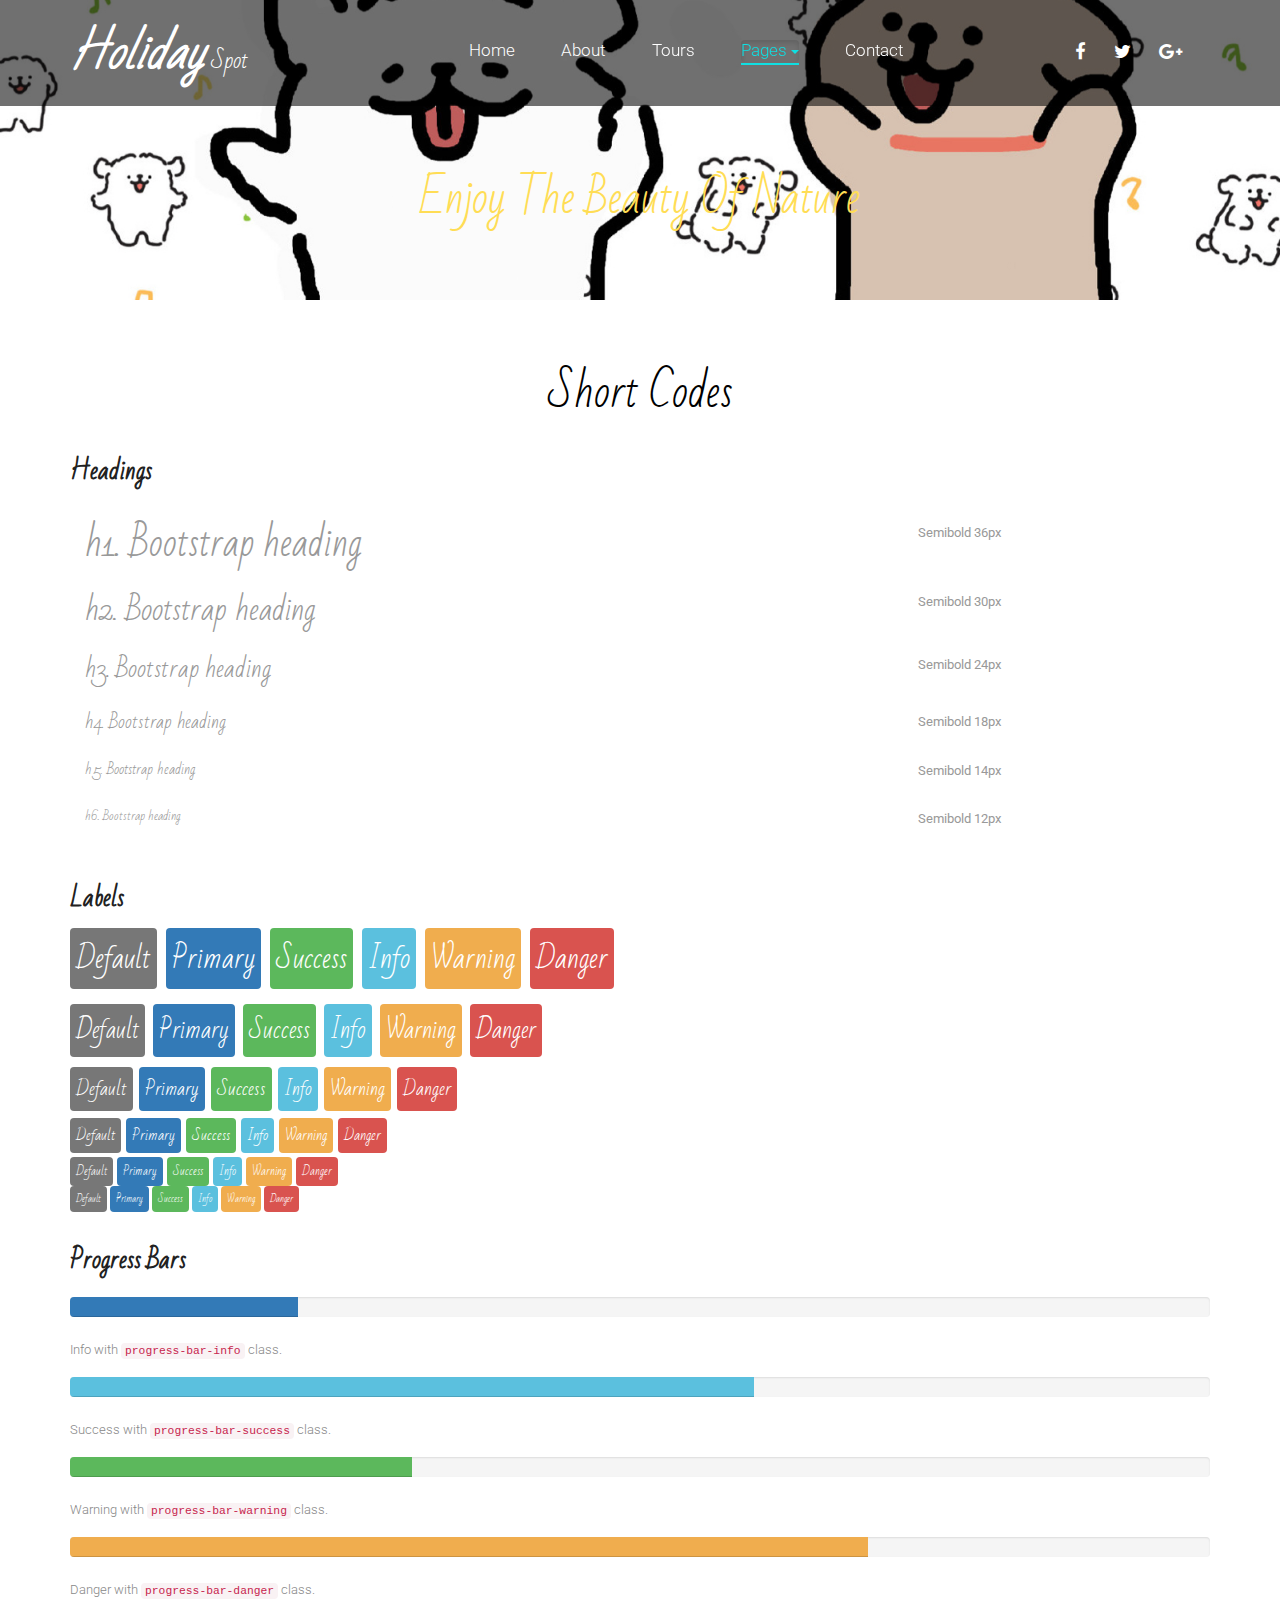
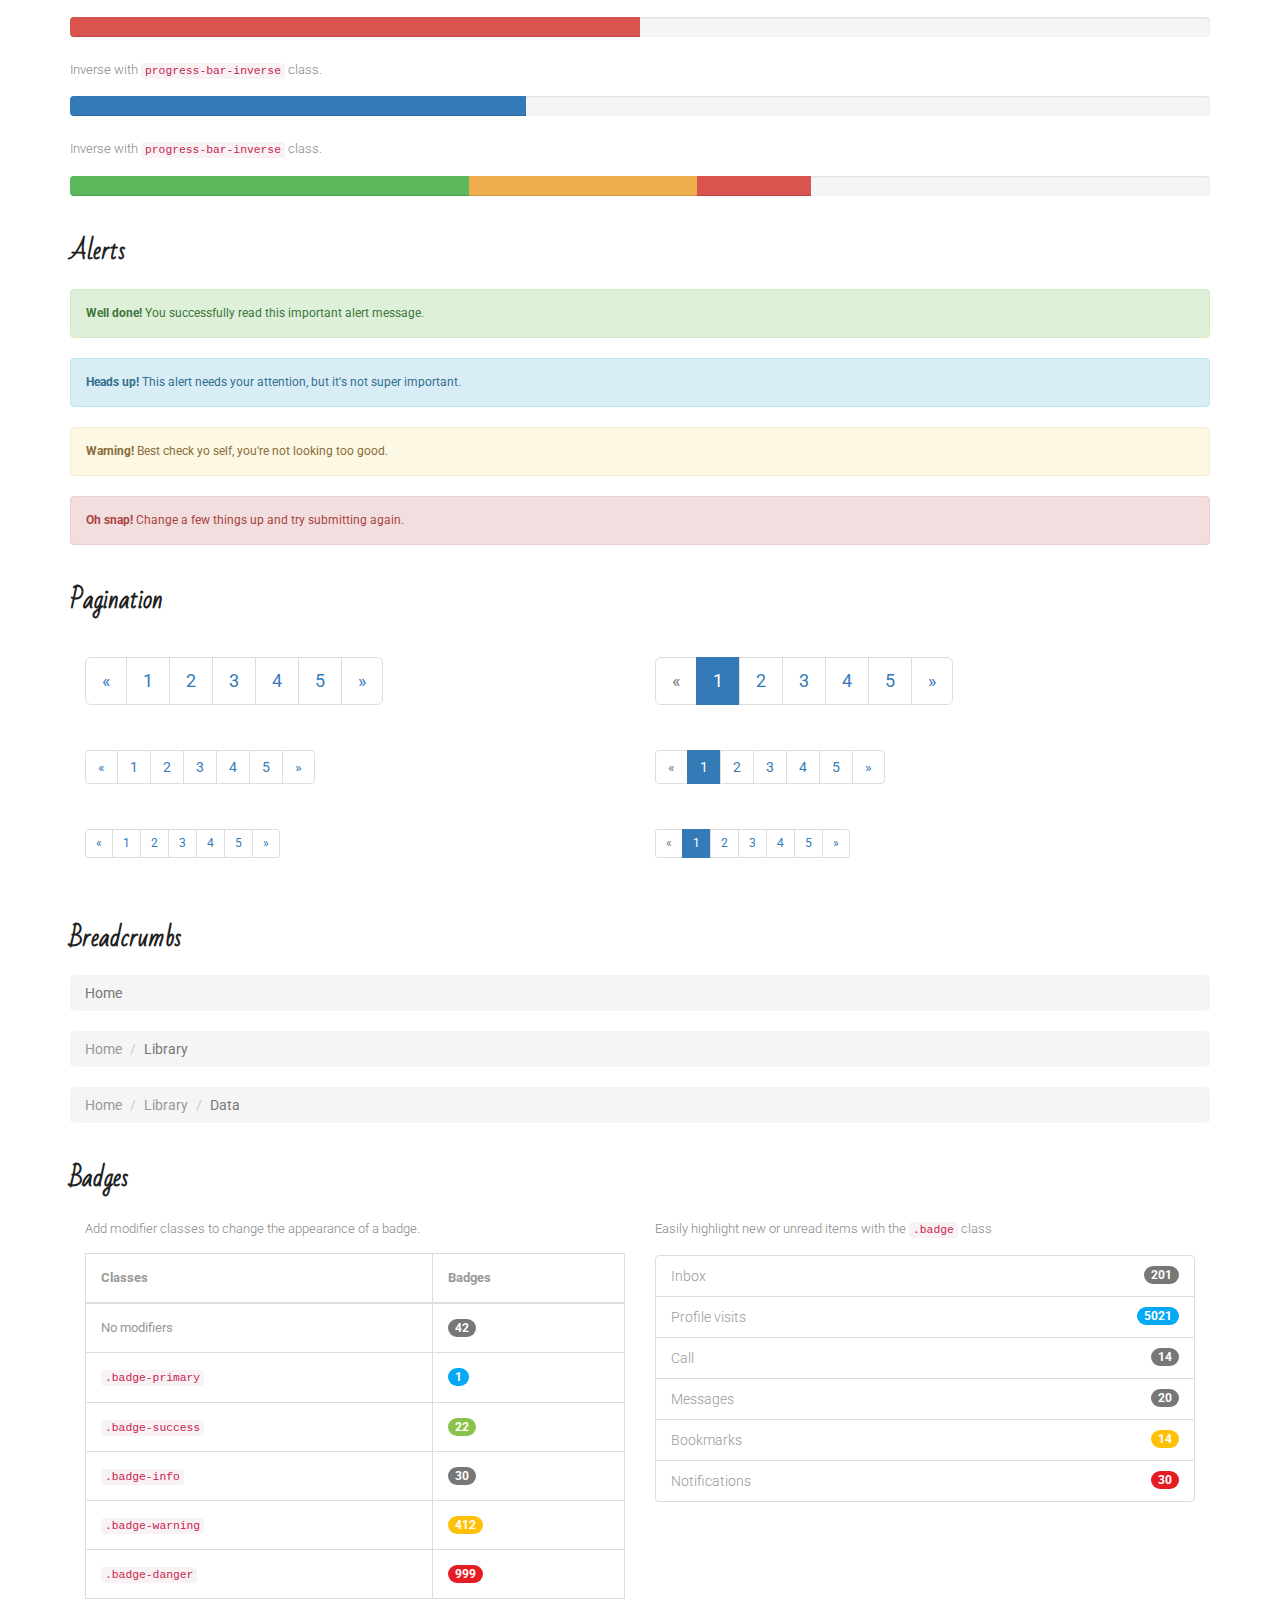
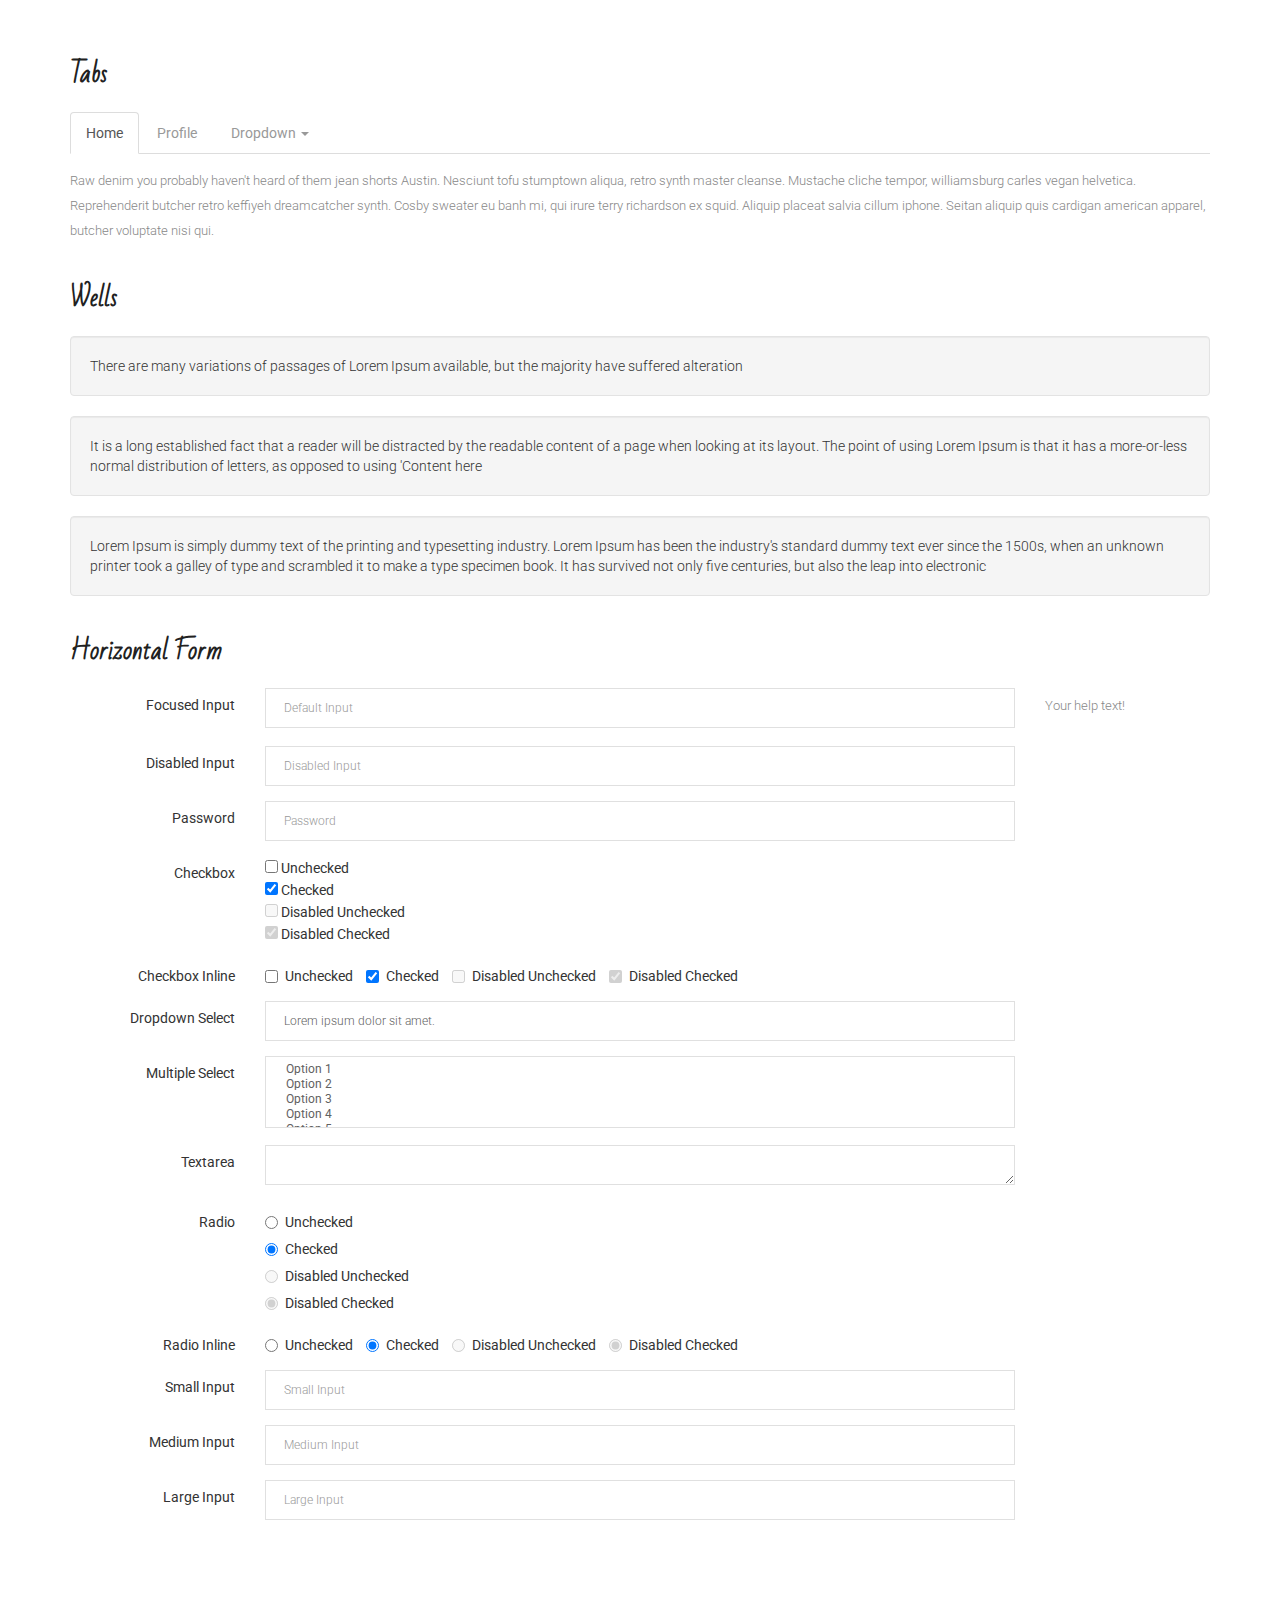
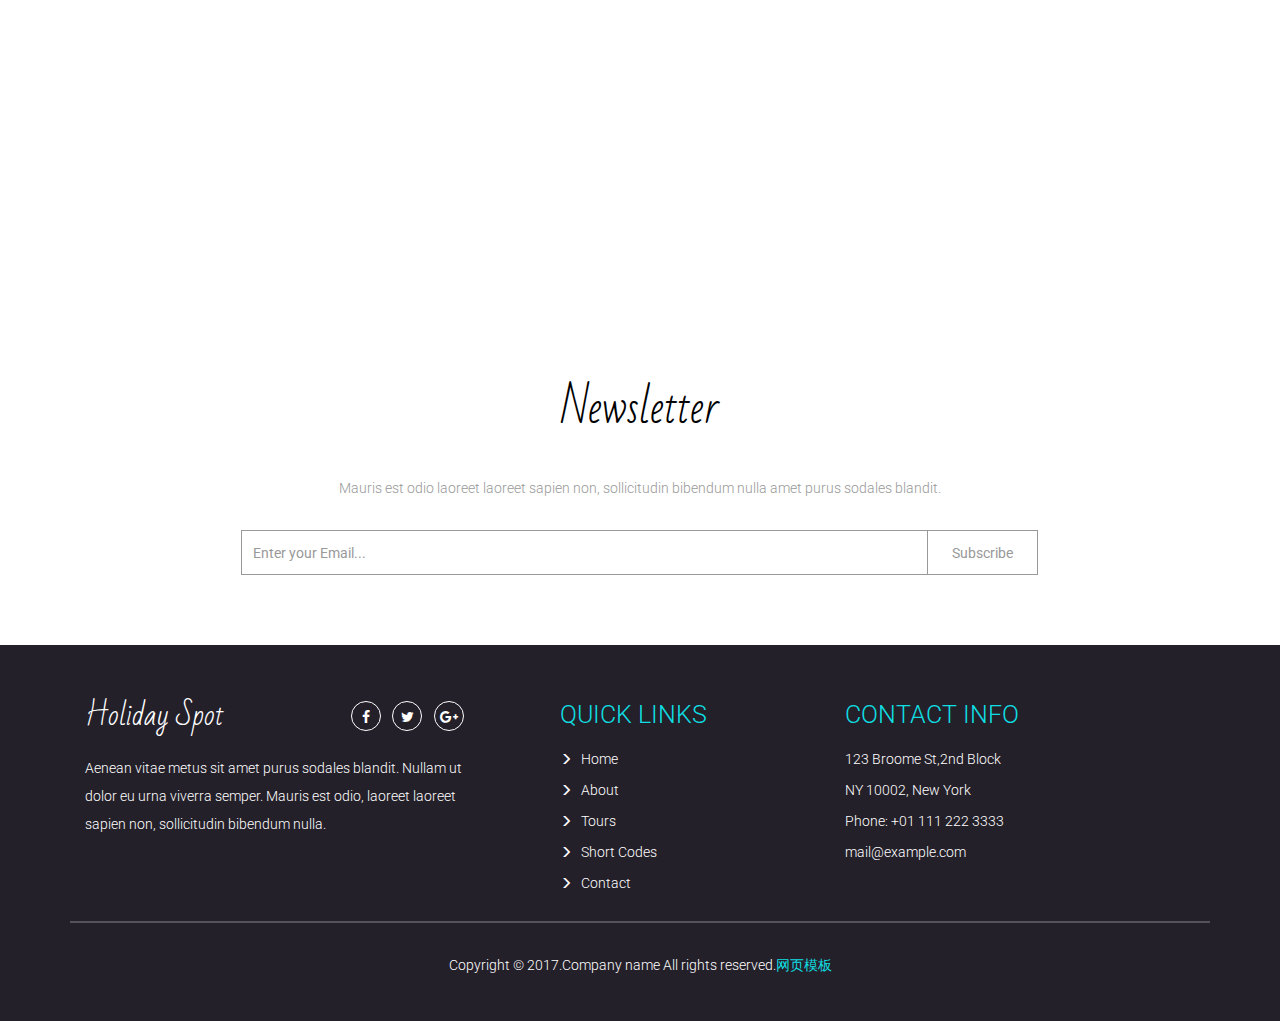
<file: codes.html>
<!DOCTYPE html>
<html lang="en">
<head>
<title>Short Codes</title>
<meta name="viewport" content="width=device-width, initial-scale=1">
<meta http-equiv="Content-Type" content="text/html; charset=utf-8" />
<meta name="keywords" content="" />
<script type="application/x-javascript"> addEventListener("load", function() { setTimeout(hideURLbar, 0); }, false); function hideURLbar(){ window.scrollTo(0,1); } </script>
<!-- Custom Theme files -->
<link href="css/bootstrap.css" type="text/css" rel="stylesheet" media="all">
<link href="css/style.css" type="text/css" rel="stylesheet" media="all">      
<!-- //Custom Theme files -->
<!-- font-awesome icons -->
<link href="css/font-awesome.css" rel="stylesheet"> 
<!-- //font-awesome icons -->
<!-- js -->
<script src="js/jquery-2.2.3.min.js"></script> 
<!-- //js -->
<!-- web-fonts --> 
<link href='http://fonts.googleapis.com/css?family=Roboto:400,100,100italic,300,300italic,400italic,500,500italic,700,700italic,900,900italic' rel='stylesheet' type='text/css'>
<link href="http://fonts.googleapis.com/css?family=Bad+Script" rel="stylesheet">
<!-- //web-fonts --> 
</head>
<body>
	<!-- banner -->
	<div class="banner about-banner">  
		<div class="header agileinfo-header"><!-- header -->
			<nav class="navbar navbar-default">
				<div class="container">
					<!-- Brand and toggle get grouped for better mobile display -->
					<div class="navbar-header">
						<button type="button" class="navbar-toggle collapsed" data-toggle="collapse" data-target="#bs-example-navbar-collapse-1" aria-expanded="false">
							<span class="sr-only">Toggle navigation</span>
							<span class="icon-bar"></span>
							<span class="icon-bar"></span>
							<span class="icon-bar"></span>
						</button>
						<h1><a href="index.html">Holiday<span> Spot</span></a></h1>
					</div> 
					<!-- Collect the nav links, forms, and other content for toggling -->
					<div class="collapse navbar-collapse" id="bs-example-navbar-collapse-1">
						<ul class="nav navbar-nav navbar-left"> 
							<li><a href="index.html" class="w3ls-hover">Home</a></li>
							<li><a href="about.html" class="btn w3ls-hover">About</a></li>   
							<li><a href="tours.html" class="btn w3ls-hover">Tours</a></li>
							<li><a href="#" class="dropdown-toggle btn w3ls-hover active" data-toggle="dropdown" role="button" aria-haspopup="true" aria-expanded="false">Pages <span class="caret"></span></a>
								<ul class="dropdown-menu">
									<li><a href="icons.html">Web Icons</a></li>
									<li><a href="codes.html">Short Codes</a></li>     
								</ul>
							</li>  
							<li><a href="contact.html" class="btn w3ls-hover">Contact</a></li>
						</ul>	   
						<div class="social-icon">
							<a href="#" class="social-button facebook"><i class="fa fa-facebook"></i></a> 
							<a href="#" class="social-button twitter"><i class="fa fa-twitter"></i></a> 
							<a href="#" class="social-button google"><i class="fa fa-google-plus"></i></a>  
						</div> 
						<div class="clearfix"> </div>
					</div><!-- //navbar-collapse --> 
				</div><!-- //container-fluid -->
			</nav>
		</div><!-- //header -->	
		<!-- banner-text -->
		<div class="banner-text"> 
			<div class="container"> 
				<div class="banner-w3lstext">
					<h2>Enjoy The Beauty Of Nature</h2>
				</div> 	 
			</div>
		</div>
		<!-- //banner-text -->    
	</div>
	<!-- //banner --> 
	<!-- short codes -->
	<div class="codes">
		<div class="container">  
			<h3 class="agileits-title">Short Codes</h3> 
			<div class="grid_3 grid_4">
				<h3 class="w3ls-hdg">Headings</h3>
				<div class="bs-example w3layouts">
					<table class="table">
						<tbody>
							<tr>
								<td><h1 id="h1.-bootstrap-heading">h1. Bootstrap heading<a class="anchorjs-link" href="#h1.-bootstrap-heading"><span class="anchorjs-icon"></span></a></h1></td>
								<td class="type-info w3l">Semibold 36px</td>
							</tr>
							<tr>
								<td><h2 id="h2.-bootstrap-heading">h2. Bootstrap heading<a class="anchorjs-link" href="#h2.-bootstrap-heading"><span class="anchorjs-icon"></span></a></h2></td>
								<td class="type-info w3l">Semibold 30px</td>
							</tr>
							<tr>
								<td><h3 id="h3.-bootstrap-heading">h3. Bootstrap heading<a class="anchorjs-link" href="#h3.-bootstrap-heading"><span class="anchorjs-icon"></span></a></h3></td>
								<td class="type-info w3l">Semibold 24px</td>
							</tr>
							<tr>
								<td><h4 id="h4.-bootstrap-heading">h4. Bootstrap heading<a class="anchorjs-link" href="#h4.-bootstrap-heading"><span class="anchorjs-icon"></span></a></h4></td>
								<td class="type-info w3l">Semibold 18px</td>
							</tr>
							<tr>
								<td><h5 id="h5.-bootstrap-heading">h5. Bootstrap heading<a class="anchorjs-link" href="#h5.-bootstrap-heading"><span class="anchorjs-icon"></span></a></h5></td>
								<td class="type-info w3l">Semibold 14px</td>
							</tr>
							<tr>
								<td><h6>h6. Bootstrap heading</h6></td>
								<td class="type-info w3l">Semibold 12px</td>
							</tr>
						</tbody>
					</table>
				</div>	
			</div>
			<div class="grid_3 grid_5">
				<h3 class="w3ls-hdg">Labels</h3>
				<div class="but_list w3layouts">
					<h1>
						<span class="label label-default">Default</span>
						<span class="label label-primary">Primary</span>
						<span class="label label-success">Success</span>
						<span class="label label-info">Info</span>
						<span class="label label-warning">Warning</span>
						<span class="label label-danger">Danger</span>
					</h1>
					<h2>
						<span class="label label-default">Default</span>
						<span class="label label-primary">Primary</span>
						<span class="label label-success">Success</span>
						<span class="label label-info">Info</span>
						<span class="label label-warning">Warning</span>
						<span class="label label-danger">Danger</span>
					</h2>
					<h3>
						<span class="label label-default">Default</span>
						<span class="label label-primary">Primary</span>
						<span class="label label-success">Success</span>
						<span class="label label-info">Info</span>
						<span class="label label-warning">Warning</span>
						<span class="label label-danger">Danger</span>
					</h3>
					<h4>
						<span class="label label-default">Default</span>
						<span class="label label-primary">Primary</span>
						<span class="label label-success">Success</span>
						<span class="label label-info">Info</span>
						<span class="label label-warning">Warning</span>
						<span class="label label-danger">Danger</span>
					</h4>
					<h5>
						<span class="label label-default">Default</span>
						<span class="label label-primary">Primary</span>
						<span class="label label-success">Success</span>
						<span class="label label-info">Info</span>
						<span class="label label-warning">Warning</span>
						<span class="label label-danger">Danger</span>
					</h5>
					<h6>
						<span class="label label-default">Default</span>
						<span class="label label-primary">Primary</span>
						<span class="label label-success">Success</span>
						<span class="label label-info">Info</span>
						<span class="label label-warning">Warning</span>
						<span class="label label-danger">Danger</span>
					</h6>
				</div>
			</div>
			<div class="grid_3 grid_5 w3-agileits w3layouts">
				<h3 class="w3ls-hdg">Progress Bars</h3>
				<div class="tab-content">
					<div class="tab-pane active" id="domprogress">
						<div class="progress w3-agileits">    
							<div class="progress-bar progress-bar-primary" style="width: 20%"></div>
						</div>
						<p>Info with <code>progress-bar-info</code> class.</p>
						<div class="progress w3-agileits">    
							<div class="progress-bar progress-bar-info" style="width: 60%"></div>
						</div>
						<p>Success with <code>progress-bar-success</code> class.</p>
						<div class="progress w3-agileits">
							<div class="progress-bar progress-bar-success" style="width: 30%"></div>
						</div>
						<p>Warning with <code>progress-bar-warning</code> class.</p>
						<div class="progress w3-agileits">
							<div class="progress-bar progress-bar-warning" style="width: 70%"></div>
						</div>
						<p>Danger with <code>progress-bar-danger</code> class.</p>
						<div class="progress w3-agileits">
							<div class="progress-bar progress-bar-danger" style="width: 50%"></div>
						</div>
						<p>Inverse with <code>progress-bar-inverse</code> class.</p>
						<div class="progress w3-agileits">
							<div class="progress-bar progress-bar-inverse" style="width: 40%"></div>
						</div>
						<p>Inverse with <code>progress-bar-inverse</code> class.</p>
						<div class="progress w3-agileits">
							<div class="progress-bar progress-bar-success" style="width: 35%"><span class="sr-only">35% Complete (success)</span></div>
							<div class="progress-bar progress-bar-warning" style="width: 20%"><span class="sr-only">20% Complete (warning)</span></div>
							<div class="progress-bar progress-bar-danger" style="width: 10%"><span class="sr-only">10% Complete (danger)</span></div>
						</div>
					</div>
				</div>
			</div>
			<div class="grid_3 grid_5 w3-agileits">
				<h3 class="w3ls-hdg">Alerts</h3>
				<div class="alert alert-success agileits" role="alert">
					<strong>Well done!</strong> You successfully read this important alert message.
				</div>
				<div class="alert alert-info" role="alert">
					<strong>Heads up!</strong> This alert needs your attention, but it's not super important.
				</div>
				<div class="alert alert-warning" role="alert">
					<strong>Warning!</strong> Best check yo self, you're not looking too good.
				</div>
				<div class="alert alert-danger" role="alert">
					<strong>Oh snap!</strong> Change a few things up and try submitting again.
				</div>
			</div>
			<div class="grid_3 grid_5">
				<h3 class="w3ls-hdg">Pagination</h3>
				<div class="col-md-6 page_1 agileits-w3layouts">
					<nav>
						<ul class="pagination pagination-lg">
							<li><a href="#" aria-label="Previous"><span aria-hidden="true">«</span></a></li>
							<li><a href="#">1</a></li>
							<li><a href="#">2</a></li>
							<li><a href="#">3</a></li>
							<li><a href="#">4</a></li>
							<li><a href="#">5</a></li>
							<li><a href="#" aria-label="Next"><span aria-hidden="true">»</span></a></li>
						</ul>
					</nav>
					<nav>
						<ul class="pagination">
							<li><a href="#" aria-label="Previous"><span aria-hidden="true">«</span></a></li>
							<li><a href="#">1</a></li>
							<li><a href="#">2</a></li>
							<li><a href="#">3</a></li>
							<li><a href="#">4</a></li>
							<li><a href="#">5</a></li>
							<li><a href="#" aria-label="Next"><span aria-hidden="true">»</span></a></li>
						</ul>
					</nav>
					<nav>
						<ul class="pagination pagination-sm">
							<li><a href="#" aria-label="Previous"><span aria-hidden="true">«</span></a></li>
							<li><a href="#">1</a></li>
							<li><a href="#">2</a></li>
							<li><a href="#">3</a></li>
							<li><a href="#">4</a></li>
							<li><a href="#">5</a></li>
							<li><a href="#" aria-label="Next"><span aria-hidden="true">»</span></a></li>
						</ul>
					</nav>
				</div>
				<div class="col-md-6 page_1 agileits-w3layouts">
					<ul class="pagination pagination-lg">
						<li class="disabled"><a href="#"><span aria-hidden="true">«</span></a></li>
						<li class="active"><a href="#">1</a></li>
						<li><a href="#">2</a></li>
						<li><a href="#">3</a></li>
						<li><a href="#">4</a></li>
						<li><a href="#">5</a></li>
						<li><a href="#"><span aria-hidden="true">»</span></a></li>
					</ul>
					<nav>
						<ul class="pagination">
							<li class="disabled"><a href="#" aria-label="Previous"><span aria-hidden="true">«</span></a></li>
							<li class="active"><a href="#">1 <span class="sr-only">(current)</span></a></li>
							<li><a href="#">2</a></li>
							<li><a href="#">3</a></li>
							<li><a href="#">4</a></li>
							<li><a href="#">5</a></li>
							<li><a href="#" aria-label="Next"><span aria-hidden="true">»</span></a></li>
						</ul>
					</nav>
					<ul class="pagination pagination-sm agile">
						<li class="disabled"><a href="#"><span aria-hidden="true">«</span></a></li>
						<li class="active"><a href="#">1</a></li>
						<li><a href="#">2</a></li>
						<li><a href="#">3</a></li>
						<li><a href="#">4</a></li>
						<li><a href="#">5</a></li>
						<li><a href="#"><span aria-hidden="true">»</span></a></li>
					</ul>
				</div>
				<div class="clearfix"> </div>
			</div> 
			<div class="grid_3 grid_5 ">
				<h3 class="w3ls-hdg w3layouts ">Breadcrumbs</h3>
				<ol class="breadcrumb">
					<li class="active">Home</li>
				</ol>
				<ol class="breadcrumb">
					<li><a href="#">Home</a></li>
					<li class="active">Library</li>
				</ol>
				<ol class="breadcrumb">
					<li><a href="#">Home</a></li>
					<li><a href="#">Library</a></li>
					<li class="active">Data</li>
				</ol>
			</div>
			<div class="grid_3 grid_5 ">
				<h3 class="w3ls-hdg">Badges</h3>
				<div class="col-md-6">
					<p>Add modifier classes to change the appearance of a badge.</p>
					<table class="table table-bordered">
						<thead>
							<tr>
								<th>Classes</th>
								<th>Badges</th>
							</tr>
						</thead>
						<tbody>
							<tr>
								<td>No modifiers</td>
								<td><span class="badge">42</span></td>
							</tr>
							<tr>
								<td><code>.badge-primary</code></td>
								<td><span class="badge badge-primary">1</span></td>
							</tr>
							<tr>
								<td><code>.badge-success</code></td>
								<td><span class="badge badge-success">22</span></td>
							</tr>
							<tr>
								<td><code>.badge-info</code></td>
								<td><span class="badge badge-info">30</span></td>
							</tr>
							<tr>
								<td><code>.badge-warning</code></td>
								<td><span class="badge badge-warning">412</span></td>
							</tr>
							<tr>
								<td><code>.badge-danger</code></td>
								<td><span class="badge badge-danger">999</span></td>
							</tr>
						</tbody>
					</table>                    
				</div>
				<div class="col-md-6">
					<p>Easily highlight new or unread items with the <code>.badge</code> class</p>
					<div class="list-group list-group-alternate"> 
						<a href="#" class="list-group-item"><span class="badge">201</span> <i class="ti ti-email"></i> Inbox </a> 
						<a href="#" class="list-group-item"><span class="badge badge-primary">5021</span> <i class="ti ti-eye"></i> Profile visits </a> 
						<a href="#" class="list-group-item"><span class="badge">14</span> <i class="ti ti-headphone-alt"></i> Call </a> 
						<a href="#" class="list-group-item"><span class="badge">20</span> <i class="ti ti-comments"></i> Messages </a> 
						<a href="#" class="list-group-item"><span class="badge badge-warning">14</span> <i class="ti ti-bookmark"></i> Bookmarks </a> 
						<a href="#" class="list-group-item"><span class="badge badge-danger">30</span> <i class="ti ti-bell"></i> Notifications </a> 
					</div>
				</div>
				<div class="clearfix"> </div>
			</div>
			<div class="grid_3 grid_5 ">
				<h3 class="w3ls-hdg">Tabs</h3>
				<div class="bs-example bs-example-tabs w3" role="tabpanel" data-example-id="togglable-tabs">
					<ul id="myTab" class="nav nav-tabs" role="tablist">
						<li role="presentation" class="active"><a href="#home" id="home-tab" role="tab" data-toggle="tab" aria-controls="home" aria-expanded="true">Home</a></li>
						<li role="presentation"><a href="#profile" role="tab" id="profile-tab" data-toggle="tab" aria-controls="profile">Profile</a></li>
						<li role="presentation" class="dropdown">
							<a href="#" id="myTabDrop1" class="dropdown-toggle" data-toggle="dropdown" aria-controls="myTabDrop1-contents">Dropdown <span class="caret"></span></a>
							<ul class="dropdown-menu" role="menu" aria-labelledby="myTabDrop1" id="myTabDrop1-contents">
								<li><a href="#dropdown1" tabindex="-1" role="tab" id="dropdown1-tab" data-toggle="tab" aria-controls="dropdown1">@fat</a></li>
								<li><a href="#dropdown2" tabindex="-1" role="tab" id="dropdown2-tab" data-toggle="tab" aria-controls="dropdown2">@mdo</a></li>
							</ul>
						</li>
					</ul>
					<div id="myTabContent" class="tab-content">
						<div role="tabpanel" class="tab-pane fade in active" id="home" aria-labelledby="home-tab">
							<p>Raw denim you probably haven't heard of them jean shorts Austin. Nesciunt tofu stumptown aliqua, retro synth master cleanse. Mustache cliche tempor, williamsburg carles vegan helvetica. Reprehenderit butcher retro keffiyeh dreamcatcher synth. Cosby sweater eu banh mi, qui irure terry richardson ex squid. Aliquip placeat salvia cillum iphone. Seitan aliquip quis cardigan american apparel, butcher voluptate nisi qui.</p>
						</div>
						<div role="tabpanel" class="tab-pane fade w3" id="profile" aria-labelledby="profile-tab">
							<p>Food truck fixie locavore, accusamus mcsweeney's marfa nulla single-origin coffee squid. Exercitation +1 labore velit, blog sartorial PBR leggings next level wes anderson artisan four loko farm-to-table craft beer twee. Qui photo booth letterpress, commodo enim craft beer mlkshk aliquip jean shorts ullamco ad vinyl cillum PBR. Homo nostrud organic, assumenda labore aesthetic magna delectus mollit. Keytar helvetica VHS salvia yr, vero magna velit sapiente labore stumptown. Vegan fanny pack odio cillum wes anderson 8-bit, sustainable jean shorts beard ut DIY ethical culpa terry richardson biodiesel. Art party scenester stumptown, tumblr butcher vero sint qui sapiente accusamus tattooed echo park.</p>
						</div>
						<div role="tabpanel" class="tab-pane fade" id="dropdown1" aria-labelledby="dropdown1-tab">
							<p>Etsy mixtape wayfarers, ethical wes anderson tofu before they sold out mcsweeney's organic lomo retro fanny pack lo-fi farm-to-table readymade. Messenger bag gentrify pitchfork tattooed craft beer, iphone skateboard locavore carles etsy salvia banksy hoodie helvetica. DIY synth PBR banksy irony. Leggings gentrify squid 8-bit cred pitchfork. Williamsburg banh mi whatever gluten-free, carles pitchfork biodiesel fixie etsy retro mlkshk vice blog. Scenester cred you probably haven't heard of them, vinyl craft beer blog stumptown. Pitchfork sustainable tofu synth chambray yr.</p>
						</div>
						<div role="tabpanel" class="tab-pane fade" id="dropdown2" aria-labelledby="dropdown2-tab">
							<p>Trust fund seitan letterpress, keytar raw denim keffiyeh etsy art party before they sold out master cleanse gluten-free squid scenester freegan cosby sweater. Fanny pack portland seitan DIY, art party locavore wolf cliche high life echo park Austin. Cred vinyl keffiyeh DIY salvia PBR, banh mi before they sold out farm-to-table VHS viral locavore cosby sweater. Lomo wolf viral, mustache readymade thundercats keffiyeh craft beer marfa ethical. Wolf salvia freegan, sartorial keffiyeh echo park vegan.</p>
						</div>
					</div>
				</div>
			</div>
			<div class="grid_3 grid_5 w3">
				<h3 class="w3ls-hdg">Wells</h3>
				<div class="well w3l">
					There are many variations of passages of Lorem Ipsum available, but the majority have suffered alteration
				</div>
				<div class="well w3l">
					It is a long established fact that a reader will be distracted by the readable content of a page when looking at its layout. The point of using Lorem Ipsum is that it has a more-or-less normal distribution of letters, as opposed to using 'Content here
				</div>
				<div class="well w3l">
					Lorem Ipsum is simply dummy text of the printing and typesetting industry. Lorem Ipsum has been the industry's standard dummy text ever since the 1500s, when an unknown printer took a galley of type and scrambled it to make a type specimen book. It has survived not only five centuries, but also the leap into electronic
				</div>
			</div> 
			<div class="grid_3 grid_4">
				<h3 class="w3ls-hdg">Horizontal Form</h3>
				<div class="tab-content">
					<div class="tab-pane active" id="horizontal-form">
						<form class="form-horizontal">
							<div class="form-group">
								<label for="focusedinput" class="col-sm-2 control-label">Focused Input</label>
								<div class="col-sm-8">
									<input type="text" class="form-control1" id="focusedinput" placeholder="Default Input">
								</div>
								<div class="col-sm-2 jlkdfj1">
									<p class="help-block">Your help text!</p>
								</div>
							</div>
							<div class="form-group">
								<label for="disabledinput" class="col-sm-2 control-label">Disabled Input</label>
								<div class="col-sm-8">
									<input disabled="" type="text" class="form-control1" id="disabledinput" placeholder="Disabled Input">
								</div>
							</div>
							<div class="form-group">
								<label for="inputPassword" class="col-sm-2 control-label">Password</label>
								<div class="col-sm-8">
									<input type="password" class="form-control1" id="inputPassword" placeholder="Password">
								</div>
							</div>
							<div class="form-group">
								<label for="checkbox" class="col-sm-2 control-label">Checkbox</label>
								<div class="col-sm-8">
									<div class="checkbox-inline1"><label><input type="checkbox"> Unchecked</label></div>
									<div class="checkbox-inline1"><label><input type="checkbox" checked=""> Checked</label></div>
									<div class="checkbox-inline1"><label><input type="checkbox" disabled=""> Disabled Unchecked</label></div>
									<div class="checkbox-inline1"><label><input type="checkbox" disabled="" checked=""> Disabled Checked</label></div>
								</div>
							</div> 
							<div class="form-group">
								<label for="checkbox" class="col-sm-2 control-label">Checkbox Inline</label>
								<div class="col-sm-8">
									<div class="checkbox-inline"><label><input type="checkbox"> Unchecked</label></div>
									<div class="checkbox-inline"><label><input type="checkbox" checked=""> Checked</label></div>
									<div class="checkbox-inline"><label><input type="checkbox" disabled=""> Disabled Unchecked</label></div>
									<div class="checkbox-inline"><label><input type="checkbox" disabled="" checked=""> Disabled Checked</label></div>
								</div>
							</div>
							<div class="form-group">
								<label for="selector1" class="col-sm-2 control-label">Dropdown Select</label>
								<div class="col-sm-8"><select name="selector1" id="selector1" class="form-control1">
									<option>Lorem ipsum dolor sit amet.</option>
									<option>Dolore, ab unde modi est!</option>
									<option>Illum, fuga minus sit eaque.</option>
									<option>Consequatur ducimus maiores voluptatum minima.</option>
								</select></div>
							</div>
							<div class="form-group">
								<label class="col-sm-2 control-label">Multiple Select</label>
								<div class="col-sm-8">
									<select multiple="" class="form-control1">
										<option>Option 1</option>
										<option>Option 2</option>
										<option>Option 3</option>
										<option>Option 4</option>
										<option>Option 5</option>
									</select>
								</div>
							</div>
							<div class="form-group">
								<label for="txtarea1" class="col-sm-2 control-label">Textarea</label>
								<div class="col-sm-8"><textarea name="txtarea1" id="txtarea1" cols="50" rows="4" class="form-control1"></textarea></div>
							</div>
							<div class="form-group">
								<label for="radio" class="col-sm-2 control-label">Radio</label>
								<div class="col-sm-8">
									<div class="radio block"><label><input type="radio"> Unchecked</label></div>
									<div class="radio block"><label><input type="radio" checked=""> Checked</label></div>
									<div class="radio block"><label><input type="radio" disabled=""> Disabled Unchecked</label></div>
									<div class="radio block"><label><input type="radio" disabled="" checked=""> Disabled Checked</label></div>
								</div>
							</div>
							<div class="form-group">
								<label for="radio" class="col-sm-2 control-label">Radio Inline</label>
								<div class="col-sm-8">
									<div class="radio-inline"><label><input type="radio"> Unchecked</label></div>
									<div class="radio-inline"><label><input type="radio" checked=""> Checked</label></div>
									<div class="radio-inline"><label><input type="radio" disabled=""> Disabled Unchecked</label></div>
									<div class="radio-inline"><label><input type="radio" disabled="" checked=""> Disabled Checked</label></div>
								</div>
							</div>
							<div class="form-group">
								<label for="smallinput" class="col-sm-2 control-label label-input-sm">Small Input</label>
								<div class="col-sm-8">
									<input type="text" class="form-control1 input-sm" id="smallinput" placeholder="Small Input">
								</div>
							</div>
							<div class="form-group">
								<label for="mediuminput" class="col-sm-2 control-label">Medium Input</label>
								<div class="col-sm-8">
									<input type="text" class="form-control1" id="mediuminput" placeholder="Medium Input">
								</div>
							</div>
							<div class="form-group mb-n">
								<label for="largeinput" class="col-sm-2 control-label label-input-lg">Large Input</label>
								<div class="col-sm-8">
									<input type="text" class="form-control1 input-lg" id="largeinput" placeholder="Large Input">
								</div>
							</div>
						</form>
					</div>
				</div>
			</div>  
		</div> 
	</div>  
	<!-- //short-codes -->  
	<!-- slid -->
	<div class="slid">
		<div class="container">
			<h4>Today Special</h4> 
			<p>In malesuada accumsan felis, a imperdiet arcu blandit sed. Ut id faucibus eros. Fusce sed vulputate dui, non consectetur felis. Etiam id enim sem. Suspendisse commodo tempor magna </p>
		</div> 
	</div>
	<!-- //slid -->
	<!-- newsletter -->
	<div class="newsletter">
		<div class="container">
			<h3 class="agileits-title">Newsletter</h3>
			<p>Mauris est odio laoreet laoreet sapien non, sollicitudin bibendum nulla amet purus sodales blandit.</p>
			<form action="#" method="post"> 
				<input type="text" name="email" placeholder="Enter your Email..." required="">
				<input type="submit" value="Subscribe">
				<div class="clearfix"> </div> 
			</form> 
		</div> 
	</div>
	<!-- //newsletter -->
	<!-- footer start here --> 
	<div class="footer-agile">
		<div class="container">
			<div class="footer-agileinfo"> 
				<div class="col-md-5 col-sm-5 footer-wthree-grid"> 
					<div class="agileits-w3layouts-tweets">  
						<h5><a href="index.html">Holiday Spot</a></h5> 
						<div class="social-icon footerw3ls">
							<a href="#" class="social-button facebook"><i class="fa fa-facebook"></i></a> 
							<a href="#" class="social-button twitter"><i class="fa fa-twitter"></i></a> 
							<a href="#" class="social-button google"><i class="fa fa-google-plus"></i></a>  
						</div>
					</div>
					<p>Aenean vitae metus sit amet purus sodales blandit. Nullam ut dolor eu urna viverra semper. Mauris est odio, laoreet laoreet sapien non, sollicitudin bibendum nulla.</p>
				</div> 
				<div class="col-md-3 col-sm-3 footer-wthree-grid">
					<h3>Quick Links</h3>
					<ul>
						<li><a href="index.html"><span class="glyphicon glyphicon-menu-right"></span> Home</a></li>
						<li><a href="about.html"><span class="glyphicon glyphicon-menu-right"></span> About</a></li> 
						<li><a href="tours.html"><span class="glyphicon glyphicon-menu-right"></span> Tours</a></li>
						<li><a href="codes.html"><span class="glyphicon glyphicon-menu-right"></span> Short Codes</a></li>
						<li><a href="contact.html"><span class="glyphicon glyphicon-menu-right"></span> Contact</a></li>
					</ul>
				</div> 	 
				<div class="col-md-4 col-sm-4 footer-wthree-grid">
					<h3>Contact Info</h3>
					<ul>
						<li>123 Broome St,2nd Block</li> 
						<li>NY 10002, New York</li>
						<li>Phone: +01 111 222 3333</li>
						<li><a href="mailto:info@example.com"> mail@example.com</a></li>
					</ul>
				</div>
				<div class="clearfix"> </div>		
			</div>
			<div class="copy-right"> 
				<p>Copyright &copy; 2017.Company name All rights reserved.<a target="_blank" href="http://sc.chinaz.com/moban/">&#x7F51;&#x9875;&#x6A21;&#x677F;</a></p>
			</div>
		</div>
	</div> 
	<!-- //footer end here --> 
	 
	<!-- start-smooth-scrolling -->
	<script type="text/javascript" src="js/move-top.js"></script>
	<script type="text/javascript" src="js/easing.js"></script>	
	<script type="text/javascript">
			jQuery(document).ready(function($) {
				$(".scroll").click(function(event){		
					event.preventDefault();
			
			$('html,body').animate({scrollTop:$(this.hash).offset().top},1000);
				});
			});
	</script>
	<!-- //end-smooth-scrolling -->	
	<!-- smooth-scrolling-of-move-up -->
	<script type="text/javascript">
		$(document).ready(function() {
			/*
			var defaults = {
				containerID: 'toTop', // fading element id
				containerHoverID: 'toTopHover', // fading element hover id
				scrollSpeed: 1200,
				easingType: 'linear' 
			};
			*/
			
			$().UItoTop({ easingType: 'easeOutQuart' });
			
		});
	</script>
	<!-- //smooth-scrolling-of-move-up -->   
	<!-- Bootstrap core JavaScript
    ================================================== -->
    <!-- Placed at the end of the document so the pages load faster -->
    <script src="js/bootstrap.js"></script>
</body>
</html>
</file>
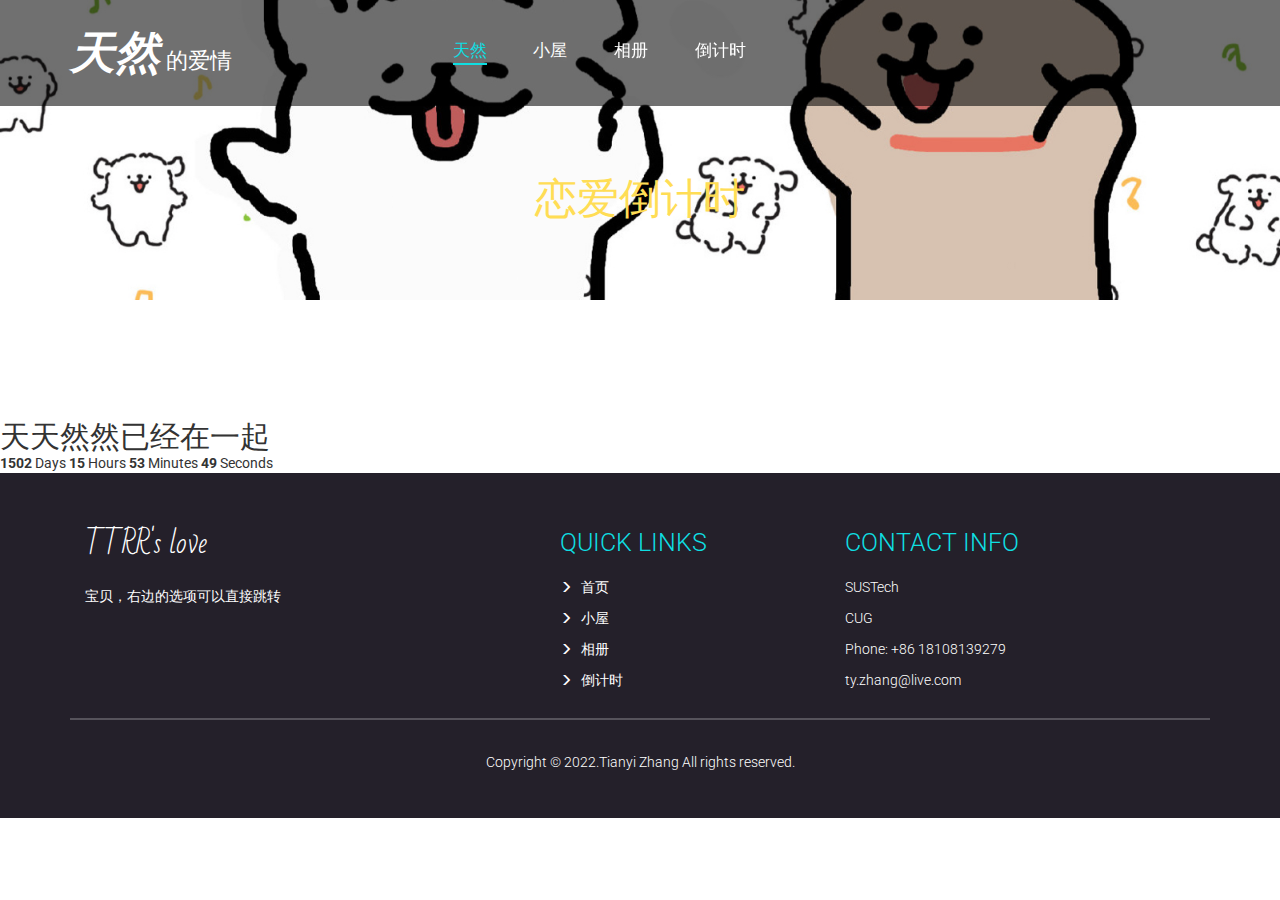
<file: contact.html>
<!DOCTYPE html>
<html lang="en">
<head>
<title>Contact</title>
<meta charset="utf-8">
<meta name="viewport" content="width=device-width">
<meta http-equiv="X-UA-Compatible" content="IE=edge,chrome=1" />
<meta name="renderer" content="webkit">
<meta name="viewport" content="width=device-width, initial-scale=1, maximum-scale=1, user-scalable=no" />
<meta name="viewport" content="width=device-width, initial-scale=1">
<meta http-equiv="Content-Type" content="text/html; charset=utf-8" />
<meta name="keywords" content="" />
<script type="application/x-javascript"> addEventListener("load", function() { setTimeout(hideURLbar, 0); }, false); function hideURLbar(){ window.scrollTo(0,1); } </script>
<!-- Custom Theme files -->
<link href="css/bootstrap.css" type="text/css" rel="stylesheet" media="all">
<link href="css/style.css" type="text/css" rel="stylesheet" media="all">      
<!-- //Custom Theme files -->
<!-- font-awesome icons -->
<link href="css/font-awesome.css" rel="stylesheet"> 
<!-- //font-awesome icons -->
<!-- js -->
<script src="js/jquery-2.2.3.min.js"></script> 
<!-- //js -->
<!-- web-fonts --> 
<link href='http://fonts.googleapis.com/css?family=Roboto:400,100,100italic,300,300italic,400italic,500,500italic,700,700italic,900,900italic' rel='stylesheet' type='text/css'>
<link href="http://fonts.googleapis.com/css?family=Bad+Script" rel="stylesheet">
<!-- //web-fonts --> 
</head>
<body>
	<!-- banner -->
	<div class="banner about-banner">  
		<div class="header agileinfo-header"><!-- header -->
			<nav class="navbar navbar-default">
				<div class="container">
					<!-- Brand and toggle get grouped for better mobile display -->
					<div class="navbar-header">
						<button type="button" class="navbar-toggle collapsed" data-toggle="collapse" data-target="#bs-example-navbar-collapse-1" aria-expanded="false">
							<span class="sr-only">Toggle navigation</span>
							<span class="icon-bar"></span>
							<span class="icon-bar"></span>
							<span class="icon-bar"></span>
						</button>
						<h1><a href="index.html">天然<span> 的爱情</span></a></h1>
					</div> 
					<!-- Collect the nav links, forms, and other content for toggling -->
					<div class="collapse navbar-collapse" id="bs-example-navbar-collapse-1">
						<ul class="nav navbar-nav navbar-left"> 
							<li><a href="index.html" class="w3ls-hover active">天然</a></li>
							<li><a href="about.html" class="btn w3ls-hover">小屋</a></li>   
							<li><a href="tours.html" class="btn w3ls-hover">相册</a></li>
							<li><a href="contact.html" class="btn w3ls-hover">倒计时</a></li>
						</ul>	   
						<div class="social-icon">
							 
						</div> 
						<div class="clearfix"> </div>
					</div><!-- //navbar-collapse --> 
				</div><!-- //container-fluid -->
			</nav>
		</div><!-- //header -->	
		<!-- banner-text -->
		<div class="banner-text"> 
			<div class="container"> 
				<div class="banner-w3lstext">
					<h2>恋爱倒计时</h2>
				</div> 	 
			</div>
		</div>
		<!-- //banner-text -->    
	</div>
	<!-- //banner --> 
	<div class="content">
        <br /><br /><br /><br /><br /><br />
        <h2>天天然然已经在一起</h2>
        <div class="timer">
            <b id="d"></b> Days <b id="h"></b> Hours <b id="m"></b> Minutes <b id="s"></b> Seconds
        </div>
    </div>

    <script>
        function timer() {
            var start = new Date(2022, 5, 15); 
            var t = new Date() - start;
            t = t + 8589000
            var h = ~~(t / 1000 / 60 / 60 % 24);
            if (h < 10) {
                h = "0" + h;
            }
            var m = ~~(t / 1000 / 60 % 60);
            if (m < 10) {
                m = "0" + m;
            }

            var s = ~~(t / 1000 % 60);
            if (s < 10) {
                s = "0" + s;
            }
            document.getElementById('d').innerHTML = ~~(t / 1000 / 60 / 60 / 24);
            document.getElementById('h').innerHTML = h;
            document.getElementById('m').innerHTML = m;
            document.getElementById('s').innerHTML = s;
        }
        timer();
        setInterval(timer, 1000);
    </script>
	<!-- footer start here --> 
	<div class="footer-agile">
		<div class="container">
			<div class="footer-agileinfo"> 
				<div class="col-md-5 col-sm-5 footer-wthree-grid"> 
					<div class="agileits-w3layouts-tweets">  
						<h5><a href="index.html">TTRR's love</a></h5> 
						<div class="social-icon footerw3ls">
							  
						</div>
					</div>
					<p>宝贝，右边的选项可以直接跳转</p>
				</div> 
				<div class="col-md-3 col-sm-3 footer-wthree-grid">
					<h3>Quick Links</h3>
					<ul>
						<li><a href="index.html"><span class="glyphicon glyphicon-menu-right"></span> 首页</a></li>
						<li><a href="about.html"><span class="glyphicon glyphicon-menu-right"></span> 小屋</a></li> 
						<li><a href="tours.html"><span class="glyphicon glyphicon-menu-right"></span> 相册</a></li>
						<li><a href="contact.html"><span class="glyphicon glyphicon-menu-right"></span> 倒计时</a></li>
					</ul>
				</div> 	 
				<div class="col-md-4 col-sm-4 footer-wthree-grid">
					<h3>Contact Info</h3>
					<ul>
						<li>SUSTech</li> 
						<li>CUG</li>
						<li>Phone: +86 18108139279</li>
						<li><a href="mailto:info@example.com"> ty.zhang@live.com</a></li>
					</ul>
				</div>
				<div class="clearfix"> </div>		
			</div>
			<div class="copy-right"> 
				<p>Copyright &copy; 2022.Tianyi Zhang All rights reserved.</p>
			</div>
		</div>
	</div> 
	<!-- //footer end here --> 
	 
	<!-- start-smooth-scrolling -->
	<script type="text/javascript" src="js/move-top.js"></script>
	<script type="text/javascript" src="js/easing.js"></script>	
	<script type="text/javascript">
			jQuery(document).ready(function($) {
				$(".scroll").click(function(event){		
					event.preventDefault();
			
			$('html,body').animate({scrollTop:$(this.hash).offset().top},1000);
				});
			});
	</script>
	<!-- //end-smooth-scrolling -->	
	<!-- smooth-scrolling-of-move-up -->
	<script type="text/javascript">
		$(document).ready(function() {
			/*
			var defaults = {
				containerID: 'toTop', // fading element id
				containerHoverID: 'toTopHover', // fading element hover id
				scrollSpeed: 1200,
				easingType: 'linear' 
			};
			*/
			
			$().UItoTop({ easingType: 'easeOutQuart' });
			
		});
	</script>
	<!-- //smooth-scrolling-of-move-up -->   
	<!-- Bootstrap core JavaScript
    ================================================== -->
    <!-- Placed at the end of the document so the pages load faster -->
    <script src="js/bootstrap.js"></script>
</body>
</html>
</file>
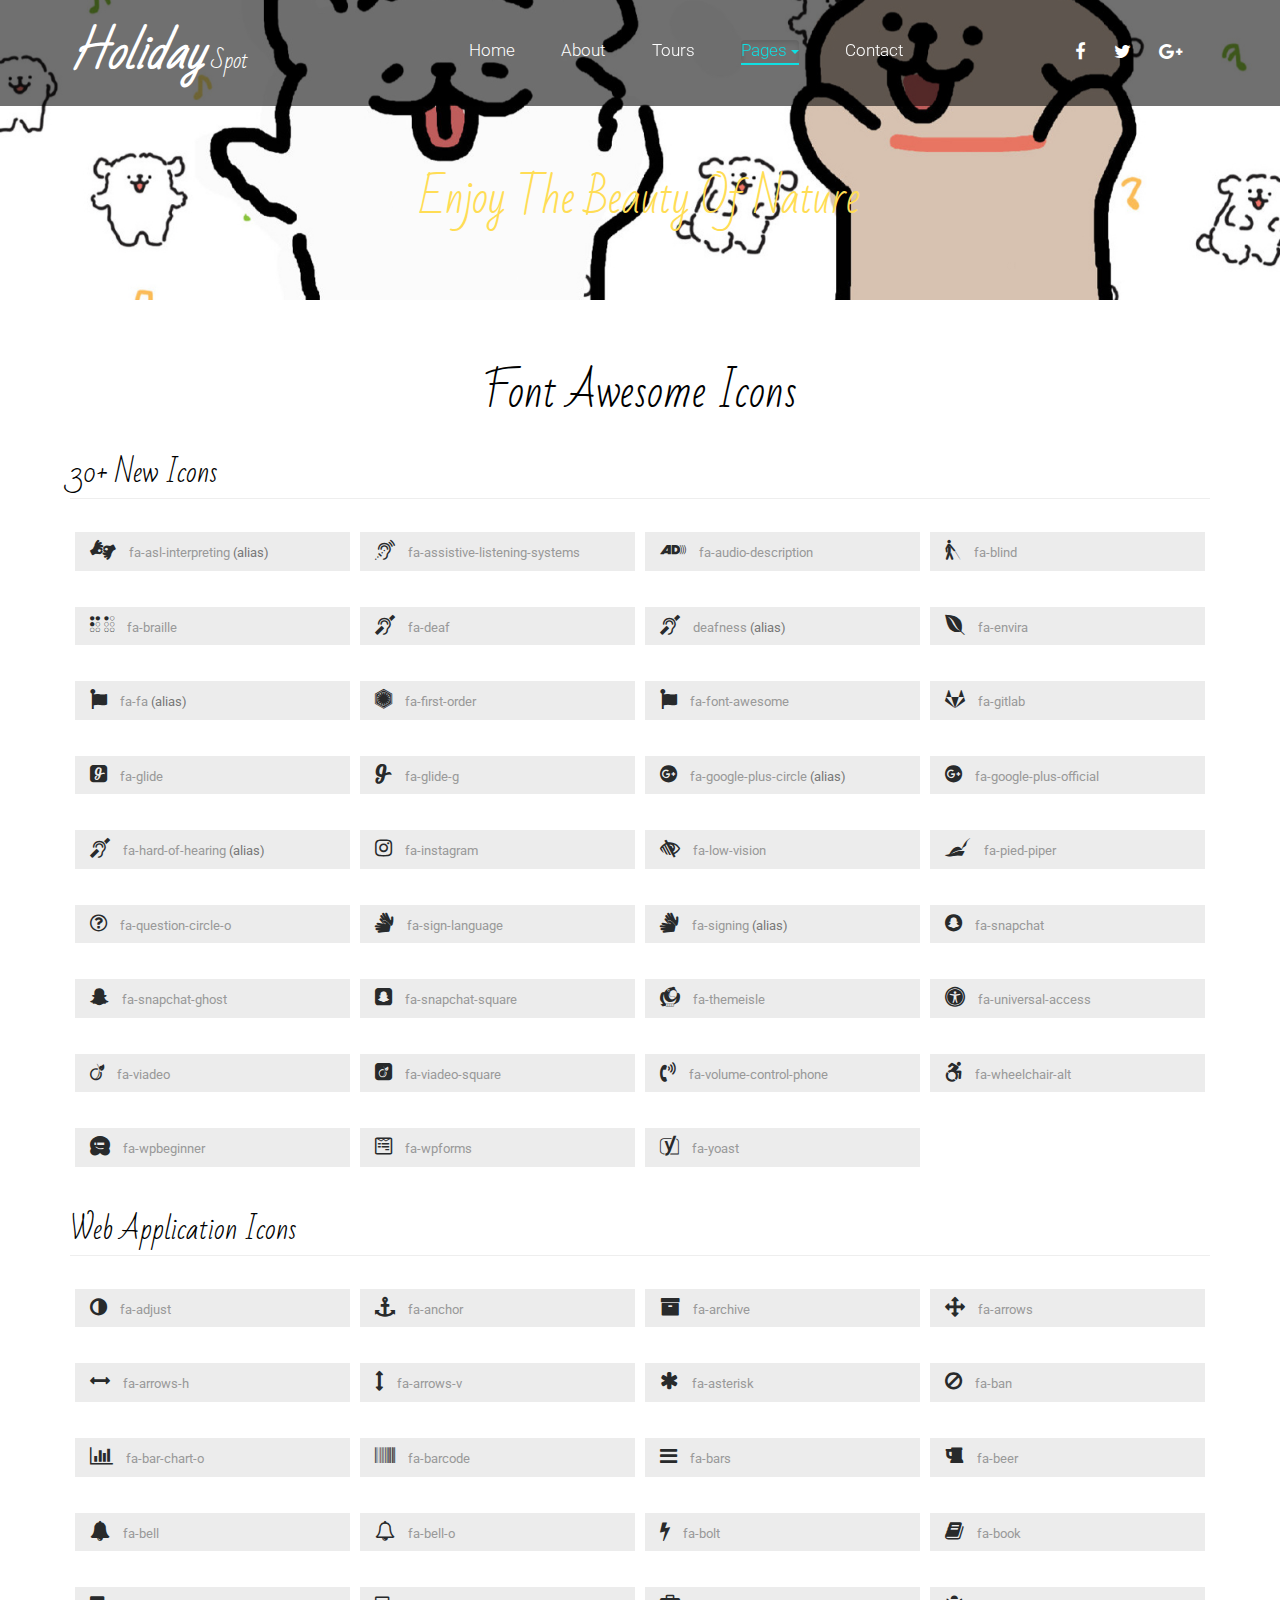
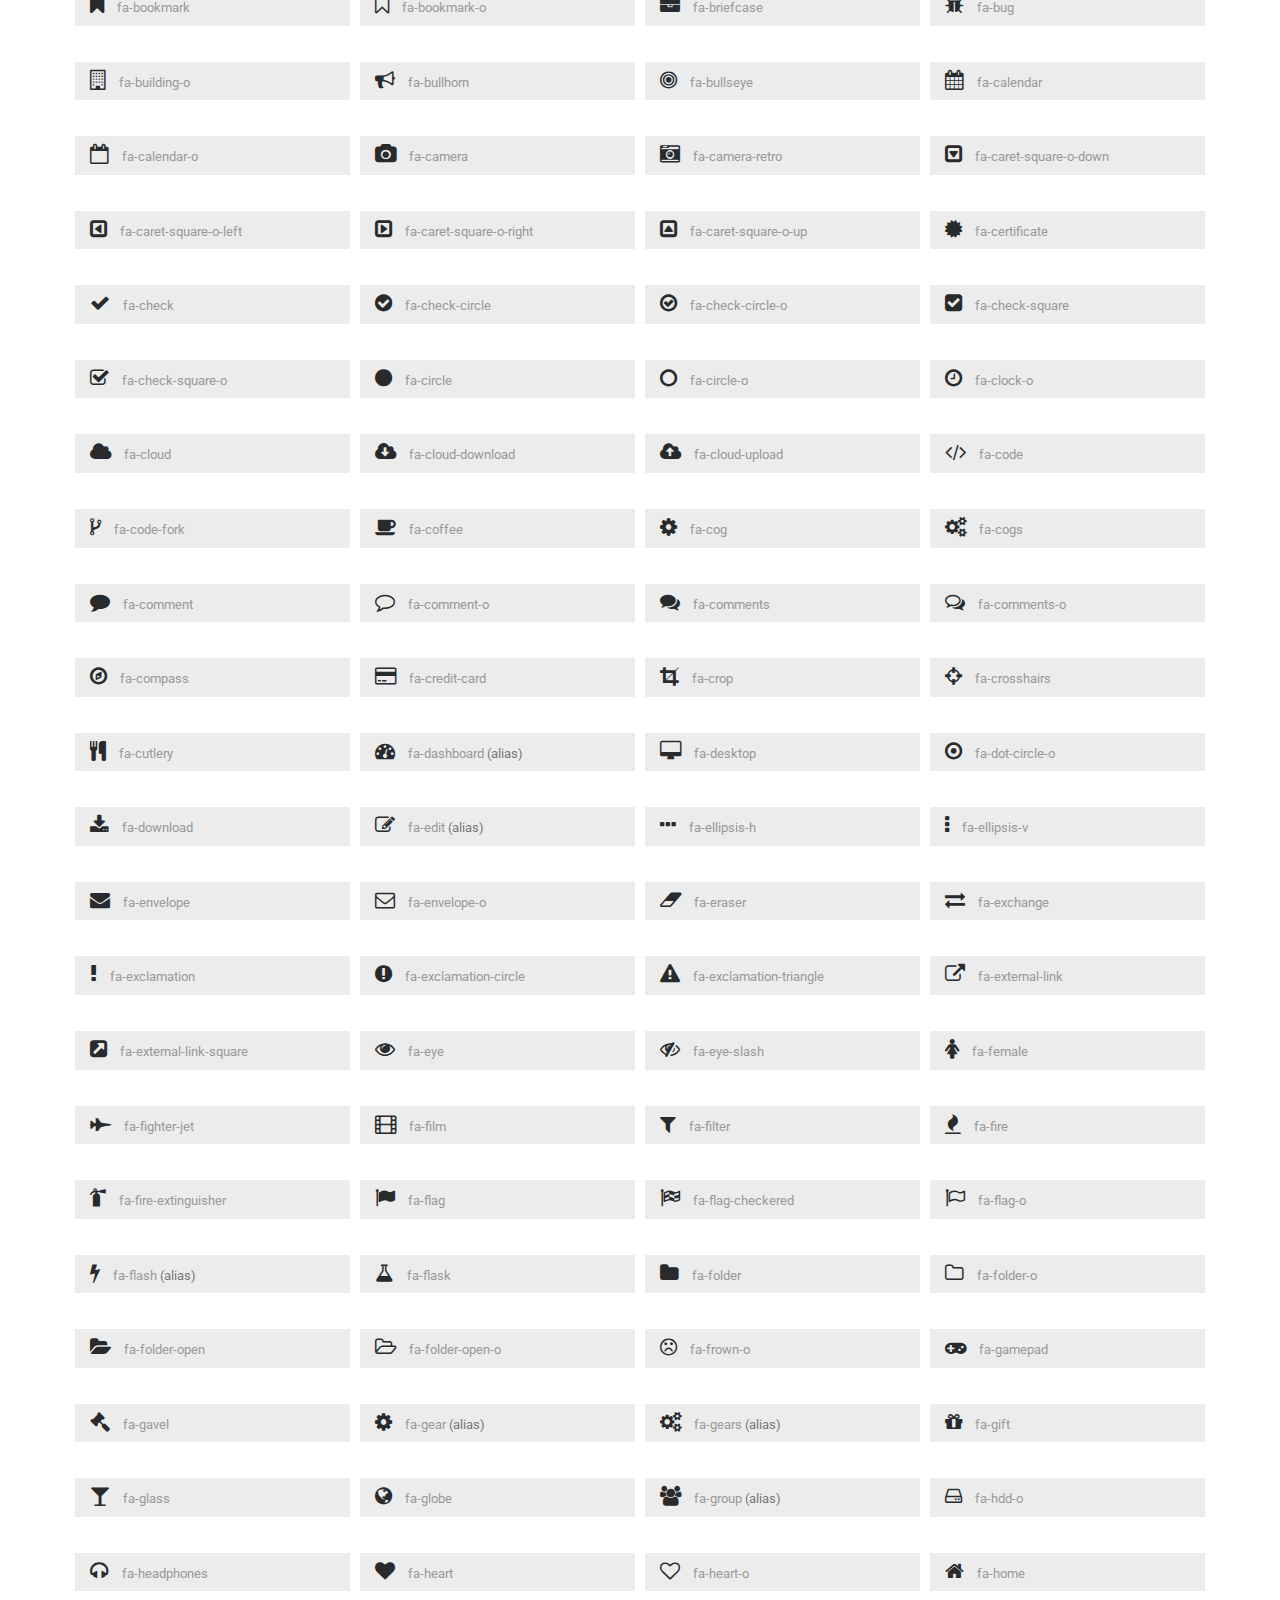
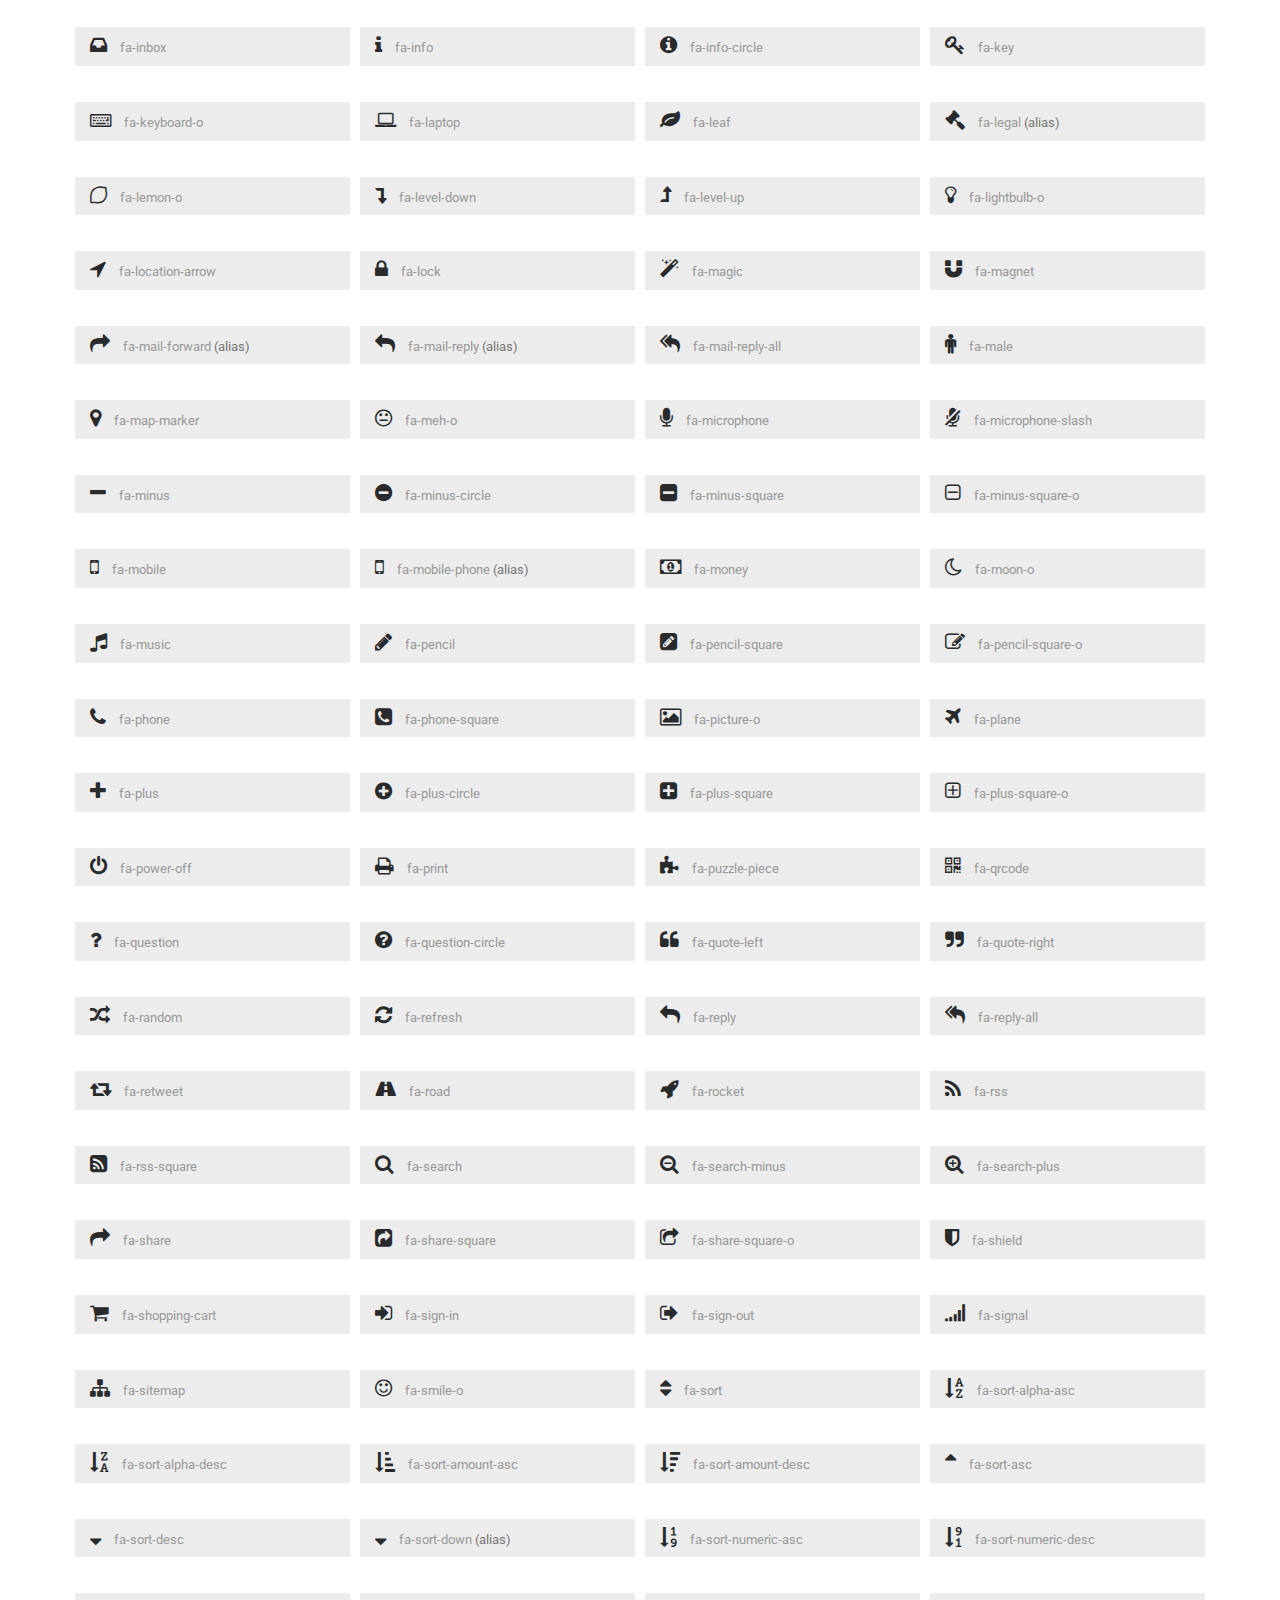
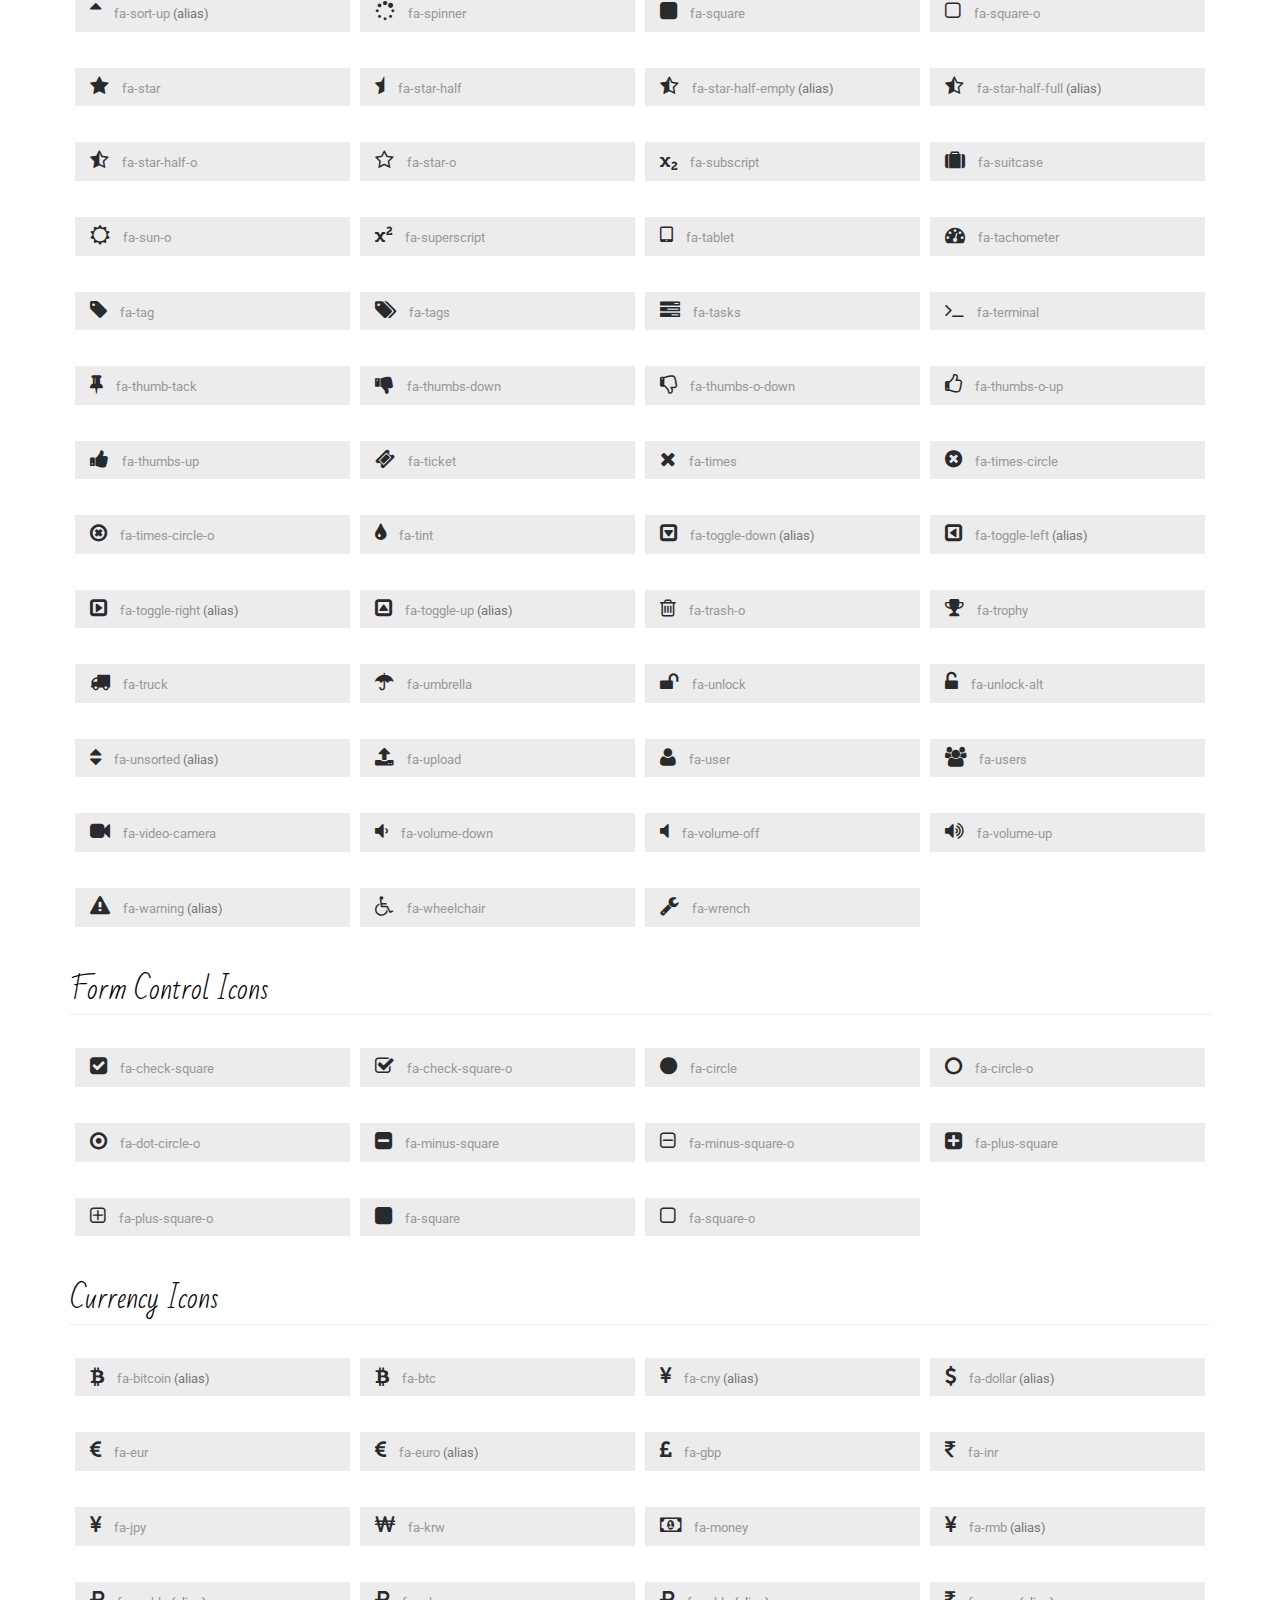
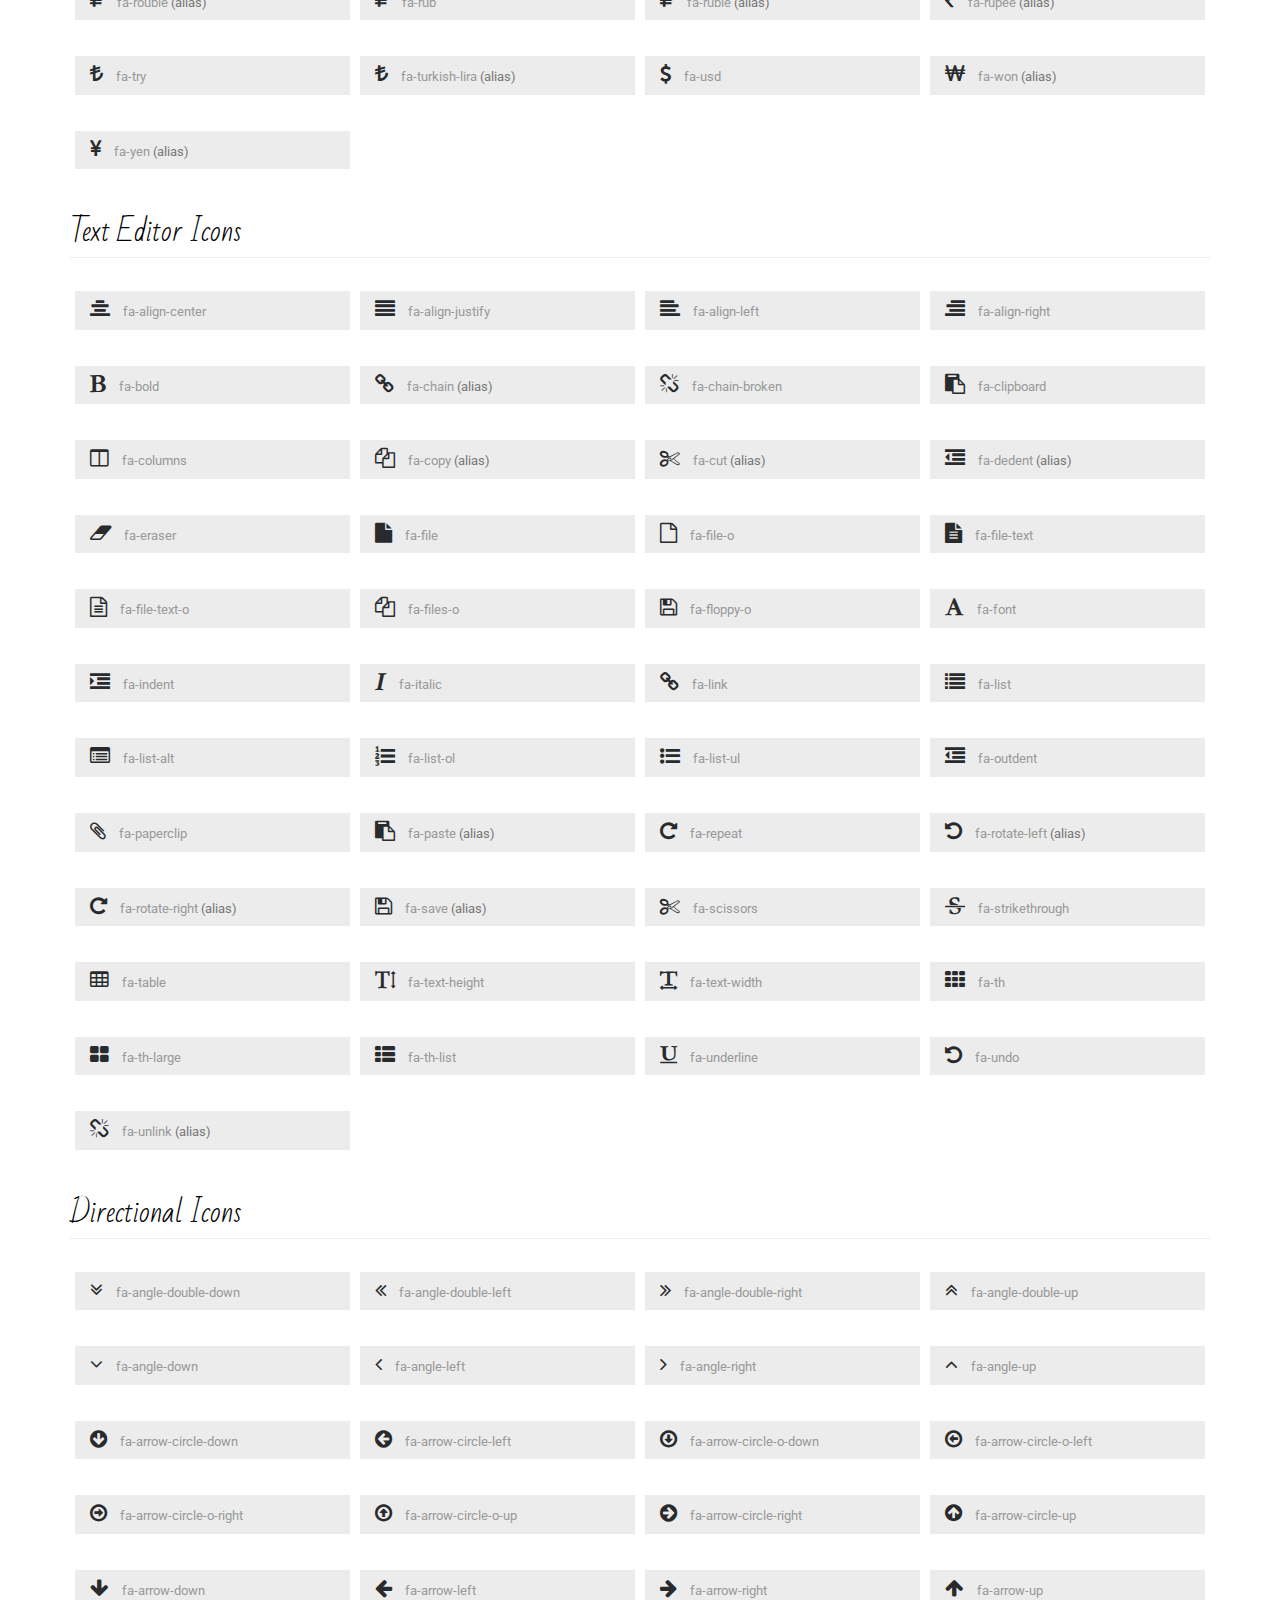
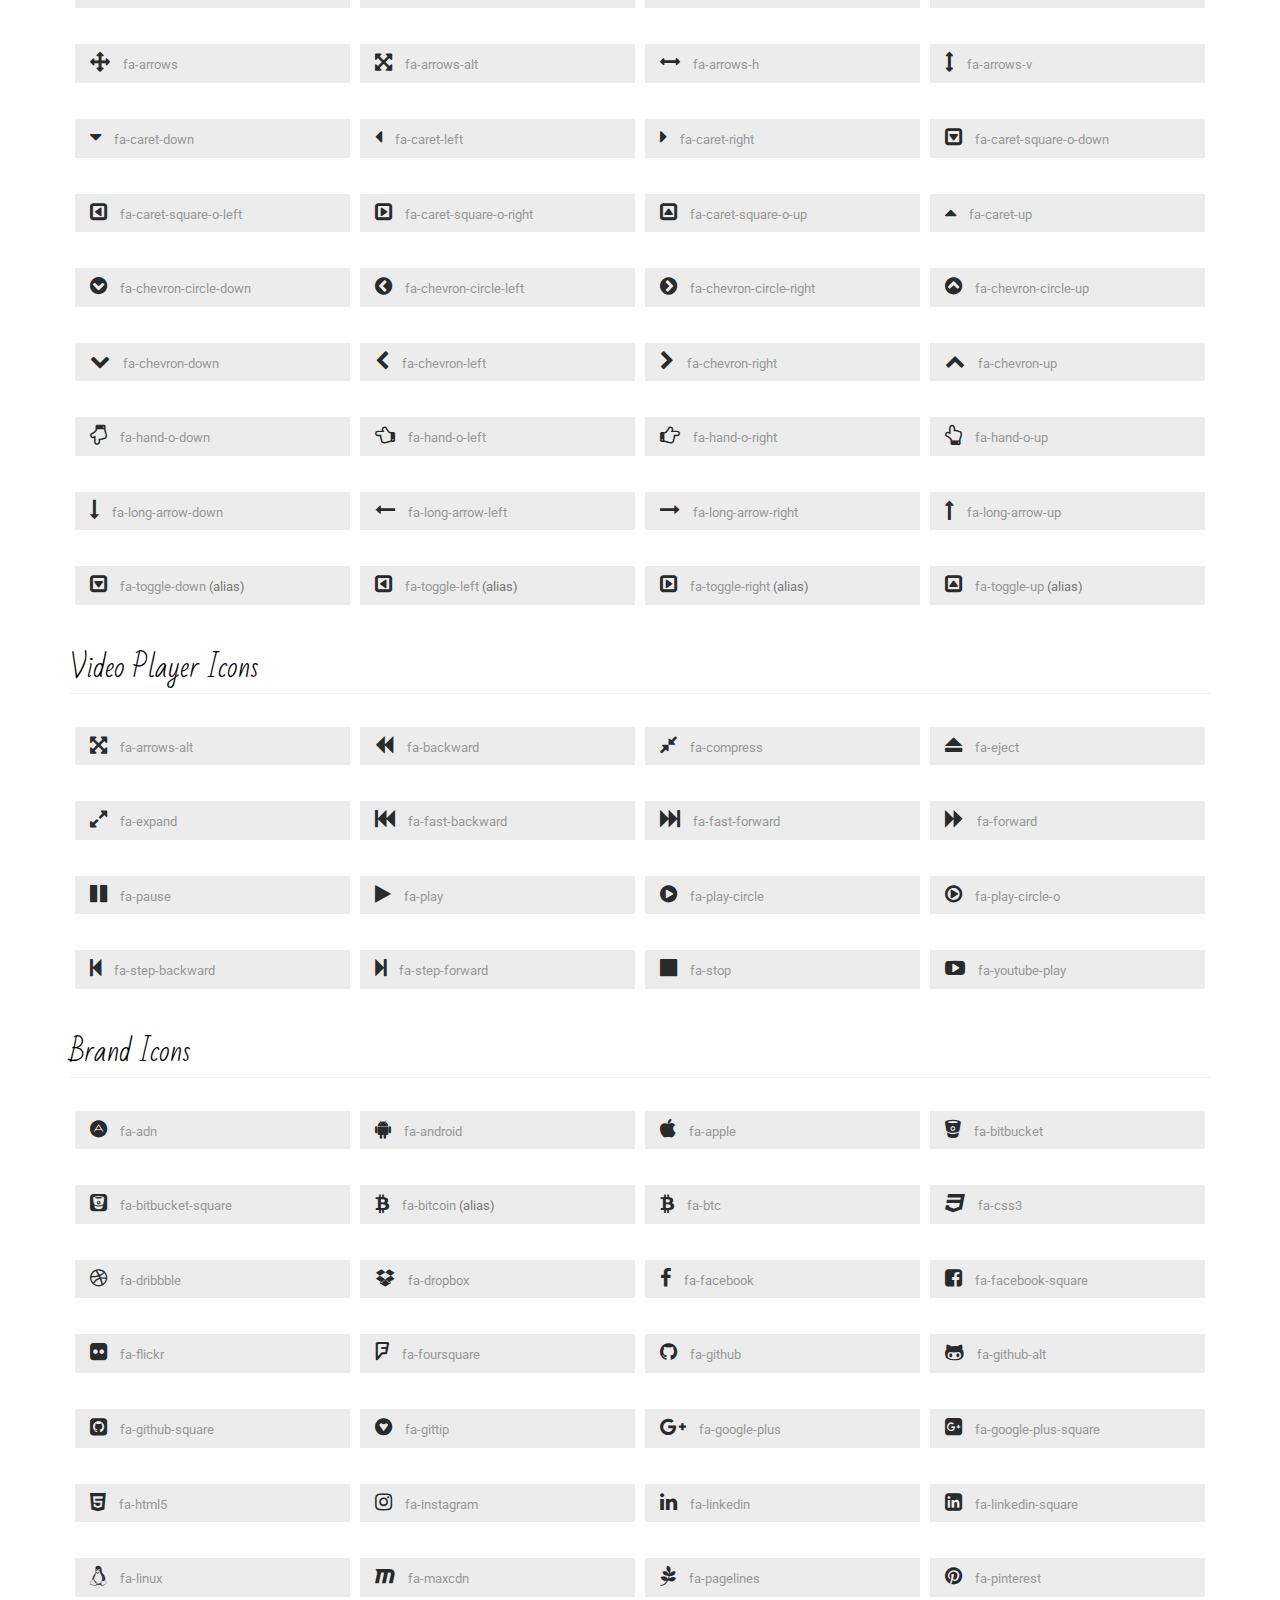
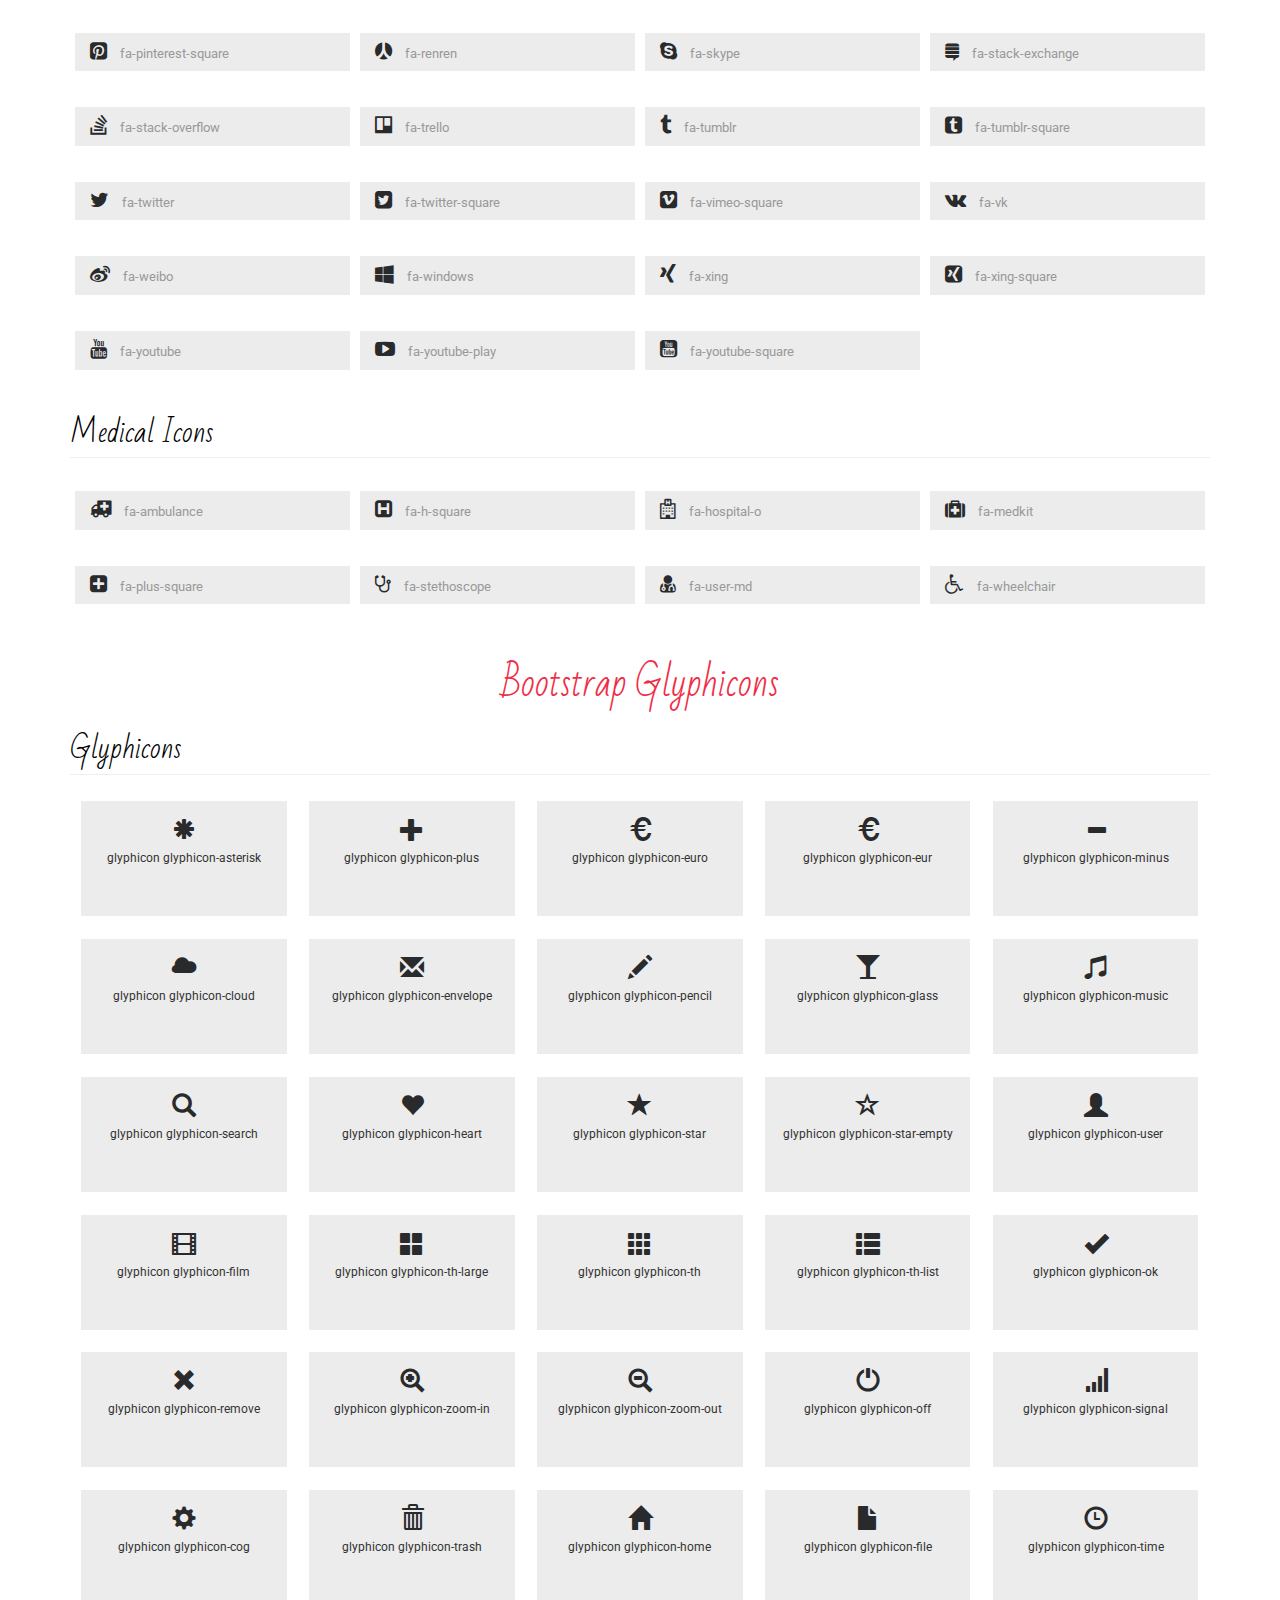
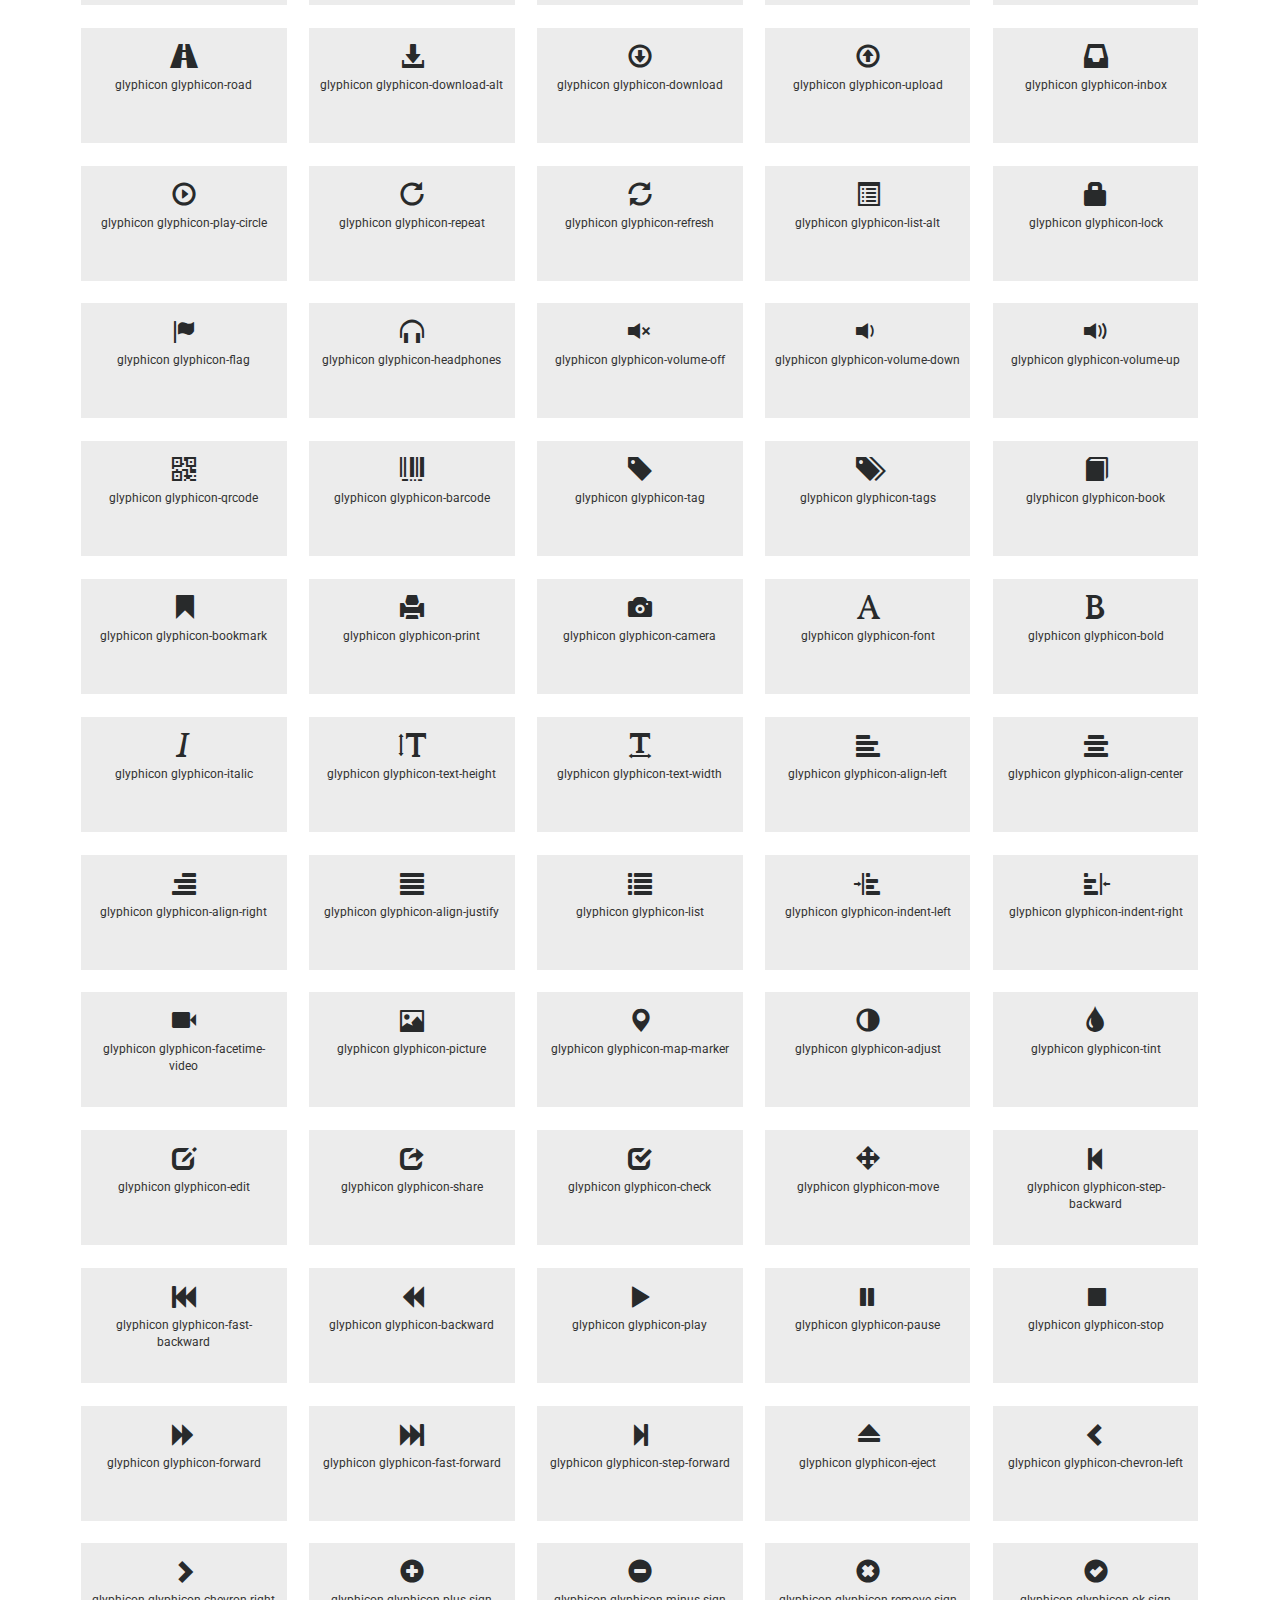
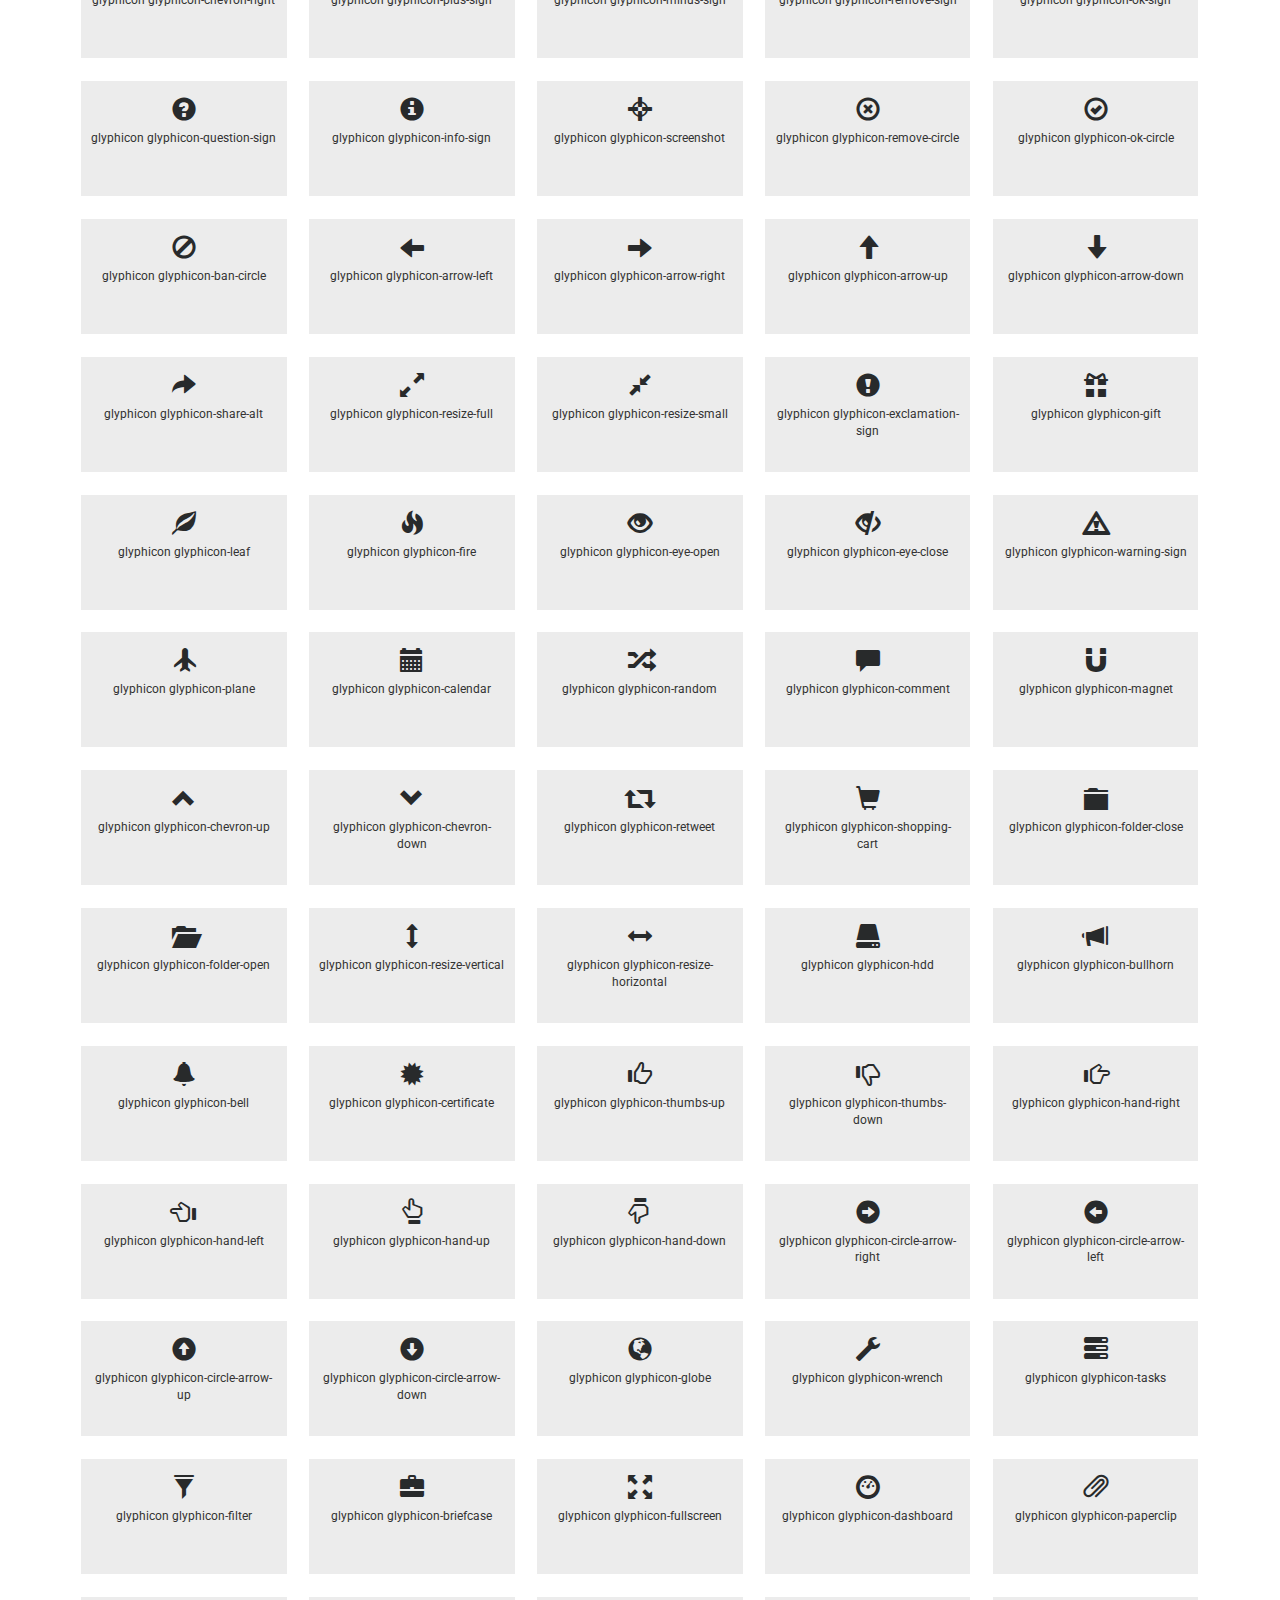
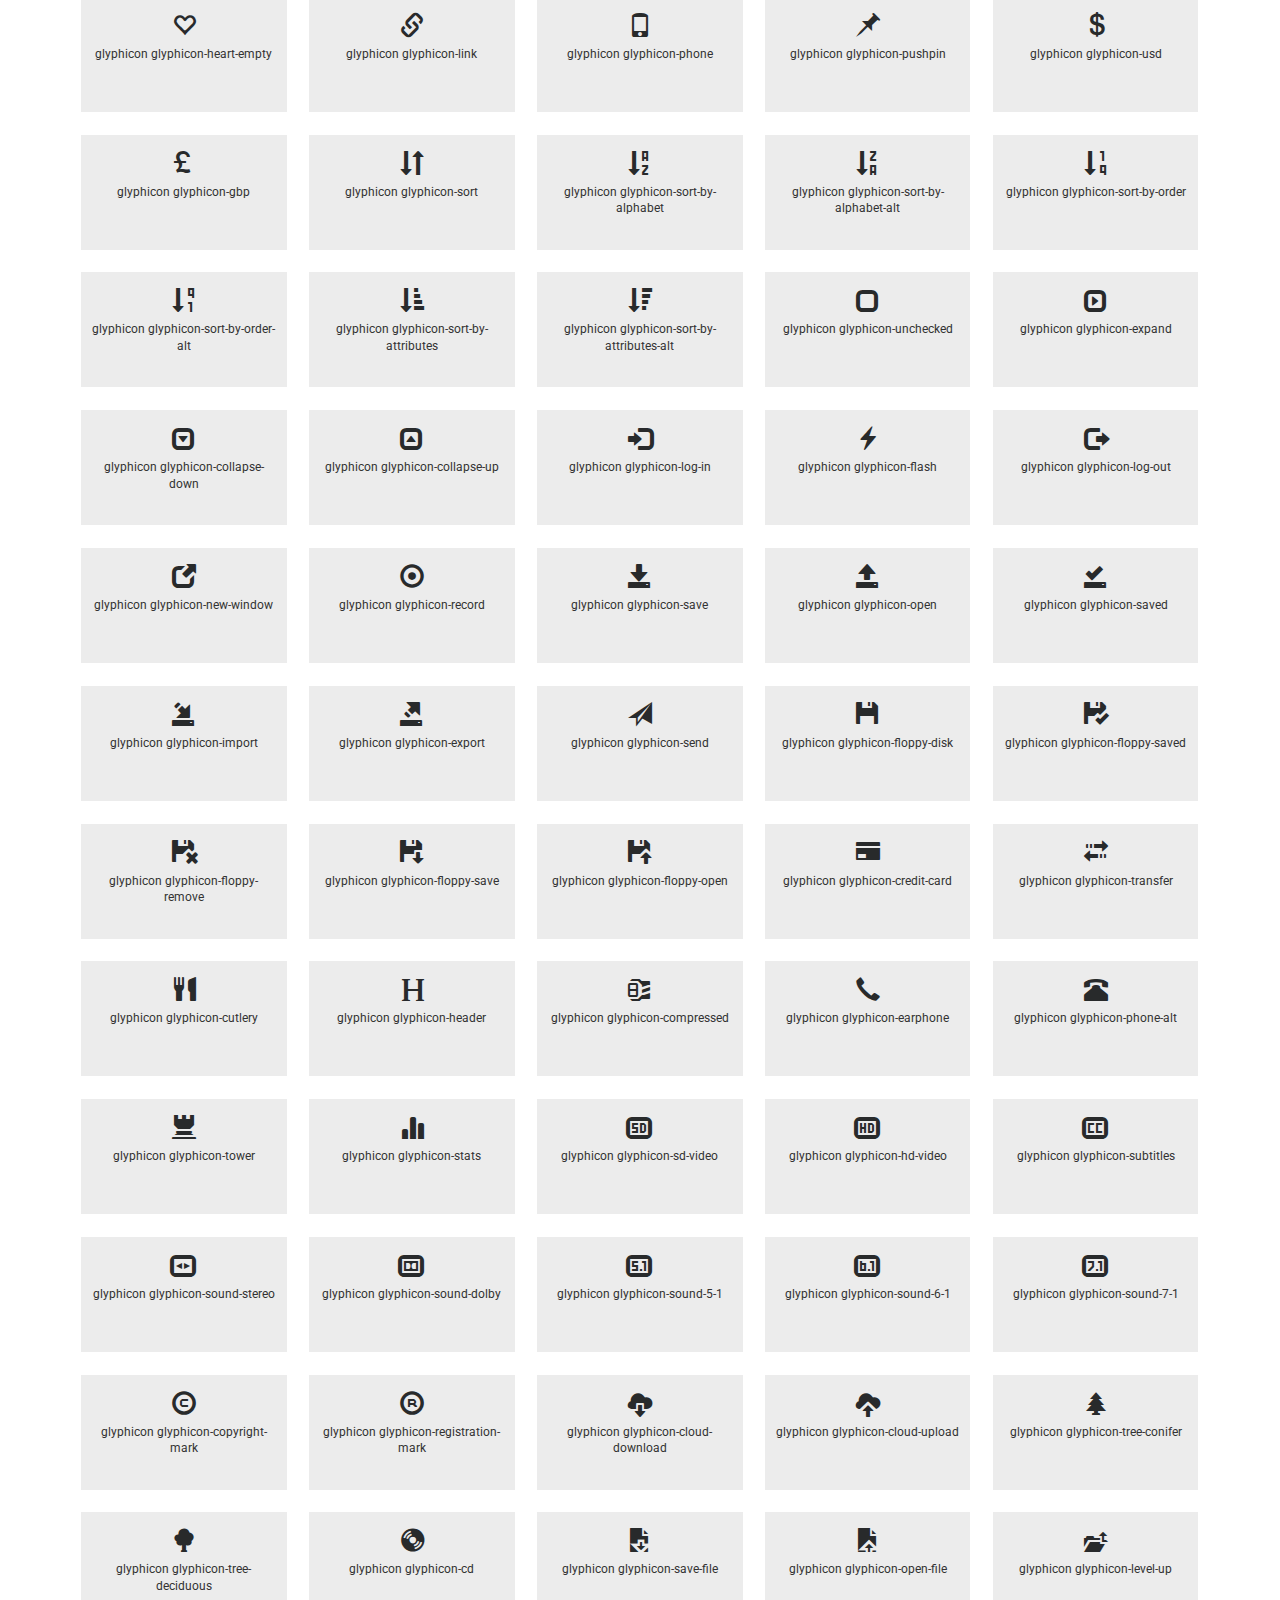
<file: icons.html>
<!DOCTYPE html>
<html lang="en">
<head>
<title>Icons</title>
<meta name="viewport" content="width=device-width, initial-scale=1">
<meta http-equiv="Content-Type" content="text/html; charset=utf-8" />
<meta name="keywords" content="" />
<script type="application/x-javascript"> addEventListener("load", function() { setTimeout(hideURLbar, 0); }, false); function hideURLbar(){ window.scrollTo(0,1); } </script>
<!-- Custom Theme files -->
<link href="css/bootstrap.css" type="text/css" rel="stylesheet" media="all">
<link href="css/style.css" type="text/css" rel="stylesheet" media="all">      
<!-- //Custom Theme files -->
<!-- font-awesome icons -->
<link href="css/font-awesome.css" rel="stylesheet"> 
<!-- //font-awesome icons -->
<!-- js -->
<script src="js/jquery-2.2.3.min.js"></script> 
<!-- //js -->
<!-- web-fonts --> 
<link href='http://fonts.googleapis.com/css?family=Roboto:400,100,100italic,300,300italic,400italic,500,500italic,700,700italic,900,900italic' rel='stylesheet' type='text/css'>
<link href="http://fonts.googleapis.com/css?family=Bad+Script" rel="stylesheet">
<!-- //web-fonts --> 
</head>
<body>
	<!-- banner -->
	<div class="banner about-banner">  
		<div class="header agileinfo-header"><!-- header -->
			<nav class="navbar navbar-default">
				<div class="container">
					<!-- Brand and toggle get grouped for better mobile display -->
					<div class="navbar-header">
						<button type="button" class="navbar-toggle collapsed" data-toggle="collapse" data-target="#bs-example-navbar-collapse-1" aria-expanded="false">
							<span class="sr-only">Toggle navigation</span>
							<span class="icon-bar"></span>
							<span class="icon-bar"></span>
							<span class="icon-bar"></span>
						</button>
						<h1><a href="index.html">Holiday<span> Spot</span></a></h1>
					</div> 
					<!-- Collect the nav links, forms, and other content for toggling -->
					<div class="collapse navbar-collapse" id="bs-example-navbar-collapse-1">
						<ul class="nav navbar-nav navbar-left"> 
							<li><a href="index.html" class="w3ls-hover">Home</a></li>
							<li><a href="about.html" class="btn w3ls-hover">About</a></li>   
							<li><a href="tours.html" class="btn w3ls-hover">Tours</a></li>
							<li><a href="#" class="dropdown-toggle btn w3ls-hover active" data-toggle="dropdown" role="button" aria-haspopup="true" aria-expanded="false">Pages <span class="caret"></span></a>
								<ul class="dropdown-menu">
									<li><a href="icons.html">Web Icons</a></li>
									<li><a href="codes.html">Short Codes</a></li>     
								</ul>
							</li>  
							<li><a href="contact.html" class="btn w3ls-hover">Contact</a></li>
						</ul>	   
						<div class="social-icon">
							<a href="#" class="social-button facebook"><i class="fa fa-facebook"></i></a> 
							<a href="#" class="social-button twitter"><i class="fa fa-twitter"></i></a> 
							<a href="#" class="social-button google"><i class="fa fa-google-plus"></i></a>  
						</div> 
						<div class="clearfix"> </div>
					</div><!-- //navbar-collapse --> 
				</div><!-- //container-fluid -->
			</nav>
		</div><!-- //header -->	
		<!-- banner-text -->
		<div class="banner-text"> 
			<div class="container"> 
				<div class="banner-w3lstext">
					<h2>Enjoy The Beauty Of Nature</h2>
				</div> 	 
			</div>
		</div>
		<!-- //banner-text -->    
	</div>
	<!-- //banner -->  
	<!-- web icons -->
	<div class="codes icons main-grid-border">
		<div class="container"> 
			<div class="grid_3 grid_4 w3_agileits_icons_page">
				<div class="icons">
					<h3 class="agileits-title">Font Awesome Icons</h3>
					<section id="new">
						<h3 class="page-header page-header icon-subheading">30+ New Icons </h3>		 
						<div class="row fontawesome-icon-list"> 
							  <div class="icon-box col-md-3 col-sm-4"><a class="agile-icon" href="#"><i class="fa fa-asl-interpreting" aria-hidden="true"></i> fa-asl-interpreting <span class="text-muted">(alias)</span></a></div>
							
							  <div class="icon-box col-md-3 col-sm-4"><a class="agile-icon" href="#"><i class="fa fa-assistive-listening-systems" aria-hidden="true"></i> fa-assistive-listening-systems</a></div>
							
							  <div class="icon-box col-md-3 col-sm-4"><a class="agile-icon" href="#"><i class="fa fa-audio-description" aria-hidden="true"></i> fa-audio-description</a></div>
							
							  <div class="icon-box col-md-3 col-sm-4"><a class="agile-icon" href="#"><i class="fa fa-blind" aria-hidden="true"></i> fa-blind</a></div>
							
							  <div class="icon-box col-md-3 col-sm-4"><a class="agile-icon" href="#"><i class="fa fa-braille" aria-hidden="true"></i> fa-braille</a></div>
							
							  <div class="icon-box col-md-3 col-sm-4"><a class="agile-icon" href="#"><i class="fa fa-deaf" aria-hidden="true"></i> fa-deaf</a></div>
							
							  <div class="icon-box col-md-3 col-sm-4"><a class="agile-icon" href="#"><i class="fa fa-deafness" aria-hidden="true"></i> deafness <span class="text-muted">(alias)</span></a></div>
							
							  <div class="icon-box col-md-3 col-sm-4"><a class="agile-icon" href="#"><i class="fa fa-envira" aria-hidden="true"></i> fa-envira</a></div>
							
							  <div class="icon-box col-md-3 col-sm-4"><a class="agile-icon" href="#"><i class="fa fa-fa" aria-hidden="true"></i> fa-fa <span class="text-muted">(alias)</span></a></div>
							
							  <div class="icon-box col-md-3 col-sm-4"><a class="agile-icon" href="#"><i class="fa fa-first-order" aria-hidden="true"></i> fa-first-order</a></div>
							
							  <div class="icon-box col-md-3 col-sm-4"><a class="agile-icon" href="#"><i class="fa fa-font-awesome" aria-hidden="true"></i> fa-font-awesome</a></div>
							
							  <div class="icon-box col-md-3 col-sm-4"><a class="agile-icon" href="#"><i class="fa fa-gitlab" aria-hidden="true"></i> fa-gitlab</a></div>
							
							  <div class="icon-box col-md-3 col-sm-4"><a class="agile-icon" href="#"><i class="fa fa-glide" aria-hidden="true"></i> fa-glide</a></div>
							
							  <div class="icon-box col-md-3 col-sm-4"><a class="agile-icon" href="#"><i class="fa fa-glide-g" aria-hidden="true"></i> fa-glide-g</a></div>
							
							  <div class="icon-box col-md-3 col-sm-4"><a class="agile-icon" href="#"><i class="fa fa-google-plus-circle" aria-hidden="true"></i> fa-google-plus-circle <span class="text-muted">(alias)</span></a></div>
							
							  <div class="icon-box col-md-3 col-sm-4"><a class="agile-icon" href="#"><i class="fa fa-google-plus-official" aria-hidden="true"></i> fa-google-plus-official</a></div>
							
							  <div class="icon-box col-md-3 col-sm-4"><a class="agile-icon" href="#"><i class="fa fa-hard-of-hearing" aria-hidden="true"></i> fa-hard-of-hearing <span class="text-muted">(alias)</span></a></div>
							
							  <div class="icon-box col-md-3 col-sm-4"><a class="agile-icon" href="#"><i class="fa fa-instagram" aria-hidden="true"></i> fa-instagram</a></div>
							
							  <div class="icon-box col-md-3 col-sm-4"><a class="agile-icon" href="#"><i class="fa fa-low-vision" aria-hidden="true"></i> fa-low-vision</a></div>
							
							  <div class="icon-box col-md-3 col-sm-4"><a class="agile-icon" href="#"><i class="fa fa-pied-piper" aria-hidden="true"></i> fa-pied-piper</a></div>
							
							  <div class="icon-box col-md-3 col-sm-4"><a class="agile-icon" href="#"><i class="fa fa-question-circle-o" aria-hidden="true"></i> fa-question-circle-o</a></div>
							
							  <div class="icon-box col-md-3 col-sm-4"><a class="agile-icon" href="#"><i class="fa fa-sign-language" aria-hidden="true"></i> fa-sign-language</a></div>
							
							  <div class="icon-box col-md-3 col-sm-4"><a class="agile-icon" href="#"><i class="fa fa-signing" aria-hidden="true"></i> fa-signing <span class="text-muted">(alias)</span></a></div>
							
							  <div class="icon-box col-md-3 col-sm-4"><a class="agile-icon" href="#"><i class="fa fa-snapchat" aria-hidden="true"></i> fa-snapchat</a></div>
							
							  <div class="icon-box col-md-3 col-sm-4"><a class="agile-icon" href="#"><i class="fa fa-snapchat-ghost" aria-hidden="true"></i> fa-snapchat-ghost</a></div>
							
							  <div class="icon-box col-md-3 col-sm-4"><a class="agile-icon" href="#"><i class="fa fa-snapchat-square" aria-hidden="true"></i> fa-snapchat-square</a></div>
							
							  <div class="icon-box col-md-3 col-sm-4"><a class="agile-icon" href="#"><i class="fa fa-themeisle" aria-hidden="true"></i> fa-themeisle</a></div>
							
							  <div class="icon-box col-md-3 col-sm-4"><a class="agile-icon" href="#"><i class="fa fa-universal-access" aria-hidden="true"></i> fa-universal-access</a></div>
							
							  <div class="icon-box col-md-3 col-sm-4"><a class="agile-icon" href="#"><i class="fa fa-viadeo" aria-hidden="true"></i> fa-viadeo</a></div>
							
							  <div class="icon-box col-md-3 col-sm-4"><a class="agile-icon" href="#"><i class="fa fa-viadeo-square" aria-hidden="true"></i> fa-viadeo-square</a></div>
							
							  <div class="icon-box col-md-3 col-sm-4"><a class="agile-icon" href="#"><i class="fa fa-volume-control-phone" aria-hidden="true"></i> fa-volume-control-phone</a></div>
							
							  <div class="icon-box col-md-3 col-sm-4"><a class="agile-icon" href="#"><i class="fa fa-wheelchair-alt" aria-hidden="true"></i> fa-wheelchair-alt</a></div>
							
							  <div class="icon-box col-md-3 col-sm-4"><a class="agile-icon" href="#"><i class="fa fa-wpbeginner" aria-hidden="true"></i> fa-wpbeginner</a></div>
							
							  <div class="icon-box col-md-3 col-sm-4"><a class="agile-icon" href="#"><i class="fa fa-wpforms" aria-hidden="true"></i> fa-wpforms</a></div>
							
							  <div class="icon-box col-md-3 col-sm-4"><a class="agile-icon" href="#"><i class="fa fa-yoast" aria-hidden="true"></i> fa-yoast</a></div>
							
						</div> 
					</section>
					<div class="section group">
						<div class="box"> 
							<div class="title ">
								<h3 class="page-header icon-subheading">Web Application Icons</h3>
							</div>
							<div class="box_content"> 
								<div class="fontawesome-icon-list"> 
										<div class="icon-box col-md-3 col-sm-4"><a class="agile-icon" href="#"><i class="fa fa-adjust"></i> fa-adjust</a></div>
								
										<div class="icon-box col-md-3 col-sm-4"><a class="agile-icon" href="#"><i class="fa fa-anchor"></i> fa-anchor</a></div>
								
										<div class="icon-box col-md-3 col-sm-4"><a class="agile-icon" href="#"><i class="fa fa-archive"></i> fa-archive</a></div>
								
										<div class="icon-box col-md-3 col-sm-4"><a class="agile-icon" href="#"><i class="fa fa-arrows"></i> fa-arrows</a></div>
								
										<div class="icon-box col-md-3 col-sm-4"><a class="agile-icon" href="#"><i class="fa fa-arrows-h"></i> fa-arrows-h</a></div>
								
										<div class="icon-box col-md-3 col-sm-4"><a class="agile-icon" href="#"><i class="fa fa-arrows-v"></i> fa-arrows-v</a></div>
								
										<div class="icon-box col-md-3 col-sm-4"><a class="agile-icon" href="#"><i class="fa fa-asterisk"></i> fa-asterisk</a></div>
								
										<div class="icon-box col-md-3 col-sm-4"><a class="agile-icon" href="#"><i class="fa fa-ban"></i> fa-ban</a></div>
								
										<div class="icon-box col-md-3 col-sm-4"><a class="agile-icon" href="#"><i class="fa fa-bar-chart-o"></i> fa-bar-chart-o</a></div>
								
										<div class="icon-box col-md-3 col-sm-4"><a class="agile-icon" href="#"><i class="fa fa-barcode"></i> fa-barcode</a></div>
								
										<div class="icon-box col-md-3 col-sm-4"><a class="agile-icon" href="#"><i class="fa fa-bars"></i> fa-bars</a></div>
								
										<div class="icon-box col-md-3 col-sm-4"><a class="agile-icon" href="#"><i class="fa fa-beer"></i> fa-beer</a></div>
								
										<div class="icon-box col-md-3 col-sm-4"><a class="agile-icon" href="#"><i class="fa fa-bell"></i> fa-bell</a></div>
								
										<div class="icon-box col-md-3 col-sm-4"><a class="agile-icon" href="#"><i class="fa fa-bell-o"></i> fa-bell-o</a></div>
								
										<div class="icon-box col-md-3 col-sm-4"><a class="agile-icon" href="#"><i class="fa fa-bolt"></i> fa-bolt</a></div>
								
										<div class="icon-box col-md-3 col-sm-4"><a class="agile-icon" href="#"><i class="fa fa-book"></i> fa-book</a></div>
								
										<div class="icon-box col-md-3 col-sm-4"><a class="agile-icon" href="#"><i class="fa fa-bookmark"></i> fa-bookmark</a></div>
								
										<div class="icon-box col-md-3 col-sm-4"><a class="agile-icon" href="#"><i class="fa fa-bookmark-o"></i> fa-bookmark-o</a></div>
								
										<div class="icon-box col-md-3 col-sm-4"><a class="agile-icon" href="#"><i class="fa fa-briefcase"></i> fa-briefcase</a></div>
								
										<div class="icon-box col-md-3 col-sm-4"><a class="agile-icon" href="#"><i class="fa fa-bug"></i> fa-bug</a></div>
								
										<div class="icon-box col-md-3 col-sm-4"><a class="agile-icon" href="#"><i class="fa fa-building-o"></i> fa-building-o</a></div>
								
										<div class="icon-box col-md-3 col-sm-4"><a class="agile-icon" href="#"><i class="fa fa-bullhorn"></i> fa-bullhorn</a></div>
								
										<div class="icon-box col-md-3 col-sm-4"><a class="agile-icon" href="#"><i class="fa fa-bullseye"></i> fa-bullseye</a></div>
								
										<div class="icon-box col-md-3 col-sm-4"><a class="agile-icon" href="#"><i class="fa fa-calendar"></i> fa-calendar</a></div>
								
										<div class="icon-box col-md-3 col-sm-4"><a class="agile-icon" href="#"><i class="fa fa-calendar-o"></i> fa-calendar-o</a></div>
								
										<div class="icon-box col-md-3 col-sm-4"><a class="agile-icon" href="#"><i class="fa fa-camera"></i> fa-camera</a></div>
								
										<div class="icon-box col-md-3 col-sm-4"><a class="agile-icon" href="#"><i class="fa fa-camera-retro"></i> fa-camera-retro</a></div>
								
										<div class="icon-box col-md-3 col-sm-4"><a class="agile-icon" href="#"><i class="fa fa-caret-square-o-down"></i> fa-caret-square-o-down</a></div>
								
										<div class="icon-box col-md-3 col-sm-4"><a class="agile-icon" href="#"><i class="fa fa-caret-square-o-left"></i> fa-caret-square-o-left</a></div>
								
										<div class="icon-box col-md-3 col-sm-4"><a class="agile-icon" href="#"><i class="fa fa-caret-square-o-right"></i> fa-caret-square-o-right</a></div>
								
										<div class="icon-box col-md-3 col-sm-4"><a class="agile-icon" href="#"><i class="fa fa-caret-square-o-up"></i> fa-caret-square-o-up</a></div>
								
										<div class="icon-box col-md-3 col-sm-4"><a class="agile-icon" href="#"><i class="fa fa-certificate"></i> fa-certificate</a></div>
								
										<div class="icon-box col-md-3 col-sm-4"><a class="agile-icon" href="#"><i class="fa fa-check"></i> fa-check</a></div>
								
										<div class="icon-box col-md-3 col-sm-4"><a class="agile-icon" href="#"><i class="fa fa-check-circle"></i> fa-check-circle</a></div>
								
										<div class="icon-box col-md-3 col-sm-4"><a class="agile-icon" href="#"><i class="fa fa-check-circle-o"></i> fa-check-circle-o</a></div>
								
										<div class="icon-box col-md-3 col-sm-4"><a class="agile-icon" href="#"><i class="fa fa-check-square"></i> fa-check-square</a></div>
								
										<div class="icon-box col-md-3 col-sm-4"><a class="agile-icon" href="#"><i class="fa fa-check-square-o"></i> fa-check-square-o</a></div>
								
										<div class="icon-box col-md-3 col-sm-4"><a class="agile-icon" href="#"><i class="fa fa-circle"></i> fa-circle</a></div>
								
										<div class="icon-box col-md-3 col-sm-4"><a class="agile-icon" href="#"><i class="fa fa-circle-o"></i> fa-circle-o</a></div>
								
										<div class="icon-box col-md-3 col-sm-4"><a class="agile-icon" href="#"><i class="fa fa-clock-o"></i> fa-clock-o</a></div>
								
										<div class="icon-box col-md-3 col-sm-4"><a class="agile-icon" href="#"><i class="fa fa-cloud"></i> fa-cloud</a></div>
								
										<div class="icon-box col-md-3 col-sm-4"><a class="agile-icon" href="#"><i class="fa fa-cloud-download"></i> fa-cloud-download</a></div>
								
										<div class="icon-box col-md-3 col-sm-4"><a class="agile-icon" href="#"><i class="fa fa-cloud-upload"></i> fa-cloud-upload</a></div>
								
										<div class="icon-box col-md-3 col-sm-4"><a class="agile-icon" href="#"><i class="fa fa-code"></i> fa-code</a></div>
								
										<div class="icon-box col-md-3 col-sm-4"><a class="agile-icon" href="#"><i class="fa fa-code-fork"></i> fa-code-fork</a></div>
								
										<div class="icon-box col-md-3 col-sm-4"><a class="agile-icon" href="#"><i class="fa fa-coffee"></i> fa-coffee</a></div>
								
										<div class="icon-box col-md-3 col-sm-4"><a class="agile-icon" href="#"><i class="fa fa-cog"></i> fa-cog</a></div>
								
										<div class="icon-box col-md-3 col-sm-4"><a class="agile-icon" href="#"><i class="fa fa-cogs"></i> fa-cogs</a></div>
								
										<div class="icon-box col-md-3 col-sm-4"><a class="agile-icon" href="#"><i class="fa fa-comment"></i> fa-comment</a></div>
								
										<div class="icon-box col-md-3 col-sm-4"><a class="agile-icon" href="#"><i class="fa fa-comment-o"></i> fa-comment-o</a></div>
								
										<div class="icon-box col-md-3 col-sm-4"><a class="agile-icon" href="#"><i class="fa fa-comments"></i> fa-comments</a></div>
								
										<div class="icon-box col-md-3 col-sm-4"><a class="agile-icon" href="#"><i class="fa fa-comments-o"></i> fa-comments-o</a></div>
								
										<div class="icon-box col-md-3 col-sm-4"><a class="agile-icon" href="#"><i class="fa fa-compass"></i> fa-compass</a></div>
								
										<div class="icon-box col-md-3 col-sm-4"><a class="agile-icon" href="#"><i class="fa fa-credit-card"></i> fa-credit-card</a></div>
								
										<div class="icon-box col-md-3 col-sm-4"><a class="agile-icon" href="#"><i class="fa fa-crop"></i> fa-crop</a></div>
								
										<div class="icon-box col-md-3 col-sm-4"><a class="agile-icon" href="#"><i class="fa fa-crosshairs"></i> fa-crosshairs</a></div>
								
										<div class="icon-box col-md-3 col-sm-4"><a class="agile-icon" href="#"><i class="fa fa-cutlery"></i> fa-cutlery</a></div>
								
										<div class="icon-box col-md-3 col-sm-4"><a class="agile-icon" href="#"><i class="fa fa-dashboard"></i> fa-dashboard <span class="text-muted">(alias)</span></a></div>
								
										<div class="icon-box col-md-3 col-sm-4"><a class="agile-icon" href="#"><i class="fa fa-desktop"></i> fa-desktop</a></div>
								
										<div class="icon-box col-md-3 col-sm-4"><a class="agile-icon" href="#"><i class="fa fa-dot-circle-o"></i> fa-dot-circle-o</a></div>
								
										<div class="icon-box col-md-3 col-sm-4"><a class="agile-icon" href="#"><i class="fa fa-download"></i> fa-download</a></div>
								
										<div class="icon-box col-md-3 col-sm-4"><a class="agile-icon" href="#"><i class="fa fa-edit"></i> fa-edit <span class="text-muted">(alias)</span></a></div>
								
										<div class="icon-box col-md-3 col-sm-4"><a class="agile-icon" href="#"><i class="fa fa-ellipsis-h"></i> fa-ellipsis-h</a></div>
								
										<div class="icon-box col-md-3 col-sm-4"><a class="agile-icon" href="#"><i class="fa fa-ellipsis-v"></i> fa-ellipsis-v</a></div>
								
										<div class="icon-box col-md-3 col-sm-4"><a class="agile-icon" href="#"><i class="fa fa-envelope"></i> fa-envelope</a></div>
								
										<div class="icon-box col-md-3 col-sm-4"><a class="agile-icon" href="#"><i class="fa fa-envelope-o"></i> fa-envelope-o</a></div>
								
										<div class="icon-box col-md-3 col-sm-4"><a class="agile-icon" href="#"><i class="fa fa-eraser"></i> fa-eraser</a></div>
								
										<div class="icon-box col-md-3 col-sm-4"><a class="agile-icon" href="#"><i class="fa fa-exchange"></i> fa-exchange</a></div>
								
										<div class="icon-box col-md-3 col-sm-4"><a class="agile-icon" href="#"><i class="fa fa-exclamation"></i> fa-exclamation</a></div>
								
										<div class="icon-box col-md-3 col-sm-4"><a class="agile-icon" href="#"><i class="fa fa-exclamation-circle"></i> fa-exclamation-circle</a></div>
								
										<div class="icon-box col-md-3 col-sm-4"><a class="agile-icon" href="#"><i class="fa fa-exclamation-triangle"></i> fa-exclamation-triangle</a></div>
								
										<div class="icon-box col-md-3 col-sm-4"><a class="agile-icon" href="#"><i class="fa fa-external-link"></i> fa-external-link</a></div>
								
										<div class="icon-box col-md-3 col-sm-4"><a class="agile-icon" href="#"><i class="fa fa-external-link-square"></i> fa-external-link-square</a></div>
								
										<div class="icon-box col-md-3 col-sm-4"><a class="agile-icon" href="#"><i class="fa fa-eye"></i> fa-eye</a></div>
								
										<div class="icon-box col-md-3 col-sm-4"><a class="agile-icon" href="#"><i class="fa fa-eye-slash"></i> fa-eye-slash</a></div>
								
										<div class="icon-box col-md-3 col-sm-4"><a class="agile-icon" href="#"><i class="fa fa-female"></i> fa-female</a></div>
								
										<div class="icon-box col-md-3 col-sm-4"><a class="agile-icon" href="#"><i class="fa fa-fighter-jet"></i> fa-fighter-jet</a></div>
								
										<div class="icon-box col-md-3 col-sm-4"><a class="agile-icon" href="#"><i class="fa fa-film"></i> fa-film</a></div>
								
										<div class="icon-box col-md-3 col-sm-4"><a class="agile-icon" href="#"><i class="fa fa-filter"></i> fa-filter</a></div>
								
										<div class="icon-box col-md-3 col-sm-4"><a class="agile-icon" href="#"><i class="fa fa-fire"></i> fa-fire</a></div>
								
										<div class="icon-box col-md-3 col-sm-4"><a class="agile-icon" href="#"><i class="fa fa-fire-extinguisher"></i> fa-fire-extinguisher</a></div>
								
										<div class="icon-box col-md-3 col-sm-4"><a class="agile-icon" href="#"><i class="fa fa-flag"></i> fa-flag</a></div>
								
										<div class="icon-box col-md-3 col-sm-4"><a class="agile-icon" href="#"><i class="fa fa-flag-checkered"></i> fa-flag-checkered</a></div>
								
										<div class="icon-box col-md-3 col-sm-4"><a class="agile-icon" href="#"><i class="fa fa-flag-o"></i> fa-flag-o</a></div>
								
										<div class="icon-box col-md-3 col-sm-4"><a class="agile-icon" href="#"><i class="fa fa-flash"></i> fa-flash <span class="text-muted">(alias)</span></a></div>
								
										<div class="icon-box col-md-3 col-sm-4"><a class="agile-icon" href="#"><i class="fa fa-flask"></i> fa-flask</a></div>
								
										<div class="icon-box col-md-3 col-sm-4"><a class="agile-icon" href="#"><i class="fa fa-folder"></i> fa-folder</a></div>
								
										<div class="icon-box col-md-3 col-sm-4"><a class="agile-icon" href="#"><i class="fa fa-folder-o"></i> fa-folder-o</a></div>
								
										<div class="icon-box col-md-3 col-sm-4"><a class="agile-icon" href="#"><i class="fa fa-folder-open"></i> fa-folder-open</a></div>
								
										<div class="icon-box col-md-3 col-sm-4"><a class="agile-icon" href="#"><i class="fa fa-folder-open-o"></i> fa-folder-open-o</a></div>
								
										<div class="icon-box col-md-3 col-sm-4"><a class="agile-icon" href="#"><i class="fa fa-frown-o"></i> fa-frown-o</a></div>
								
										<div class="icon-box col-md-3 col-sm-4"><a class="agile-icon" href="#"><i class="fa fa-gamepad"></i> fa-gamepad</a></div>
								
										<div class="icon-box col-md-3 col-sm-4"><a class="agile-icon" href="#"><i class="fa fa-gavel"></i> fa-gavel</a></div>
								
										<div class="icon-box col-md-3 col-sm-4"><a class="agile-icon" href="#"><i class="fa fa-gear"></i> fa-gear <span class="text-muted">(alias)</span></a></div>
								
										<div class="icon-box col-md-3 col-sm-4"><a class="agile-icon" href="#"><i class="fa fa-gears"></i> fa-gears <span class="text-muted">(alias)</span></a></div>
								
										<div class="icon-box col-md-3 col-sm-4"><a class="agile-icon" href="#"><i class="fa fa-gift"></i> fa-gift</a></div>
								
										<div class="icon-box col-md-3 col-sm-4"><a class="agile-icon" href="#"><i class="fa fa-glass"></i> fa-glass</a></div>
								
										<div class="icon-box col-md-3 col-sm-4"><a class="agile-icon" href="#"><i class="fa fa-globe"></i> fa-globe</a></div>
								
										<div class="icon-box col-md-3 col-sm-4"><a class="agile-icon" href="#"><i class="fa fa-group"></i> fa-group <span class="text-muted">(alias)</span></a></div>
								
										<div class="icon-box col-md-3 col-sm-4"><a class="agile-icon" href="#"><i class="fa fa-hdd-o"></i> fa-hdd-o</a></div>
								
										<div class="icon-box col-md-3 col-sm-4"><a class="agile-icon" href="#"><i class="fa fa-headphones"></i> fa-headphones</a></div>
								
										<div class="icon-box col-md-3 col-sm-4"><a class="agile-icon" href="#"><i class="fa fa-heart"></i> fa-heart</a></div>
								
										<div class="icon-box col-md-3 col-sm-4"><a class="agile-icon" href="#"><i class="fa fa-heart-o"></i> fa-heart-o</a></div>
								
										<div class="icon-box col-md-3 col-sm-4"><a class="agile-icon" href="#"><i class="fa fa-home"></i> fa-home</a></div>
								
										<div class="icon-box col-md-3 col-sm-4"><a class="agile-icon" href="#"><i class="fa fa-inbox"></i> fa-inbox</a></div>
								
										<div class="icon-box col-md-3 col-sm-4"><a class="agile-icon" href="#"><i class="fa fa-info"></i> fa-info</a></div>
								
										<div class="icon-box col-md-3 col-sm-4"><a class="agile-icon" href="#info-circle"><i class="fa fa-info-circle"></i> fa-info-circle</a></div>
								
										<div class="icon-box col-md-3 col-sm-4"><a class="agile-icon" href="#key"><i class="fa fa-key"></i> fa-key</a></div>
								
										<div class="icon-box col-md-3 col-sm-4"><a class="agile-icon" href="#keyboard-o"><i class="fa fa-keyboard-o"></i> fa-keyboard-o</a></div>
								
										<div class="icon-box col-md-3 col-sm-4"><a class="agile-icon" href="#laptop"><i class="fa fa-laptop"></i> fa-laptop</a></div>
								
										<div class="icon-box col-md-3 col-sm-4"><a class="agile-icon" href="#leaf"><i class="fa fa-leaf"></i> fa-leaf</a></div>
								
										<div class="icon-box col-md-3 col-sm-4"><a class="agile-icon" href="#gavel"><i class="fa fa-legal"></i> fa-legal <span class="text-muted">(alias)</span></a></div>
								
										<div class="icon-box col-md-3 col-sm-4"><a class="agile-icon" href="#lemon-o"><i class="fa fa-lemon-o"></i> fa-lemon-o</a></div>
								
										<div class="icon-box col-md-3 col-sm-4"><a class="agile-icon" href="#level-down"><i class="fa fa-level-down"></i> fa-level-down</a></div>
								
										<div class="icon-box col-md-3 col-sm-4"><a class="agile-icon" href="#level-up"><i class="fa fa-level-up"></i> fa-level-up</a></div>
								
										<div class="icon-box col-md-3 col-sm-4"><a class="agile-icon" href="#lightbulb-o"><i class="fa fa-lightbulb-o"></i> fa-lightbulb-o</a></div>
								
										<div class="icon-box col-md-3 col-sm-4"><a class="agile-icon" href="#location-arrow"><i class="fa fa-location-arrow"></i> fa-location-arrow</a></div>
								
										<div class="icon-box col-md-3 col-sm-4"><a class="agile-icon" href="#lock"><i class="fa fa-lock"></i> fa-lock</a></div>
								
										<div class="icon-box col-md-3 col-sm-4"><a class="agile-icon" href="#magic"><i class="fa fa-magic"></i> fa-magic</a></div>
								
										<div class="icon-box col-md-3 col-sm-4"><a class="agile-icon" href="#magnet"><i class="fa fa-magnet"></i> fa-magnet</a></div>
								
										<div class="icon-box col-md-3 col-sm-4"><a class="agile-icon" href="#share"><i class="fa fa-mail-forward"></i> fa-mail-forward <span class="text-muted">(alias)</span></a></div>
								
										<div class="icon-box col-md-3 col-sm-4"><a class="agile-icon" href="#reply"><i class="fa fa-mail-reply"></i> fa-mail-reply <span class="text-muted">(alias)</span></a></div>
								
										<div class="icon-box col-md-3 col-sm-4"><a class="agile-icon" href="#mail-reply-all"><i class="fa fa-mail-reply-all"></i> fa-mail-reply-all</a></div>
								
										<div class="icon-box col-md-3 col-sm-4"><a class="agile-icon" href="#male"><i class="fa fa-male"></i> fa-male</a></div>
								
										<div class="icon-box col-md-3 col-sm-4"><a class="agile-icon" href="#map-marker"><i class="fa fa-map-marker"></i> fa-map-marker</a></div>
								
										<div class="icon-box col-md-3 col-sm-4"><a class="agile-icon" href="#meh-o"><i class="fa fa-meh-o"></i> fa-meh-o</a></div>
								
										<div class="icon-box col-md-3 col-sm-4"><a class="agile-icon" href="#microphone"><i class="fa fa-microphone"></i> fa-microphone</a></div>
								
										<div class="icon-box col-md-3 col-sm-4"><a class="agile-icon" href="#microphone-slash"><i class="fa fa-microphone-slash"></i> fa-microphone-slash</a></div>
								
										<div class="icon-box col-md-3 col-sm-4"><a class="agile-icon" href="#minus"><i class="fa fa-minus"></i> fa-minus</a></div>
								
										<div class="icon-box col-md-3 col-sm-4"><a class="agile-icon" href="#minus-circle"><i class="fa fa-minus-circle"></i> fa-minus-circle</a></div>
								
										<div class="icon-box col-md-3 col-sm-4"><a class="agile-icon" href="#minus-square"><i class="fa fa-minus-square"></i> fa-minus-square</a></div>
								
										<div class="icon-box col-md-3 col-sm-4"><a class="agile-icon" href="#minus-square-o"><i class="fa fa-minus-square-o"></i> fa-minus-square-o</a></div>
								
										<div class="icon-box col-md-3 col-sm-4"><a class="agile-icon" href="#mobile"><i class="fa fa-mobile"></i> fa-mobile</a></div>
								
										<div class="icon-box col-md-3 col-sm-4"><a class="agile-icon" href="#mobile"><i class="fa fa-mobile-phone"></i> fa-mobile-phone <span class="text-muted">(alias)</span></a></div>
								
										<div class="icon-box col-md-3 col-sm-4"><a class="agile-icon" href="#money"><i class="fa fa-money"></i> fa-money</a></div>
								
										<div class="icon-box col-md-3 col-sm-4"><a class="agile-icon" href="#moon-o"><i class="fa fa-moon-o"></i> fa-moon-o</a></div>
								
										<div class="icon-box col-md-3 col-sm-4"><a class="agile-icon" href="#music"><i class="fa fa-music"></i> fa-music</a></div>
								
										<div class="icon-box col-md-3 col-sm-4"><a class="agile-icon" href="#pencil"><i class="fa fa-pencil"></i> fa-pencil</a></div>
								
										<div class="icon-box col-md-3 col-sm-4"><a class="agile-icon" href="#pencil-square"><i class="fa fa-pencil-square"></i> fa-pencil-square</a></div>
								
										<div class="icon-box col-md-3 col-sm-4"><a class="agile-icon" href="#pencil-square-o"><i class="fa fa-pencil-square-o"></i> fa-pencil-square-o</a></div>
								
										<div class="icon-box col-md-3 col-sm-4"><a class="agile-icon" href="#phone"><i class="fa fa-phone"></i> fa-phone</a></div>
								
										<div class="icon-box col-md-3 col-sm-4"><a class="agile-icon" href="#phone-square"><i class="fa fa-phone-square"></i> fa-phone-square</a></div>
								
										<div class="icon-box col-md-3 col-sm-4"><a class="agile-icon" href="#picture-o"><i class="fa fa-picture-o"></i> fa-picture-o</a></div>
								
										<div class="icon-box col-md-3 col-sm-4"><a class="agile-icon" href="#plane"><i class="fa fa-plane"></i> fa-plane</a></div>
								
										<div class="icon-box col-md-3 col-sm-4"><a class="agile-icon" href="#plus"><i class="fa fa-plus"></i> fa-plus</a></div>
								
										<div class="icon-box col-md-3 col-sm-4"><a class="agile-icon" href="#plus-circle"><i class="fa fa-plus-circle"></i> fa-plus-circle</a></div>
								
										<div class="icon-box col-md-3 col-sm-4"><a class="agile-icon" href="#plus-square"><i class="fa fa-plus-square"></i> fa-plus-square</a></div>
								
										<div class="icon-box col-md-3 col-sm-4"><a class="agile-icon" href="#plus-square-o"><i class="fa fa-plus-square-o"></i> fa-plus-square-o</a></div>
								
										<div class="icon-box col-md-3 col-sm-4"><a class="agile-icon" href="#power-off"><i class="fa fa-power-off"></i> fa-power-off</a></div>
								
										<div class="icon-box col-md-3 col-sm-4"><a class="agile-icon" href="#print"><i class="fa fa-print"></i> fa-print</a></div>
								
										<div class="icon-box col-md-3 col-sm-4"><a class="agile-icon" href="#puzzle-piece"><i class="fa fa-puzzle-piece"></i> fa-puzzle-piece</a></div>
								
										<div class="icon-box col-md-3 col-sm-4"><a class="agile-icon" href="#qrcode"><i class="fa fa-qrcode"></i> fa-qrcode</a></div>
								
										<div class="icon-box col-md-3 col-sm-4"><a class="agile-icon" href="#question"><i class="fa fa-question"></i> fa-question</a></div>
								
										<div class="icon-box col-md-3 col-sm-4"><a class="agile-icon" href="#question-circle"><i class="fa fa-question-circle"></i> fa-question-circle</a></div>
								
										<div class="icon-box col-md-3 col-sm-4"><a class="agile-icon" href="#quote-left"><i class="fa fa-quote-left"></i> fa-quote-left</a></div>
								
										<div class="icon-box col-md-3 col-sm-4"><a class="agile-icon" href="#quote-right"><i class="fa fa-quote-right"></i> fa-quote-right</a></div>
								
										<div class="icon-box col-md-3 col-sm-4"><a class="agile-icon" href="#random"><i class="fa fa-random"></i> fa-random</a></div>
								
										<div class="icon-box col-md-3 col-sm-4"><a class="agile-icon" href="#refresh"><i class="fa fa-refresh"></i> fa-refresh</a></div>
								
										<div class="icon-box col-md-3 col-sm-4"><a class="agile-icon" href="#reply"><i class="fa fa-reply"></i> fa-reply</a></div>
								
										<div class="icon-box col-md-3 col-sm-4"><a class="agile-icon" href="#reply-all"><i class="fa fa-reply-all"></i> fa-reply-all</a></div>
								
										<div class="icon-box col-md-3 col-sm-4"><a class="agile-icon" href="#retweet"><i class="fa fa-retweet"></i> fa-retweet</a></div>
								
										<div class="icon-box col-md-3 col-sm-4"><a class="agile-icon" href="#road"><i class="fa fa-road"></i> fa-road</a></div>
								
										<div class="icon-box col-md-3 col-sm-4"><a class="agile-icon" href="#rocket"><i class="fa fa-rocket"></i> fa-rocket</a></div>
								
										<div class="icon-box col-md-3 col-sm-4"><a class="agile-icon" href="#rss"><i class="fa fa-rss"></i> fa-rss</a></div>
								
										<div class="icon-box col-md-3 col-sm-4"><a class="agile-icon" href="#rss-square"><i class="fa fa-rss-square"></i> fa-rss-square</a></div>
								
										<div class="icon-box col-md-3 col-sm-4"><a class="agile-icon" href="#search"><i class="fa fa-search"></i> fa-search</a></div>
								
										<div class="icon-box col-md-3 col-sm-4"><a class="agile-icon" href="#search-minus"><i class="fa fa-search-minus"></i> fa-search-minus</a></div>
								
										<div class="icon-box col-md-3 col-sm-4"><a class="agile-icon" href="#search-plus"><i class="fa fa-search-plus"></i> fa-search-plus</a></div>
								
										<div class="icon-box col-md-3 col-sm-4"><a class="agile-icon" href="#share"><i class="fa fa-share"></i> fa-share</a></div>
								
										<div class="icon-box col-md-3 col-sm-4"><a class="agile-icon" href="#share-square"><i class="fa fa-share-square"></i> fa-share-square</a></div>
								
										<div class="icon-box col-md-3 col-sm-4"><a class="agile-icon" href="#share-square-o"><i class="fa fa-share-square-o"></i> fa-share-square-o</a></div>
								
										<div class="icon-box col-md-3 col-sm-4"><a class="agile-icon" href="#shield"><i class="fa fa-shield"></i> fa-shield</a></div>
								
										<div class="icon-box col-md-3 col-sm-4"><a class="agile-icon" href="#shopping-cart"><i class="fa fa-shopping-cart"></i> fa-shopping-cart</a></div>
								
										<div class="icon-box col-md-3 col-sm-4"><a class="agile-icon" href="#sign-in"><i class="fa fa-sign-in"></i> fa-sign-in</a></div>
								
										<div class="icon-box col-md-3 col-sm-4"><a class="agile-icon" href="#sign-out"><i class="fa fa-sign-out"></i> fa-sign-out</a></div>
								
										<div class="icon-box col-md-3 col-sm-4"><a class="agile-icon" href="#signal"><i class="fa fa-signal"></i> fa-signal</a></div>
								
										<div class="icon-box col-md-3 col-sm-4"><a class="agile-icon" href="#sitemap"><i class="fa fa-sitemap"></i> fa-sitemap</a></div>
								
										<div class="icon-box col-md-3 col-sm-4"><a class="agile-icon" href="#smile-o"><i class="fa fa-smile-o"></i> fa-smile-o</a></div>
								
										<div class="icon-box col-md-3 col-sm-4"><a class="agile-icon" href="#sort"><i class="fa fa-sort"></i> fa-sort</a></div>
								
										<div class="icon-box col-md-3 col-sm-4"><a class="agile-icon" href="#sort-alpha-asc"><i class="fa fa-sort-alpha-asc"></i> fa-sort-alpha-asc</a></div>
								
										<div class="icon-box col-md-3 col-sm-4"><a class="agile-icon" href="#sort-alpha-desc"><i class="fa fa-sort-alpha-desc"></i> fa-sort-alpha-desc</a></div>
								
										<div class="icon-box col-md-3 col-sm-4"><a class="agile-icon" href="#sort-amount-asc"><i class="fa fa-sort-amount-asc"></i> fa-sort-amount-asc</a></div>
								
										<div class="icon-box col-md-3 col-sm-4"><a class="agile-icon" href="#sort-amount-desc"><i class="fa fa-sort-amount-desc"></i> fa-sort-amount-desc</a></div>
								
										<div class="icon-box col-md-3 col-sm-4"><a class="agile-icon" href="#sort-asc"><i class="fa fa-sort-asc"></i> fa-sort-asc</a></div>
								
										<div class="icon-box col-md-3 col-sm-4"><a class="agile-icon" href="#sort-desc"><i class="fa fa-sort-desc"></i> fa-sort-desc</a></div>
								
										<div class="icon-box col-md-3 col-sm-4"><a class="agile-icon" href="#sort-asc"><i class="fa fa-sort-down"></i> fa-sort-down <span class="text-muted">(alias)</span></a></div>
								
										<div class="icon-box col-md-3 col-sm-4"><a class="agile-icon" href="#sort-numeric-asc"><i class="fa fa-sort-numeric-asc"></i> fa-sort-numeric-asc</a></div>
								
										<div class="icon-box col-md-3 col-sm-4"><a class="agile-icon" href="#sort-numeric-desc"><i class="fa fa-sort-numeric-desc"></i> fa-sort-numeric-desc</a></div>
								
										<div class="icon-box col-md-3 col-sm-4"><a class="agile-icon" href="#sort-desc"><i class="fa fa-sort-up"></i> fa-sort-up <span class="text-muted">(alias)</span></a></div>
								
										<div class="icon-box col-md-3 col-sm-4"><a class="agile-icon" href="#spinner"><i class="fa fa-spinner"></i> fa-spinner</a></div>
								
										<div class="icon-box col-md-3 col-sm-4"><a class="agile-icon" href="#square"><i class="fa fa-square"></i> fa-square</a></div>
								
										<div class="icon-box col-md-3 col-sm-4"><a class="agile-icon" href="#square-o"><i class="fa fa-square-o"></i> fa-square-o</a></div>
								
										<div class="icon-box col-md-3 col-sm-4"><a class="agile-icon" href="#star"><i class="fa fa-star"></i> fa-star</a></div>
								
										<div class="icon-box col-md-3 col-sm-4"><a class="agile-icon" href="#star-half"><i class="fa fa-star-half"></i> fa-star-half</a></div>
								
										<div class="icon-box col-md-3 col-sm-4"><a class="agile-icon" href="#star-half-o"><i class="fa fa-star-half-empty"></i> fa-star-half-empty <span class="text-muted">(alias)</span></a></div>
								
										<div class="icon-box col-md-3 col-sm-4"><a class="agile-icon" href="#star-half-o"><i class="fa fa-star-half-full"></i> fa-star-half-full <span class="text-muted">(alias)</span></a></div>
								
										<div class="icon-box col-md-3 col-sm-4"><a class="agile-icon" href="#star-half-o"><i class="fa fa-star-half-o"></i> fa-star-half-o</a></div>
								
										<div class="icon-box col-md-3 col-sm-4"><a class="agile-icon" href="#star-o"><i class="fa fa-star-o"></i> fa-star-o</a></div>
								
										<div class="icon-box col-md-3 col-sm-4"><a class="agile-icon" href="#subscript"><i class="fa fa-subscript"></i> fa-subscript</a></div>
								
										<div class="icon-box col-md-3 col-sm-4"><a class="agile-icon" href="#suitcase"><i class="fa fa-suitcase"></i> fa-suitcase</a></div>
								
										<div class="icon-box col-md-3 col-sm-4"><a class="agile-icon" href="#sun-o"><i class="fa fa-sun-o"></i> fa-sun-o</a></div>
								
										<div class="icon-box col-md-3 col-sm-4"><a class="agile-icon" href="#superscript"><i class="fa fa-superscript"></i> fa-superscript</a></div>
								
										<div class="icon-box col-md-3 col-sm-4"><a class="agile-icon" href="#tablet"><i class="fa fa-tablet"></i> fa-tablet</a></div>
								
										<div class="icon-box col-md-3 col-sm-4"><a class="agile-icon" href="#tachometer"><i class="fa fa-tachometer"></i> fa-tachometer</a></div>
								
										<div class="icon-box col-md-3 col-sm-4"><a class="agile-icon" href="#tag"><i class="fa fa-tag"></i> fa-tag</a></div>
								
										<div class="icon-box col-md-3 col-sm-4"><a class="agile-icon" href="#tags"><i class="fa fa-tags"></i> fa-tags</a></div>
								
										<div class="icon-box col-md-3 col-sm-4"><a class="agile-icon" href="#tasks"><i class="fa fa-tasks"></i> fa-tasks</a></div>
								
										<div class="icon-box col-md-3 col-sm-4"><a class="agile-icon" href="#terminal"><i class="fa fa-terminal"></i> fa-terminal</a></div>
								
										<div class="icon-box col-md-3 col-sm-4"><a class="agile-icon" href="#thumb-tack"><i class="fa fa-thumb-tack"></i> fa-thumb-tack</a></div>
								
										<div class="icon-box col-md-3 col-sm-4"><a class="agile-icon" href="#thumbs-down"><i class="fa fa-thumbs-down"></i> fa-thumbs-down</a></div>
								
										<div class="icon-box col-md-3 col-sm-4"><a class="agile-icon" href="#thumbs-o-down"><i class="fa fa-thumbs-o-down"></i> fa-thumbs-o-down</a></div>
								
										<div class="icon-box col-md-3 col-sm-4"><a class="agile-icon" href="#thumbs-o-up"><i class="fa fa-thumbs-o-up"></i> fa-thumbs-o-up</a></div>
								
										<div class="icon-box col-md-3 col-sm-4"><a class="agile-icon" href="#thumbs-up"><i class="fa fa-thumbs-up"></i> fa-thumbs-up</a></div>
								
										<div class="icon-box col-md-3 col-sm-4"><a class="agile-icon" href="#ticket"><i class="fa fa-ticket"></i> fa-ticket</a></div>
								
										<div class="icon-box col-md-3 col-sm-4"><a class="agile-icon" href="#times"><i class="fa fa-times"></i> fa-times</a></div>
								
										<div class="icon-box col-md-3 col-sm-4"><a class="agile-icon" href="#times-circle"><i class="fa fa-times-circle"></i> fa-times-circle</a></div>
								
										<div class="icon-box col-md-3 col-sm-4"><a class="agile-icon" href="#times-circle-o"><i class="fa fa-times-circle-o"></i> fa-times-circle-o</a></div>
								
										<div class="icon-box col-md-3 col-sm-4"><a class="agile-icon" href="#tint"><i class="fa fa-tint"></i> fa-tint</a></div>
								
										<div class="icon-box col-md-3 col-sm-4"><a class="agile-icon" href="#caret-square-o-down"><i class="fa fa-toggle-down"></i> fa-toggle-down <span class="text-muted">(alias)</span></a></div>
								
										<div class="icon-box col-md-3 col-sm-4"><a class="agile-icon" href="#caret-square-o-left"><i class="fa fa-toggle-left"></i> fa-toggle-left <span class="text-muted">(alias)</span></a></div>
								
										<div class="icon-box col-md-3 col-sm-4"><a class="agile-icon" href="#caret-square-o-right"><i class="fa fa-toggle-right"></i> fa-toggle-right <span class="text-muted">(alias)</span></a></div>
								
										<div class="icon-box col-md-3 col-sm-4"><a class="agile-icon" href="#caret-square-o-up"><i class="fa fa-toggle-up"></i> fa-toggle-up <span class="text-muted">(alias)</span></a></div>
								
										<div class="icon-box col-md-3 col-sm-4"><a class="agile-icon" href="#trash-o"><i class="fa fa-trash-o"></i> fa-trash-o</a></div>
								
										<div class="icon-box col-md-3 col-sm-4"><a class="agile-icon" href="#trophy"><i class="fa fa-trophy"></i> fa-trophy</a></div>
								
										<div class="icon-box col-md-3 col-sm-4"><a class="agile-icon" href="#truck"><i class="fa fa-truck"></i> fa-truck</a></div>
								
										<div class="icon-box col-md-3 col-sm-4"><a class="agile-icon" href="#umbrella"><i class="fa fa-umbrella"></i> fa-umbrella</a></div>
								
										<div class="icon-box col-md-3 col-sm-4"><a class="agile-icon" href="#unlock"><i class="fa fa-unlock"></i> fa-unlock</a></div>
								
										<div class="icon-box col-md-3 col-sm-4"><a class="agile-icon" href="#unlock-alt"><i class="fa fa-unlock-alt"></i> fa-unlock-alt</a></div>
								
										<div class="icon-box col-md-3 col-sm-4"><a class="agile-icon" href="#sort"><i class="fa fa-unsorted"></i> fa-unsorted <span class="text-muted">(alias)</span></a></div>
								
										<div class="icon-box col-md-3 col-sm-4"><a class="agile-icon" href="#upload"><i class="fa fa-upload"></i> fa-upload</a></div>
								
										<div class="icon-box col-md-3 col-sm-4"><a class="agile-icon" href="#user"><i class="fa fa-user"></i> fa-user</a></div>
								
										<div class="icon-box col-md-3 col-sm-4"><a class="agile-icon" href="#users"><i class="fa fa-users"></i> fa-users</a></div>
								
										<div class="icon-box col-md-3 col-sm-4"><a class="agile-icon" href="#video-camera"><i class="fa fa-video-camera"></i> fa-video-camera</a></div>
								
										<div class="icon-box col-md-3 col-sm-4"><a class="agile-icon" href="#volume-down"><i class="fa fa-volume-down"></i> fa-volume-down</a></div>
								
										<div class="icon-box col-md-3 col-sm-4"><a class="agile-icon" href="#volume-off"><i class="fa fa-volume-off"></i> fa-volume-off</a></div>
								
										<div class="icon-box col-md-3 col-sm-4"><a class="agile-icon" href="#volume-up"><i class="fa fa-volume-up"></i> fa-volume-up</a></div>
								
										<div class="icon-box col-md-3 col-sm-4"><a class="agile-icon" href="#exclamation-triangle"><i class="fa fa-warning"></i> fa-warning <span class="text-muted">(alias)</span></a></div>
								
										<div class="icon-box col-md-3 col-sm-4"><a class="agile-icon" href="#wheelchair"><i class="fa fa-wheelchair"></i> fa-wheelchair</a></div>
								
										<div class="icon-box col-md-3 col-sm-4"><a class="agile-icon" href="#wrench"><i class="fa fa-wrench"></i> fa-wrench</a></div>
										<div class="clearfix"></div>
									</div> 
									<div class="title margin-top">
										<h3 class="page-header icon-subheading">Form Control Icons</h3>
									</div>
									<div class="box_content">
										<div class="fontawesome-icon-list"> 
											<div class="icon-box col-md-3 col-sm-4"><a class="agile-icon" href="#check-square"><i class="fa fa-check-square"></i> fa-check-square</a></div>
							
											<div class="icon-box col-md-3 col-sm-4"><a class="agile-icon" href="#check-square-o"><i class="fa fa-check-square-o"></i> fa-check-square-o</a></div>
							
											<div class="icon-box col-md-3 col-sm-4"><a class="agile-icon" href="#circle"><i class="fa fa-circle"></i> fa-circle</a></div>
							
											<div class="icon-box col-md-3 col-sm-4"><a class="agile-icon" href="#circle-o"><i class="fa fa-circle-o"></i> fa-circle-o</a></div>
							
											<div class="icon-box col-md-3 col-sm-4"><a class="agile-icon" href="#dot-circle-o"><i class="fa fa-dot-circle-o"></i> fa-dot-circle-o</a></div>
							
											<div class="icon-box col-md-3 col-sm-4"><a class="agile-icon" href="#minus-square"><i class="fa fa-minus-square"></i> fa-minus-square</a></div>
							
											<div class="icon-box col-md-3 col-sm-4"><a class="agile-icon" href="#minus-square-o"><i class="fa fa-minus-square-o"></i> fa-minus-square-o</a></div>
							
											<div class="icon-box col-md-3 col-sm-4"><a class="agile-icon" href="#plus-square"><i class="fa fa-plus-square"></i> fa-plus-square</a></div>
							
											<div class="icon-box col-md-3 col-sm-4"><a class="agile-icon" href="#plus-square-o"><i class="fa fa-plus-square-o"></i> fa-plus-square-o</a></div>
							
											<div class="icon-box col-md-3 col-sm-4"><a class="agile-icon" href="#square"><i class="fa fa-square"></i> fa-square</a></div>
							
											<div class="icon-box col-md-3 col-sm-4"><a class="agile-icon" href="#square-o"><i class="fa fa-square-o"></i> fa-square-o</a></div>
											<div class="clearfix"></div>
										</div>
									</div> 
									<div class="title  margin-top">
										<h3 class="page-header icon-subheading">Currency Icons</h3>
									</div>
									<div class="box_content">
										<div class="fontawesome-icon-list">
											<div class="icon-box col-md-3 col-sm-4"><a class="agile-icon" href="#btc"><i class="fa fa-bitcoin"></i> fa-bitcoin <span class="text-muted">(alias)</span></a></div>
							
											<div class="icon-box col-md-3 col-sm-4"><a class="agile-icon" href="#btc"><i class="fa fa-btc"></i> fa-btc</a></div>
							
											<div class="icon-box col-md-3 col-sm-4"><a class="agile-icon" href="#jpy"><i class="fa fa-cny"></i> fa-cny <span class="text-muted">(alias)</span></a></div>
							
											<div class="icon-box col-md-3 col-sm-4"><a class="agile-icon" href="#usd"><i class="fa fa-dollar"></i> fa-dollar <span class="text-muted">(alias)</span></a></div>
							
											<div class="icon-box col-md-3 col-sm-4"><a class="agile-icon" href="#eur"><i class="fa fa-eur"></i> fa-eur</a></div>
							
											<div class="icon-box col-md-3 col-sm-4"><a class="agile-icon" href="#eur"><i class="fa fa-euro"></i> fa-euro <span class="text-muted">(alias)</span></a></div>
							
											<div class="icon-box col-md-3 col-sm-4"><a class="agile-icon" href="#gbp"><i class="fa fa-gbp"></i> fa-gbp</a></div>
							
											<div class="icon-box col-md-3 col-sm-4"><a class="agile-icon" href="#inr"><i class="fa fa-inr"></i> fa-inr</a></div>
							
											<div class="icon-box col-md-3 col-sm-4"><a class="agile-icon" href="#jpy"><i class="fa fa-jpy"></i> fa-jpy</a></div>
							
											<div class="icon-box col-md-3 col-sm-4"><a class="agile-icon" href="#krw"><i class="fa fa-krw"></i> fa-krw</a></div>
							
											<div class="icon-box col-md-3 col-sm-4"><a class="agile-icon" href="#money"><i class="fa fa-money"></i> fa-money</a></div>
							
											<div class="icon-box col-md-3 col-sm-4"><a class="agile-icon" href="#jpy"><i class="fa fa-rmb"></i> fa-rmb <span class="text-muted">(alias)</span></a></div>
							
											<div class="icon-box col-md-3 col-sm-4"><a class="agile-icon" href="#rub"><i class="fa fa-rouble"></i> fa-rouble <span class="text-muted">(alias)</span></a></div>
							
											<div class="icon-box col-md-3 col-sm-4"><a class="agile-icon" href="#rub"><i class="fa fa-rub"></i> fa-rub</a></div>
							
											<div class="icon-box col-md-3 col-sm-4"><a class="agile-icon" href="#rub"><i class="fa fa-ruble"></i> fa-ruble <span class="text-muted">(alias)</span></a></div>
							
											<div class="icon-box col-md-3 col-sm-4"><a class="agile-icon" href="#inr"><i class="fa fa-rupee"></i> fa-rupee <span class="text-muted">(alias)</span></a></div>
							
											<div class="icon-box col-md-3 col-sm-4"><a class="agile-icon" href="#try"><i class="fa fa-try"></i> fa-try</a></div>
							
											<div class="icon-box col-md-3 col-sm-4"><a class="agile-icon" href="#try"><i class="fa fa-turkish-lira"></i> fa-turkish-lira <span class="text-muted">(alias)</span></a></div>
							
											<div class="icon-box col-md-3 col-sm-4"><a class="agile-icon" href="#usd"><i class="fa fa-usd"></i> fa-usd</a></div>
							
											<div class="icon-box col-md-3 col-sm-4"><a class="agile-icon" href="#krw"><i class="fa fa-won"></i> fa-won <span class="text-muted">(alias)</span></a></div>
							
											<div class="icon-box col-md-3 col-sm-4"><a class="agile-icon" href="#jpy"><i class="fa fa-yen"></i> fa-yen <span class="text-muted">(alias)</span></a></div>
											<div class="clearfix"></div>
										</div>
									</div> 
									<div class="title margin-top">
										 <h3 class="page-header icon-subheading">Text Editor Icons</h3>
									</div>
									<div class="box_content">
										<div class="fontawesome-icon-list">
											<div class="icon-box col-md-3 col-sm-4"><a class="agile-icon" href="#align-center"><i class="fa fa-align-center"></i> fa-align-center</a></div>
							
											<div class="icon-box col-md-3 col-sm-4"><a class="agile-icon" href="#align-justify"><i class="fa fa-align-justify"></i> fa-align-justify</a></div>
							
											<div class="icon-box col-md-3 col-sm-4"><a class="agile-icon" href="#align-left"><i class="fa fa-align-left"></i> fa-align-left</a></div>
							
											<div class="icon-box col-md-3 col-sm-4"><a class="agile-icon" href="#align-right"><i class="fa fa-align-right"></i> fa-align-right</a></div>
							
											<div class="icon-box col-md-3 col-sm-4"><a class="agile-icon" href="#bold"><i class="fa fa-bold"></i> fa-bold</a></div>
							
											<div class="icon-box col-md-3 col-sm-4"><a class="agile-icon" href="#link"><i class="fa fa-chain"></i> fa-chain <span class="text-muted">(alias)</span></a></div>
							
											<div class="icon-box col-md-3 col-sm-4"><a class="agile-icon" href="#chain-broken"><i class="fa fa-chain-broken"></i> fa-chain-broken</a></div>
							
											<div class="icon-box col-md-3 col-sm-4"><a class="agile-icon" href="#clipboard"><i class="fa fa-clipboard"></i> fa-clipboard</a></div>
							
											<div class="icon-box col-md-3 col-sm-4"><a class="agile-icon" href="#columns"><i class="fa fa-columns"></i> fa-columns</a></div>
							
											<div class="icon-box col-md-3 col-sm-4"><a class="agile-icon" href="#files-o"><i class="fa fa-copy"></i> fa-copy <span class="text-muted">(alias)</span></a></div>
							
											<div class="icon-box col-md-3 col-sm-4"><a class="agile-icon" href="#scissors"><i class="fa fa-cut"></i> fa-cut <span class="text-muted">(alias)</span></a></div>
							
											<div class="icon-box col-md-3 col-sm-4"><a class="agile-icon" href="#outdent"><i class="fa fa-dedent"></i> fa-dedent <span class="text-muted">(alias)</span></a></div>
							
											<div class="icon-box col-md-3 col-sm-4"><a class="agile-icon" href="#eraser"><i class="fa fa-eraser"></i> fa-eraser</a></div>
							
											<div class="icon-box col-md-3 col-sm-4"><a class="agile-icon" href="#file"><i class="fa fa-file"></i> fa-file</a></div>
							
											<div class="icon-box col-md-3 col-sm-4"><a class="agile-icon" href="#file-o"><i class="fa fa-file-o"></i> fa-file-o</a></div>
							
											<div class="icon-box col-md-3 col-sm-4"><a class="agile-icon" href="#file-text"><i class="fa fa-file-text"></i> fa-file-text</a></div>
							
											<div class="icon-box col-md-3 col-sm-4"><a class="agile-icon" href="#file-text-o"><i class="fa fa-file-text-o"></i> fa-file-text-o</a></div>
							
											<div class="icon-box col-md-3 col-sm-4"><a class="agile-icon" href="#files-o"><i class="fa fa-files-o"></i> fa-files-o</a></div>
							
											<div class="icon-box col-md-3 col-sm-4"><a class="agile-icon" href="#floppy-o"><i class="fa fa-floppy-o"></i> fa-floppy-o</a></div>
							
											<div class="icon-box col-md-3 col-sm-4"><a class="agile-icon" href="#font"><i class="fa fa-font"></i> fa-font</a></div>
							
											<div class="icon-box col-md-3 col-sm-4"><a class="agile-icon" href="#indent"><i class="fa fa-indent"></i> fa-indent</a></div>
							
											<div class="icon-box col-md-3 col-sm-4"><a class="agile-icon" href="#italic"><i class="fa fa-italic"></i> fa-italic</a></div>
							
											<div class="icon-box col-md-3 col-sm-4"><a class="agile-icon" href="#link"><i class="fa fa-link"></i> fa-link</a></div>
							
											<div class="icon-box col-md-3 col-sm-4"><a class="agile-icon" href="#list"><i class="fa fa-list"></i> fa-list</a></div>
							
											<div class="icon-box col-md-3 col-sm-4"><a class="agile-icon" href="#list-alt"><i class="fa fa-list-alt"></i> fa-list-alt</a></div>
							
											<div class="icon-box col-md-3 col-sm-4"><a class="agile-icon" href="#list-ol"><i class="fa fa-list-ol"></i> fa-list-ol</a></div>
							
											<div class="icon-box col-md-3 col-sm-4"><a class="agile-icon" href="#list-ul"><i class="fa fa-list-ul"></i> fa-list-ul</a></div>
							
											<div class="icon-box col-md-3 col-sm-4"><a class="agile-icon" href="#outdent"><i class="fa fa-outdent"></i> fa-outdent</a></div>
							
											<div class="icon-box col-md-3 col-sm-4"><a class="agile-icon" href="#paperclip"><i class="fa fa-paperclip"></i> fa-paperclip</a></div>
							
											<div class="icon-box col-md-3 col-sm-4"><a class="agile-icon" href="#clipboard"><i class="fa fa-paste"></i> fa-paste <span class="text-muted">(alias)</span></a></div>
							
											<div class="icon-box col-md-3 col-sm-4"><a class="agile-icon" href="#repeat"><i class="fa fa-repeat"></i> fa-repeat</a></div>
							
											<div class="icon-box col-md-3 col-sm-4"><a class="agile-icon" href="#undo"><i class="fa fa-rotate-left"></i> fa-rotate-left <span class="text-muted">(alias)</span></a></div>
							
											<div class="icon-box col-md-3 col-sm-4"><a class="agile-icon" href="#repeat"><i class="fa fa-rotate-right"></i> fa-rotate-right <span class="text-muted">(alias)</span></a></div>
							
											<div class="icon-box col-md-3 col-sm-4"><a class="agile-icon" href="#floppy-o"><i class="fa fa-save"></i> fa-save <span class="text-muted">(alias)</span></a></div>
							
											<div class="icon-box col-md-3 col-sm-4"><a class="agile-icon" href="#scissors"><i class="fa fa-scissors"></i> fa-scissors</a></div>
							
											<div class="icon-box col-md-3 col-sm-4"><a class="agile-icon" href="#strikethrough"><i class="fa fa-strikethrough"></i> fa-strikethrough</a></div>
							
											<div class="icon-box col-md-3 col-sm-4"><a class="agile-icon" href="#table"><i class="fa fa-table"></i> fa-table</a></div>
							
											<div class="icon-box col-md-3 col-sm-4"><a class="agile-icon" href="#text-height"><i class="fa fa-text-height"></i> fa-text-height</a></div>
							
											<div class="icon-box col-md-3 col-sm-4"><a class="agile-icon" href="#text-width"><i class="fa fa-text-width"></i> fa-text-width</a></div>
							
											<div class="icon-box col-md-3 col-sm-4"><a class="agile-icon" href="#th"><i class="fa fa-th"></i> fa-th</a></div>
							
											<div class="icon-box col-md-3 col-sm-4"><a class="agile-icon" href="#th-large"><i class="fa fa-th-large"></i> fa-th-large</a></div>
							
											<div class="icon-box col-md-3 col-sm-4"><a class="agile-icon" href="#th-list"><i class="fa fa-th-list"></i> fa-th-list</a></div>
							
											<div class="icon-box col-md-3 col-sm-4"><a class="agile-icon" href="#underline"><i class="fa fa-underline"></i> fa-underline</a></div>
							
											<div class="icon-box col-md-3 col-sm-4"><a class="agile-icon" href="#undo"><i class="fa fa-undo"></i> fa-undo</a></div>
							
											<div class="icon-box col-md-3 col-sm-4"><a class="agile-icon" href="#chain-broken"><i class="fa fa-unlink"></i> fa-unlink <span class="text-muted">(alias)</span></a></div>
											<div class="clearfix"></div>
										</div>
									</div> 
									<div class="title margin-top">
										<h3 class="page-header icon-subheading">Directional Icons</h3>
									</div>
									<div class="box_content">
										<div class="fontawesome-icon-list">
											<div class="icon-box col-md-3 col-sm-4"><a class="agile-icon" href="#angle-double-down"><i class="fa fa-angle-double-down"></i> fa-angle-double-down</a></div>
							
											<div class="icon-box col-md-3 col-sm-4"><a class="agile-icon" href="#angle-double-left"><i class="fa fa-angle-double-left"></i> fa-angle-double-left</a></div>
							
											<div class="icon-box col-md-3 col-sm-4"><a class="agile-icon" href="#angle-double-right"><i class="fa fa-angle-double-right"></i> fa-angle-double-right</a></div>
							
											<div class="icon-box col-md-3 col-sm-4"><a class="agile-icon" href="#angle-double-up"><i class="fa fa-angle-double-up"></i> fa-angle-double-up</a></div>
							
											<div class="icon-box col-md-3 col-sm-4"><a class="agile-icon" href="#angle-down"><i class="fa fa-angle-down"></i> fa-angle-down</a></div>
							
											<div class="icon-box col-md-3 col-sm-4"><a class="agile-icon" href="#angle-left"><i class="fa fa-angle-left"></i> fa-angle-left</a></div>
							
											<div class="icon-box col-md-3 col-sm-4"><a class="agile-icon" href="#angle-right"><i class="fa fa-angle-right"></i> fa-angle-right</a></div>
							
											<div class="icon-box col-md-3 col-sm-4"><a class="agile-icon" href="#angle-up"><i class="fa fa-angle-up"></i> fa-angle-up</a></div>
							
											<div class="icon-box col-md-3 col-sm-4"><a class="agile-icon" href="#arrow-circle-down"><i class="fa fa-arrow-circle-down"></i> fa-arrow-circle-down</a></div>
							
											<div class="icon-box col-md-3 col-sm-4"><a class="agile-icon" href="#arrow-circle-left"><i class="fa fa-arrow-circle-left"></i> fa-arrow-circle-left</a></div>
							
											<div class="icon-box col-md-3 col-sm-4"><a class="agile-icon" href="#arrow-circle-o-down"><i class="fa fa-arrow-circle-o-down"></i> fa-arrow-circle-o-down</a></div>
							
											<div class="icon-box col-md-3 col-sm-4"><a class="agile-icon" href="#arrow-circle-o-left"><i class="fa fa-arrow-circle-o-left"></i> fa-arrow-circle-o-left</a></div>
							
											<div class="icon-box col-md-3 col-sm-4"><a class="agile-icon" href="#arrow-circle-o-right"><i class="fa fa-arrow-circle-o-right"></i> fa-arrow-circle-o-right</a></div>
							
											<div class="icon-box col-md-3 col-sm-4"><a class="agile-icon" href="#arrow-circle-o-up"><i class="fa fa-arrow-circle-o-up"></i> fa-arrow-circle-o-up</a></div>
							
											<div class="icon-box col-md-3 col-sm-4"><a class="agile-icon" href="#arrow-circle-right"><i class="fa fa-arrow-circle-right"></i> fa-arrow-circle-right</a></div>
							
											<div class="icon-box col-md-3 col-sm-4"><a class="agile-icon" href="#arrow-circle-up"><i class="fa fa-arrow-circle-up"></i> fa-arrow-circle-up</a></div>
							
											<div class="icon-box col-md-3 col-sm-4"><a class="agile-icon" href="#arrow-down"><i class="fa fa-arrow-down"></i> fa-arrow-down</a></div>
							
											<div class="icon-box col-md-3 col-sm-4"><a class="agile-icon" href="#arrow-left"><i class="fa fa-arrow-left"></i> fa-arrow-left</a></div>
							
											<div class="icon-box col-md-3 col-sm-4"><a class="agile-icon" href="#arrow-right"><i class="fa fa-arrow-right"></i> fa-arrow-right</a></div>
							
											<div class="icon-box col-md-3 col-sm-4"><a class="agile-icon" href="#arrow-up"><i class="fa fa-arrow-up"></i> fa-arrow-up</a></div>
							
											<div class="icon-box col-md-3 col-sm-4"><a class="agile-icon" href="#arrows"><i class="fa fa-arrows"></i> fa-arrows</a></div>
							
											<div class="icon-box col-md-3 col-sm-4"><a class="agile-icon" href="#arrows-alt"><i class="fa fa-arrows-alt"></i> fa-arrows-alt</a></div>
							
											<div class="icon-box col-md-3 col-sm-4"><a class="agile-icon" href="#arrows-h"><i class="fa fa-arrows-h"></i> fa-arrows-h</a></div>
							
											<div class="icon-box col-md-3 col-sm-4"><a class="agile-icon" href="#arrows-v"><i class="fa fa-arrows-v"></i> fa-arrows-v</a></div>
							
											<div class="icon-box col-md-3 col-sm-4"><a class="agile-icon" href="#caret-down"><i class="fa fa-caret-down"></i> fa-caret-down</a></div>
							
											<div class="icon-box col-md-3 col-sm-4"><a class="agile-icon" href="#caret-left"><i class="fa fa-caret-left"></i> fa-caret-left</a></div>
							
											<div class="icon-box col-md-3 col-sm-4"><a class="agile-icon" href="#caret-right"><i class="fa fa-caret-right"></i> fa-caret-right</a></div>
							
											<div class="icon-box col-md-3 col-sm-4"><a class="agile-icon" href="#caret-square-o-down"><i class="fa fa-caret-square-o-down"></i> fa-caret-square-o-down</a></div>
							
											<div class="icon-box col-md-3 col-sm-4"><a class="agile-icon" href="#caret-square-o-left"><i class="fa fa-caret-square-o-left"></i> fa-caret-square-o-left</a></div>
							
											<div class="icon-box col-md-3 col-sm-4"><a class="agile-icon" href="#caret-square-o-right"><i class="fa fa-caret-square-o-right"></i> fa-caret-square-o-right</a></div>
							
											<div class="icon-box col-md-3 col-sm-4"><a class="agile-icon" href="#caret-square-o-up"><i class="fa fa-caret-square-o-up"></i> fa-caret-square-o-up</a></div>
							
											<div class="icon-box col-md-3 col-sm-4"><a class="agile-icon" href="#caret-up"><i class="fa fa-caret-up"></i> fa-caret-up</a></div>
							
											<div class="icon-box col-md-3 col-sm-4"><a class="agile-icon" href="#chevron-circle-down"><i class="fa fa-chevron-circle-down"></i> fa-chevron-circle-down</a></div>
							
											<div class="icon-box col-md-3 col-sm-4"><a class="agile-icon" href="#chevron-circle-left"><i class="fa fa-chevron-circle-left"></i> fa-chevron-circle-left</a></div>
							
											<div class="icon-box col-md-3 col-sm-4"><a class="agile-icon" href="#chevron-circle-right"><i class="fa fa-chevron-circle-right"></i> fa-chevron-circle-right</a></div>
							
											<div class="icon-box col-md-3 col-sm-4"><a class="agile-icon" href="#chevron-circle-up"><i class="fa fa-chevron-circle-up"></i> fa-chevron-circle-up</a></div>
							
											<div class="icon-box col-md-3 col-sm-4"><a class="agile-icon" href="#chevron-down"><i class="fa fa-chevron-down"></i> fa-chevron-down</a></div>
							
											<div class="icon-box col-md-3 col-sm-4"><a class="agile-icon" href="#chevron-left"><i class="fa fa-chevron-left"></i> fa-chevron-left</a></div>
							
											<div class="icon-box col-md-3 col-sm-4"><a class="agile-icon" href="#chevron-right"><i class="fa fa-chevron-right"></i> fa-chevron-right</a></div>
							
											<div class="icon-box col-md-3 col-sm-4"><a class="agile-icon" href="#chevron-up"><i class="fa fa-chevron-up"></i> fa-chevron-up</a></div>
							
											<div class="icon-box col-md-3 col-sm-4"><a class="agile-icon" href="#hand-o-down"><i class="fa fa-hand-o-down"></i> fa-hand-o-down</a></div>
							
											<div class="icon-box col-md-3 col-sm-4"><a class="agile-icon" href="#hand-o-left"><i class="fa fa-hand-o-left"></i> fa-hand-o-left</a></div>
							
											<div class="icon-box col-md-3 col-sm-4"><a class="agile-icon" href="#hand-o-right"><i class="fa fa-hand-o-right"></i> fa-hand-o-right</a></div>
							
											<div class="icon-box col-md-3 col-sm-4"><a class="agile-icon" href="#hand-o-up"><i class="fa fa-hand-o-up"></i> fa-hand-o-up</a></div>
							
											<div class="icon-box col-md-3 col-sm-4"><a class="agile-icon" href="#long-arrow-down"><i class="fa fa-long-arrow-down"></i> fa-long-arrow-down</a></div>
							
											<div class="icon-box col-md-3 col-sm-4"><a class="agile-icon" href="#long-arrow-left"><i class="fa fa-long-arrow-left"></i> fa-long-arrow-left</a></div>
							
											<div class="icon-box col-md-3 col-sm-4"><a class="agile-icon" href="#long-arrow-right"><i class="fa fa-long-arrow-right"></i> fa-long-arrow-right</a></div>
							
											<div class="icon-box col-md-3 col-sm-4"><a class="agile-icon" href="#long-arrow-up"><i class="fa fa-long-arrow-up"></i> fa-long-arrow-up</a></div>
							
											<div class="icon-box col-md-3 col-sm-4"><a class="agile-icon" href="#caret-square-o-down"><i class="fa fa-toggle-down"></i> fa-toggle-down <span class="text-muted">(alias)</span></a></div>
							
											<div class="icon-box col-md-3 col-sm-4"><a class="agile-icon" href="#caret-square-o-left"><i class="fa fa-toggle-left"></i> fa-toggle-left <span class="text-muted">(alias)</span></a></div>
							
											<div class="icon-box col-md-3 col-sm-4"><a class="agile-icon" href="#caret-square-o-right"><i class="fa fa-toggle-right"></i> fa-toggle-right <span class="text-muted">(alias)</span></a></div>
							
											<div class="icon-box col-md-3 col-sm-4"><a class="agile-icon" href="#caret-square-o-up"><i class="fa fa-toggle-up"></i> fa-toggle-up <span class="text-muted">(alias)</span></a></div>
											<div class="clearfix"></div>
										</div>
									</div>	
								   
									<div class="title margin-top">
										 <h3 class="page-header icon-subheading">Video Player Icons</h3>
									</div>
								   <div class="box_content">
									<div class="fontawesome-icon-list">
											<div class="icon-box col-md-3 col-sm-4"><a class="agile-icon" href="#arrows-alt"><i class="fa fa-arrows-alt"></i> fa-arrows-alt</a></div>
							
											<div class="icon-box col-md-3 col-sm-4"><a class="agile-icon" href="#backward"><i class="fa fa-backward"></i> fa-backward</a></div>
							
											<div class="icon-box col-md-3 col-sm-4"><a class="agile-icon" href="#compress"><i class="fa fa-compress"></i> fa-compress</a></div>
							
											<div class="icon-box col-md-3 col-sm-4"><a class="agile-icon" href="#eject"><i class="fa fa-eject"></i> fa-eject</a></div>
							
											<div class="icon-box col-md-3 col-sm-4"><a class="agile-icon" href="#expand"><i class="fa fa-expand"></i> fa-expand</a></div>
							
											<div class="icon-box col-md-3 col-sm-4"><a class="agile-icon" href="#fast-backward"><i class="fa fa-fast-backward"></i> fa-fast-backward</a></div>
							
											<div class="icon-box col-md-3 col-sm-4"><a class="agile-icon" href="#fast-forward"><i class="fa fa-fast-forward"></i> fa-fast-forward</a></div>
							
											<div class="icon-box col-md-3 col-sm-4"><a class="agile-icon" href="#forward"><i class="fa fa-forward"></i> fa-forward</a></div>
							
											<div class="icon-box col-md-3 col-sm-4"><a class="agile-icon" href="#pause"><i class="fa fa-pause"></i> fa-pause</a></div>
							
											<div class="icon-box col-md-3 col-sm-4"><a class="agile-icon" href="#play"><i class="fa fa-play"></i> fa-play</a></div>
							
											<div class="icon-box col-md-3 col-sm-4"><a class="agile-icon" href="#play-circle"><i class="fa fa-play-circle"></i> fa-play-circle</a></div>
							
											<div class="icon-box col-md-3 col-sm-4"><a class="agile-icon" href="#play-circle-o"><i class="fa fa-play-circle-o"></i> fa-play-circle-o</a></div>
							
											<div class="icon-box col-md-3 col-sm-4"><a class="agile-icon" href="#step-backward"><i class="fa fa-step-backward"></i> fa-step-backward</a></div>
							
											<div class="icon-box col-md-3 col-sm-4"><a class="agile-icon" href="#step-forward"><i class="fa fa-step-forward"></i> fa-step-forward</a></div>
							
											<div class="icon-box col-md-3 col-sm-4"><a class="agile-icon" href="#stop"><i class="fa fa-stop"></i> fa-stop</a></div>
							
											<div class="icon-box col-md-3 col-sm-4"><a class="agile-icon" href="#youtube-play"><i class="fa fa-youtube-play"></i> fa-youtube-play</a></div>
											<div class="clearfix"></div>
										</div>
									</div> 
									<div class="title margin-top">
										<h3 class="page-header icon-subheading">Brand Icons</h3>
									</div>
									<div class="box_content">
										<div class="fontawesome-icon-list">
											<div class="icon-box col-md-3 col-sm-4"><a class="agile-icon" href="#adn"><i class="fa fa-adn"></i> fa-adn</a></div>
							
											<div class="icon-box col-md-3 col-sm-4"><a class="agile-icon" href="#android"><i class="fa fa-android"></i> fa-android</a></div>
							
											<div class="icon-box col-md-3 col-sm-4"><a class="agile-icon" href="#apple"><i class="fa fa-apple"></i> fa-apple</a></div>
							
											<div class="icon-box col-md-3 col-sm-4"><a class="agile-icon" href="#bitbucket"><i class="fa fa-bitbucket"></i> fa-bitbucket</a></div>
							
											<div class="icon-box col-md-3 col-sm-4"><a class="agile-icon" href="#bitbucket-square"><i class="fa fa-bitbucket-square"></i> fa-bitbucket-square</a></div>
							
											<div class="icon-box col-md-3 col-sm-4"><a class="agile-icon" href="#btc"><i class="fa fa-bitcoin"></i> fa-bitcoin <span class="text-muted">(alias)</span></a></div>
							
											<div class="icon-box col-md-3 col-sm-4"><a class="agile-icon" href="#btc"><i class="fa fa-btc"></i> fa-btc</a></div>
							
											<div class="icon-box col-md-3 col-sm-4"><a class="agile-icon" href="#css3"><i class="fa fa-css3"></i> fa-css3</a></div>
							
											<div class="icon-box col-md-3 col-sm-4"><a class="agile-icon" href="#dribbble"><i class="fa fa-dribbble"></i> fa-dribbble</a></div>
							
											<div class="icon-box col-md-3 col-sm-4"><a class="agile-icon" href="#dropbox"><i class="fa fa-dropbox"></i> fa-dropbox</a></div>
							
											<div class="icon-box col-md-3 col-sm-4"><a class="agile-icon" href="#facebook"><i class="fa fa-facebook"></i> fa-facebook</a></div>
							
											<div class="icon-box col-md-3 col-sm-4"><a class="agile-icon" href="#facebook-square"><i class="fa fa-facebook-square"></i> fa-facebook-square</a></div>
							
											<div class="icon-box col-md-3 col-sm-4"><a class="agile-icon" href="#flickr"><i class="fa fa-flickr"></i> fa-flickr</a></div>
							
											<div class="icon-box col-md-3 col-sm-4"><a class="agile-icon" href="#foursquare"><i class="fa fa-foursquare"></i> fa-foursquare</a></div>
							
											<div class="icon-box col-md-3 col-sm-4"><a class="agile-icon" href="#github"><i class="fa fa-github"></i> fa-github</a></div>
							
											<div class="icon-box col-md-3 col-sm-4"><a class="agile-icon" href="#github-alt"><i class="fa fa-github-alt"></i> fa-github-alt</a></div>
							
											<div class="icon-box col-md-3 col-sm-4"><a class="agile-icon" href="#github-square"><i class="fa fa-github-square"></i> fa-github-square</a></div>
							
											<div class="icon-box col-md-3 col-sm-4"><a class="agile-icon" href="#gittip"><i class="fa fa-gittip"></i> fa-gittip</a></div>
							
											<div class="icon-box col-md-3 col-sm-4"><a class="agile-icon" href="#google-plus"><i class="fa fa-google-plus"></i> fa-google-plus</a></div>
							
											<div class="icon-box col-md-3 col-sm-4"><a class="agile-icon" href="#google-plus-square"><i class="fa fa-google-plus-square"></i> fa-google-plus-square</a></div>
							
											<div class="icon-box col-md-3 col-sm-4"><a class="agile-icon" href="#html5"><i class="fa fa-html5"></i> fa-html5</a></div>
							
											<div class="icon-box col-md-3 col-sm-4"><a class="agile-icon" href="#instagram"><i class="fa fa-instagram"></i> fa-instagram</a></div>
							
											<div class="icon-box col-md-3 col-sm-4"><a class="agile-icon" href="#linkedin"><i class="fa fa-linkedin"></i> fa-linkedin</a></div>
							
											<div class="icon-box col-md-3 col-sm-4"><a class="agile-icon" href="#linkedin-square"><i class="fa fa-linkedin-square"></i> fa-linkedin-square</a></div>
							
											<div class="icon-box col-md-3 col-sm-4"><a class="agile-icon" href="#linux"><i class="fa fa-linux"></i> fa-linux</a></div>
							
											<div class="icon-box col-md-3 col-sm-4"><a class="agile-icon" href="#maxcdn"><i class="fa fa-maxcdn"></i> fa-maxcdn</a></div>
							
											<div class="icon-box col-md-3 col-sm-4"><a class="agile-icon" href="#pagelines"><i class="fa fa-pagelines"></i> fa-pagelines</a></div>
							
											<div class="icon-box col-md-3 col-sm-4"><a class="agile-icon" href="#pinterest"><i class="fa fa-pinterest"></i> fa-pinterest</a></div>
							
											<div class="icon-box col-md-3 col-sm-4"><a class="agile-icon" href="#pinterest-square"><i class="fa fa-pinterest-square"></i> fa-pinterest-square</a></div>
							
											<div class="icon-box col-md-3 col-sm-4"><a class="agile-icon" href="#renren"><i class="fa fa-renren"></i> fa-renren</a></div>
							
											<div class="icon-box col-md-3 col-sm-4"><a class="agile-icon" href="#skype"><i class="fa fa-skype"></i> fa-skype</a></div>
							
											<div class="icon-box col-md-3 col-sm-4"><a class="agile-icon" href="#stack-exchange"><i class="fa fa-stack-exchange"></i> fa-stack-exchange</a></div>
							
											<div class="icon-box col-md-3 col-sm-4"><a class="agile-icon" href="#stack-overflow"><i class="fa fa-stack-overflow"></i> fa-stack-overflow</a></div>
							
											<div class="icon-box col-md-3 col-sm-4"><a class="agile-icon" href="#trello"><i class="fa fa-trello"></i> fa-trello</a></div>
							
											<div class="icon-box col-md-3 col-sm-4"><a class="agile-icon" href="#tumblr"><i class="fa fa-tumblr"></i> fa-tumblr</a></div>
							
											<div class="icon-box col-md-3 col-sm-4"><a class="agile-icon" href="#tumblr-square"><i class="fa fa-tumblr-square"></i> fa-tumblr-square</a></div>
							
											<div class="icon-box col-md-3 col-sm-4"><a class="agile-icon" href="#twitter"><i class="fa fa-twitter"></i> fa-twitter</a></div>
							
											<div class="icon-box col-md-3 col-sm-4"><a class="agile-icon" href="#twitter-square"><i class="fa fa-twitter-square"></i> fa-twitter-square</a></div>
							
											<div class="icon-box col-md-3 col-sm-4"><a class="agile-icon" href="#vimeo-square"><i class="fa fa-vimeo-square"></i> fa-vimeo-square</a></div>
							
											<div class="icon-box col-md-3 col-sm-4"><a class="agile-icon" href="#vk"><i class="fa fa-vk"></i> fa-vk</a></div>
							
											<div class="icon-box col-md-3 col-sm-4"><a class="agile-icon" href="#weibo"><i class="fa fa-weibo"></i> fa-weibo</a></div>
							
											<div class="icon-box col-md-3 col-sm-4"><a class="agile-icon" href="#windows"><i class="fa fa-windows"></i> fa-windows</a></div>
							
											<div class="icon-box col-md-3 col-sm-4"><a class="agile-icon" href="#xing"><i class="fa fa-xing"></i> fa-xing</a></div>
							
											<div class="icon-box col-md-3 col-sm-4"><a class="agile-icon" href="#xing-square"><i class="fa fa-xing-square"></i> fa-xing-square</a></div>
							
											<div class="icon-box col-md-3 col-sm-4"><a class="agile-icon" href="#youtube"><i class="fa fa-youtube"></i> fa-youtube</a></div>
							
											<div class="icon-box col-md-3 col-sm-4"><a class="agile-icon" href="#youtube-play"><i class="fa fa-youtube-play"></i> fa-youtube-play</a></div>
							
											<div class="icon-box col-md-3 col-sm-4"><a class="agile-icon" href="#youtube-square"><i class="fa fa-youtube-square"></i> fa-youtube-square</a></div>
											<div class="clearfix"></div>
										</div>
									</div> 
									<div class="title margin-top">
										<h3 class="page-header icon-subheading">Medical Icons</h3>
									</div>
									<div class="box_content">
										<div class="fontawesome-icon-list">
											<div class="icon-box col-md-3 col-sm-4"><a class="agile-icon" href="#ambulance"><i class="fa fa-ambulance"></i> fa-ambulance</a></div>
							
											<div class="icon-box col-md-3 col-sm-4"><a class="agile-icon" href="#h-square"><i class="fa fa-h-square"></i> fa-h-square</a></div>
							
											<div class="icon-box col-md-3 col-sm-4"><a class="agile-icon" href="#hospital-o"><i class="fa fa-hospital-o"></i> fa-hospital-o</a></div>
							
											<div class="icon-box col-md-3 col-sm-4"><a class="agile-icon" href="#medkit"><i class="fa fa-medkit"></i> fa-medkit</a></div>
							
											<div class="icon-box col-md-3 col-sm-4"><a class="agile-icon" href="#plus-square"><i class="fa fa-plus-square"></i> fa-plus-square</a></div>
							
											<div class="icon-box col-md-3 col-sm-4"><a class="agile-icon" href="#stethoscope"><i class="fa fa-stethoscope"></i> fa-stethoscope</a></div>
							
											<div class="icon-box col-md-3 col-sm-4"><a class="agile-icon" href="#user-md"><i class="fa fa-user-md"></i> fa-user-md</a></div>
							
											<div class="icon-box col-md-3 col-sm-4"><a class="agile-icon" href="#wheelchair"><i class="fa fa-wheelchair"></i> fa-wheelchair</a></div>
											<div class="clearfix"></div>
										</div>
									</div>   
								</div>
						</div>
					</div> 
				</div>
			</div>
			<div class="grid_3 grid_4">
				<h3 class="agileits-icons-title">Bootstrap Glyphicons</h3>
				<h3 class="page-header icon-subheading">Glyphicons</h3>
				<div class="bs-glyphicons"> <ul class="bs-glyphicons-list"> <li> <span class="glyphicon glyphicon-asterisk" aria-hidden="true"></span> <span class="glyphicon-class">glyphicon glyphicon-asterisk</span> </li> <li> <span class="glyphicon glyphicon-plus" aria-hidden="true"></span> <span class="glyphicon-class">glyphicon glyphicon-plus</span> </li> <li> <span class="glyphicon glyphicon-euro" aria-hidden="true"></span> <span class="glyphicon-class">glyphicon glyphicon-euro</span> </li> <li> <span class="glyphicon glyphicon-eur" aria-hidden="true"></span> <span class="glyphicon-class">glyphicon glyphicon-eur</span> </li> <li> <span class="glyphicon glyphicon-minus" aria-hidden="true"></span> <span class="glyphicon-class">glyphicon glyphicon-minus</span> </li> <li> <span class="glyphicon glyphicon-cloud" aria-hidden="true"></span> <span class="glyphicon-class">glyphicon glyphicon-cloud</span> </li> <li> <span class="glyphicon glyphicon-envelope" aria-hidden="true"></span> <span class="glyphicon-class">glyphicon glyphicon-envelope</span> </li> <li> <span class="glyphicon glyphicon-pencil" aria-hidden="true"></span> <span class="glyphicon-class">glyphicon glyphicon-pencil</span> </li> <li> <span class="glyphicon glyphicon-glass" aria-hidden="true"></span> <span class="glyphicon-class">glyphicon glyphicon-glass</span> </li> <li> <span class="glyphicon glyphicon-music" aria-hidden="true"></span> <span class="glyphicon-class">glyphicon glyphicon-music</span> </li> <li> <span class="glyphicon glyphicon-search" aria-hidden="true"></span> <span class="glyphicon-class">glyphicon glyphicon-search</span> </li> <li> <span class="glyphicon glyphicon-heart" aria-hidden="true"></span> <span class="glyphicon-class">glyphicon glyphicon-heart</span> </li> <li> <span class="glyphicon glyphicon-star" aria-hidden="true"></span> <span class="glyphicon-class">glyphicon glyphicon-star</span> </li> <li> <span class="glyphicon glyphicon-star-empty" aria-hidden="true"></span> <span class="glyphicon-class">glyphicon glyphicon-star-empty</span> </li> <li> <span class="glyphicon glyphicon-user" aria-hidden="true"></span> <span class="glyphicon-class">glyphicon glyphicon-user</span> </li> <li> <span class="glyphicon glyphicon-film" aria-hidden="true"></span> <span class="glyphicon-class">glyphicon glyphicon-film</span> </li> <li> <span class="glyphicon glyphicon-th-large" aria-hidden="true"></span> <span class="glyphicon-class">glyphicon glyphicon-th-large</span> </li> <li> <span class="glyphicon glyphicon-th" aria-hidden="true"></span> <span class="glyphicon-class">glyphicon glyphicon-th</span> </li> <li> <span class="glyphicon glyphicon-th-list" aria-hidden="true"></span> <span class="glyphicon-class">glyphicon glyphicon-th-list</span> </li> <li> <span class="glyphicon glyphicon-ok" aria-hidden="true"></span> <span class="glyphicon-class">glyphicon glyphicon-ok</span> </li> <li> <span class="glyphicon glyphicon-remove" aria-hidden="true"></span> <span class="glyphicon-class">glyphicon glyphicon-remove</span> </li> <li> <span class="glyphicon glyphicon-zoom-in" aria-hidden="true"></span> <span class="glyphicon-class">glyphicon glyphicon-zoom-in</span> </li> <li> <span class="glyphicon glyphicon-zoom-out" aria-hidden="true"></span> <span class="glyphicon-class">glyphicon glyphicon-zoom-out</span> </li> <li> <span class="glyphicon glyphicon-off" aria-hidden="true"></span> <span class="glyphicon-class">glyphicon glyphicon-off</span> </li> <li> <span class="glyphicon glyphicon-signal" aria-hidden="true"></span> <span class="glyphicon-class">glyphicon glyphicon-signal</span> </li> <li> <span class="glyphicon glyphicon-cog" aria-hidden="true"></span> <span class="glyphicon-class">glyphicon glyphicon-cog</span> </li> <li> <span class="glyphicon glyphicon-trash" aria-hidden="true"></span> <span class="glyphicon-class">glyphicon glyphicon-trash</span> </li> <li> <span class="glyphicon glyphicon-home" aria-hidden="true"></span> <span class="glyphicon-class">glyphicon glyphicon-home</span> </li> <li> <span class="glyphicon glyphicon-file" aria-hidden="true"></span> <span class="glyphicon-class">glyphicon glyphicon-file</span> </li> <li> <span class="glyphicon glyphicon-time" aria-hidden="true"></span> <span class="glyphicon-class">glyphicon glyphicon-time</span> </li> <li> <span class="glyphicon glyphicon-road" aria-hidden="true"></span> <span class="glyphicon-class">glyphicon glyphicon-road</span> </li> <li> <span class="glyphicon glyphicon-download-alt" aria-hidden="true"></span> <span class="glyphicon-class">glyphicon glyphicon-download-alt</span> </li> <li> <span class="glyphicon glyphicon-download" aria-hidden="true"></span> <span class="glyphicon-class">glyphicon glyphicon-download</span> </li> <li> <span class="glyphicon glyphicon-upload" aria-hidden="true"></span> <span class="glyphicon-class">glyphicon glyphicon-upload</span> </li> <li> <span class="glyphicon glyphicon-inbox" aria-hidden="true"></span> <span class="glyphicon-class">glyphicon glyphicon-inbox</span> </li> <li> <span class="glyphicon glyphicon-play-circle" aria-hidden="true"></span> <span class="glyphicon-class">glyphicon glyphicon-play-circle</span> </li> <li> <span class="glyphicon glyphicon-repeat" aria-hidden="true"></span> <span class="glyphicon-class">glyphicon glyphicon-repeat</span> </li> <li> <span class="glyphicon glyphicon-refresh" aria-hidden="true"></span> <span class="glyphicon-class">glyphicon glyphicon-refresh</span> </li> <li> <span class="glyphicon glyphicon-list-alt" aria-hidden="true"></span> <span class="glyphicon-class">glyphicon glyphicon-list-alt</span> </li> <li> <span class="glyphicon glyphicon-lock" aria-hidden="true"></span> <span class="glyphicon-class">glyphicon glyphicon-lock</span> </li> <li> <span class="glyphicon glyphicon-flag" aria-hidden="true"></span> <span class="glyphicon-class">glyphicon glyphicon-flag</span> </li> <li> <span class="glyphicon glyphicon-headphones" aria-hidden="true"></span> <span class="glyphicon-class">glyphicon glyphicon-headphones</span> </li> <li> <span class="glyphicon glyphicon-volume-off" aria-hidden="true"></span> <span class="glyphicon-class">glyphicon glyphicon-volume-off</span> </li> <li> <span class="glyphicon glyphicon-volume-down" aria-hidden="true"></span> <span class="glyphicon-class">glyphicon glyphicon-volume-down</span> </li> <li> <span class="glyphicon glyphicon-volume-up" aria-hidden="true"></span> <span class="glyphicon-class">glyphicon glyphicon-volume-up</span> </li> <li> <span class="glyphicon glyphicon-qrcode" aria-hidden="true"></span> <span class="glyphicon-class">glyphicon glyphicon-qrcode</span> </li> <li> <span class="glyphicon glyphicon-barcode" aria-hidden="true"></span> <span class="glyphicon-class">glyphicon glyphicon-barcode</span> </li> <li> <span class="glyphicon glyphicon-tag" aria-hidden="true"></span> <span class="glyphicon-class">glyphicon glyphicon-tag</span> </li> <li> <span class="glyphicon glyphicon-tags" aria-hidden="true"></span> <span class="glyphicon-class">glyphicon glyphicon-tags</span> </li> <li> <span class="glyphicon glyphicon-book" aria-hidden="true"></span> <span class="glyphicon-class">glyphicon glyphicon-book</span> </li> <li> <span class="glyphicon glyphicon-bookmark" aria-hidden="true"></span> <span class="glyphicon-class">glyphicon glyphicon-bookmark</span> </li> <li> <span class="glyphicon glyphicon-print" aria-hidden="true"></span> <span class="glyphicon-class">glyphicon glyphicon-print</span> </li> <li> <span class="glyphicon glyphicon-camera" aria-hidden="true"></span> <span class="glyphicon-class">glyphicon glyphicon-camera</span> </li> <li> <span class="glyphicon glyphicon-font" aria-hidden="true"></span> <span class="glyphicon-class">glyphicon glyphicon-font</span> </li> <li> <span class="glyphicon glyphicon-bold" aria-hidden="true"></span> <span class="glyphicon-class">glyphicon glyphicon-bold</span> </li> <li> <span class="glyphicon glyphicon-italic" aria-hidden="true"></span> <span class="glyphicon-class">glyphicon glyphicon-italic</span> </li> <li> <span class="glyphicon glyphicon-text-height" aria-hidden="true"></span> <span class="glyphicon-class">glyphicon glyphicon-text-height</span> </li> <li> <span class="glyphicon glyphicon-text-width" aria-hidden="true"></span> <span class="glyphicon-class">glyphicon glyphicon-text-width</span> </li> <li> <span class="glyphicon glyphicon-align-left" aria-hidden="true"></span> <span class="glyphicon-class">glyphicon glyphicon-align-left</span> </li> <li> <span class="glyphicon glyphicon-align-center" aria-hidden="true"></span> <span class="glyphicon-class">glyphicon glyphicon-align-center</span> </li> <li> <span class="glyphicon glyphicon-align-right" aria-hidden="true"></span> <span class="glyphicon-class">glyphicon glyphicon-align-right</span> </li> <li> <span class="glyphicon glyphicon-align-justify" aria-hidden="true"></span> <span class="glyphicon-class">glyphicon glyphicon-align-justify</span> </li> <li> <span class="glyphicon glyphicon-list" aria-hidden="true"></span> <span class="glyphicon-class">glyphicon glyphicon-list</span> </li> <li> <span class="glyphicon glyphicon-indent-left" aria-hidden="true"></span> <span class="glyphicon-class">glyphicon glyphicon-indent-left</span> </li> <li> <span class="glyphicon glyphicon-indent-right" aria-hidden="true"></span> <span class="glyphicon-class">glyphicon glyphicon-indent-right</span> </li> <li> <span class="glyphicon glyphicon-facetime-video" aria-hidden="true"></span> <span class="glyphicon-class">glyphicon glyphicon-facetime-video</span> </li> <li> <span class="glyphicon glyphicon-picture" aria-hidden="true"></span> <span class="glyphicon-class">glyphicon glyphicon-picture</span> </li> <li> <span class="glyphicon glyphicon-map-marker" aria-hidden="true"></span> <span class="glyphicon-class">glyphicon glyphicon-map-marker</span> </li> <li> <span class="glyphicon glyphicon-adjust" aria-hidden="true"></span> <span class="glyphicon-class">glyphicon glyphicon-adjust</span> </li> <li> <span class="glyphicon glyphicon-tint" aria-hidden="true"></span> <span class="glyphicon-class">glyphicon glyphicon-tint</span> </li> <li> <span class="glyphicon glyphicon-edit" aria-hidden="true"></span> <span class="glyphicon-class">glyphicon glyphicon-edit</span> </li> <li> <span class="glyphicon glyphicon-share" aria-hidden="true"></span> <span class="glyphicon-class">glyphicon glyphicon-share</span> </li> <li> <span class="glyphicon glyphicon-check" aria-hidden="true"></span> <span class="glyphicon-class">glyphicon glyphicon-check</span> </li> <li> <span class="glyphicon glyphicon-move" aria-hidden="true"></span> <span class="glyphicon-class">glyphicon glyphicon-move</span> </li> <li> <span class="glyphicon glyphicon-step-backward" aria-hidden="true"></span> <span class="glyphicon-class">glyphicon glyphicon-step-backward</span> </li> <li> <span class="glyphicon glyphicon-fast-backward" aria-hidden="true"></span> <span class="glyphicon-class">glyphicon glyphicon-fast-backward</span> </li> <li> <span class="glyphicon glyphicon-backward" aria-hidden="true"></span> <span class="glyphicon-class">glyphicon glyphicon-backward</span> </li> <li> <span class="glyphicon glyphicon-play" aria-hidden="true"></span> <span class="glyphicon-class">glyphicon glyphicon-play</span> </li> <li> <span class="glyphicon glyphicon-pause" aria-hidden="true"></span> <span class="glyphicon-class">glyphicon glyphicon-pause</span> </li> <li> <span class="glyphicon glyphicon-stop" aria-hidden="true"></span> <span class="glyphicon-class">glyphicon glyphicon-stop</span> </li> <li> <span class="glyphicon glyphicon-forward" aria-hidden="true"></span> <span class="glyphicon-class">glyphicon glyphicon-forward</span> </li> <li> <span class="glyphicon glyphicon-fast-forward" aria-hidden="true"></span> <span class="glyphicon-class">glyphicon glyphicon-fast-forward</span> </li> <li> <span class="glyphicon glyphicon-step-forward" aria-hidden="true"></span> <span class="glyphicon-class">glyphicon glyphicon-step-forward</span> </li> <li> <span class="glyphicon glyphicon-eject" aria-hidden="true"></span> <span class="glyphicon-class">glyphicon glyphicon-eject</span> </li> <li> <span class="glyphicon glyphicon-chevron-left" aria-hidden="true"></span> <span class="glyphicon-class">glyphicon glyphicon-chevron-left</span> </li> <li> <span class="glyphicon glyphicon-chevron-right" aria-hidden="true"></span> <span class="glyphicon-class">glyphicon glyphicon-chevron-right</span> </li> <li> <span class="glyphicon glyphicon-plus-sign" aria-hidden="true"></span> <span class="glyphicon-class">glyphicon glyphicon-plus-sign</span> </li> <li> <span class="glyphicon glyphicon-minus-sign" aria-hidden="true"></span> <span class="glyphicon-class">glyphicon glyphicon-minus-sign</span> </li> <li> <span class="glyphicon glyphicon-remove-sign" aria-hidden="true"></span> <span class="glyphicon-class">glyphicon glyphicon-remove-sign</span> </li> <li> <span class="glyphicon glyphicon-ok-sign" aria-hidden="true"></span> <span class="glyphicon-class">glyphicon glyphicon-ok-sign</span> </li> <li> <span class="glyphicon glyphicon-question-sign" aria-hidden="true"></span> <span class="glyphicon-class">glyphicon glyphicon-question-sign</span> </li> <li> <span class="glyphicon glyphicon-info-sign" aria-hidden="true"></span> <span class="glyphicon-class">glyphicon glyphicon-info-sign</span> </li> <li> <span class="glyphicon glyphicon-screenshot" aria-hidden="true"></span> <span class="glyphicon-class">glyphicon glyphicon-screenshot</span> </li> <li> <span class="glyphicon glyphicon-remove-circle" aria-hidden="true"></span> <span class="glyphicon-class">glyphicon glyphicon-remove-circle</span> </li> <li> <span class="glyphicon glyphicon-ok-circle" aria-hidden="true"></span> <span class="glyphicon-class">glyphicon glyphicon-ok-circle</span> </li> <li> <span class="glyphicon glyphicon-ban-circle" aria-hidden="true"></span> <span class="glyphicon-class">glyphicon glyphicon-ban-circle</span> </li> <li> <span class="glyphicon glyphicon-arrow-left" aria-hidden="true"></span> <span class="glyphicon-class">glyphicon glyphicon-arrow-left</span> </li> <li> <span class="glyphicon glyphicon-arrow-right" aria-hidden="true"></span> <span class="glyphicon-class">glyphicon glyphicon-arrow-right</span> </li> <li> <span class="glyphicon glyphicon-arrow-up" aria-hidden="true"></span> <span class="glyphicon-class">glyphicon glyphicon-arrow-up</span> </li> <li> <span class="glyphicon glyphicon-arrow-down" aria-hidden="true"></span> <span class="glyphicon-class">glyphicon glyphicon-arrow-down</span> </li> <li> <span class="glyphicon glyphicon-share-alt" aria-hidden="true"></span> <span class="glyphicon-class">glyphicon glyphicon-share-alt</span> </li> <li> <span class="glyphicon glyphicon-resize-full" aria-hidden="true"></span> <span class="glyphicon-class">glyphicon glyphicon-resize-full</span> </li> <li> <span class="glyphicon glyphicon-resize-small" aria-hidden="true"></span> <span class="glyphicon-class">glyphicon glyphicon-resize-small</span> </li> <li> <span class="glyphicon glyphicon-exclamation-sign" aria-hidden="true"></span> <span class="glyphicon-class">glyphicon glyphicon-exclamation-sign</span> </li> <li> <span class="glyphicon glyphicon-gift" aria-hidden="true"></span> <span class="glyphicon-class">glyphicon glyphicon-gift</span> </li> <li> <span class="glyphicon glyphicon-leaf" aria-hidden="true"></span> <span class="glyphicon-class">glyphicon glyphicon-leaf</span> </li> <li> <span class="glyphicon glyphicon-fire" aria-hidden="true"></span> <span class="glyphicon-class">glyphicon glyphicon-fire</span> </li> <li> <span class="glyphicon glyphicon-eye-open" aria-hidden="true"></span> <span class="glyphicon-class">glyphicon glyphicon-eye-open</span> </li> <li> <span class="glyphicon glyphicon-eye-close" aria-hidden="true"></span> <span class="glyphicon-class">glyphicon glyphicon-eye-close</span> </li> <li> <span class="glyphicon glyphicon-warning-sign" aria-hidden="true"></span> <span class="glyphicon-class">glyphicon glyphicon-warning-sign</span> </li> <li> <span class="glyphicon glyphicon-plane" aria-hidden="true"></span> <span class="glyphicon-class">glyphicon glyphicon-plane</span> </li> <li> <span class="glyphicon glyphicon-calendar" aria-hidden="true"></span> <span class="glyphicon-class">glyphicon glyphicon-calendar</span> </li> <li> <span class="glyphicon glyphicon-random" aria-hidden="true"></span> <span class="glyphicon-class">glyphicon glyphicon-random</span> </li> <li> <span class="glyphicon glyphicon-comment" aria-hidden="true"></span> <span class="glyphicon-class">glyphicon glyphicon-comment</span> </li> <li> <span class="glyphicon glyphicon-magnet" aria-hidden="true"></span> <span class="glyphicon-class">glyphicon glyphicon-magnet</span> </li> <li> <span class="glyphicon glyphicon-chevron-up" aria-hidden="true"></span> <span class="glyphicon-class">glyphicon glyphicon-chevron-up</span> </li> <li> <span class="glyphicon glyphicon-chevron-down" aria-hidden="true"></span> <span class="glyphicon-class">glyphicon glyphicon-chevron-down</span> </li> <li> <span class="glyphicon glyphicon-retweet" aria-hidden="true"></span> <span class="glyphicon-class">glyphicon glyphicon-retweet</span> </li> <li> <span class="glyphicon glyphicon-shopping-cart" aria-hidden="true"></span> <span class="glyphicon-class">glyphicon glyphicon-shopping-cart</span> </li> <li> <span class="glyphicon glyphicon-folder-close" aria-hidden="true"></span> <span class="glyphicon-class">glyphicon glyphicon-folder-close</span> </li> <li> <span class="glyphicon glyphicon-folder-open" aria-hidden="true"></span> <span class="glyphicon-class">glyphicon glyphicon-folder-open</span> </li> <li> <span class="glyphicon glyphicon-resize-vertical" aria-hidden="true"></span> <span class="glyphicon-class">glyphicon glyphicon-resize-vertical</span> </li> <li> <span class="glyphicon glyphicon-resize-horizontal" aria-hidden="true"></span> <span class="glyphicon-class">glyphicon glyphicon-resize-horizontal</span> </li> <li> <span class="glyphicon glyphicon-hdd" aria-hidden="true"></span> <span class="glyphicon-class">glyphicon glyphicon-hdd</span> </li> <li> <span class="glyphicon glyphicon-bullhorn" aria-hidden="true"></span> <span class="glyphicon-class">glyphicon glyphicon-bullhorn</span> </li> <li> <span class="glyphicon glyphicon-bell" aria-hidden="true"></span> <span class="glyphicon-class">glyphicon glyphicon-bell</span> </li> <li> <span class="glyphicon glyphicon-certificate" aria-hidden="true"></span> <span class="glyphicon-class">glyphicon glyphicon-certificate</span> </li> <li> <span class="glyphicon glyphicon-thumbs-up" aria-hidden="true"></span> <span class="glyphicon-class">glyphicon glyphicon-thumbs-up</span> </li> <li> <span class="glyphicon glyphicon-thumbs-down" aria-hidden="true"></span> <span class="glyphicon-class">glyphicon glyphicon-thumbs-down</span> </li> <li> <span class="glyphicon glyphicon-hand-right" aria-hidden="true"></span> <span class="glyphicon-class">glyphicon glyphicon-hand-right</span> </li> <li> <span class="glyphicon glyphicon-hand-left" aria-hidden="true"></span> <span class="glyphicon-class">glyphicon glyphicon-hand-left</span> </li> <li> <span class="glyphicon glyphicon-hand-up" aria-hidden="true"></span> <span class="glyphicon-class">glyphicon glyphicon-hand-up</span> </li> <li> <span class="glyphicon glyphicon-hand-down" aria-hidden="true"></span> <span class="glyphicon-class">glyphicon glyphicon-hand-down</span> </li> <li> <span class="glyphicon glyphicon-circle-arrow-right" aria-hidden="true"></span> <span class="glyphicon-class">glyphicon glyphicon-circle-arrow-right</span> </li> <li> <span class="glyphicon glyphicon-circle-arrow-left" aria-hidden="true"></span> <span class="glyphicon-class">glyphicon glyphicon-circle-arrow-left</span> </li> <li> <span class="glyphicon glyphicon-circle-arrow-up" aria-hidden="true"></span> <span class="glyphicon-class">glyphicon glyphicon-circle-arrow-up</span> </li> <li> <span class="glyphicon glyphicon-circle-arrow-down" aria-hidden="true"></span> <span class="glyphicon-class">glyphicon glyphicon-circle-arrow-down</span> </li> <li> <span class="glyphicon glyphicon-globe" aria-hidden="true"></span> <span class="glyphicon-class">glyphicon glyphicon-globe</span> </li> <li> <span class="glyphicon glyphicon-wrench" aria-hidden="true"></span> <span class="glyphicon-class">glyphicon glyphicon-wrench</span> </li> <li> <span class="glyphicon glyphicon-tasks" aria-hidden="true"></span> <span class="glyphicon-class">glyphicon glyphicon-tasks</span> </li> <li> <span class="glyphicon glyphicon-filter" aria-hidden="true"></span> <span class="glyphicon-class">glyphicon glyphicon-filter</span> </li> <li> <span class="glyphicon glyphicon-briefcase" aria-hidden="true"></span> <span class="glyphicon-class">glyphicon glyphicon-briefcase</span> </li> <li> <span class="glyphicon glyphicon-fullscreen" aria-hidden="true"></span> <span class="glyphicon-class">glyphicon glyphicon-fullscreen</span> </li> <li> <span class="glyphicon glyphicon-dashboard" aria-hidden="true"></span> <span class="glyphicon-class">glyphicon glyphicon-dashboard</span> </li> <li> <span class="glyphicon glyphicon-paperclip" aria-hidden="true"></span> <span class="glyphicon-class">glyphicon glyphicon-paperclip</span> </li> <li> <span class="glyphicon glyphicon-heart-empty" aria-hidden="true"></span> <span class="glyphicon-class">glyphicon glyphicon-heart-empty</span> </li> <li> <span class="glyphicon glyphicon-link" aria-hidden="true"></span> <span class="glyphicon-class">glyphicon glyphicon-link</span> </li> <li> <span class="glyphicon glyphicon-phone" aria-hidden="true"></span> <span class="glyphicon-class">glyphicon glyphicon-phone</span> </li> <li> <span class="glyphicon glyphicon-pushpin" aria-hidden="true"></span> <span class="glyphicon-class">glyphicon glyphicon-pushpin</span> </li> <li> <span class="glyphicon glyphicon-usd" aria-hidden="true"></span> <span class="glyphicon-class">glyphicon glyphicon-usd</span> </li> <li> <span class="glyphicon glyphicon-gbp" aria-hidden="true"></span> <span class="glyphicon-class">glyphicon glyphicon-gbp</span> </li> <li> <span class="glyphicon glyphicon-sort" aria-hidden="true"></span> <span class="glyphicon-class">glyphicon glyphicon-sort</span> </li> <li> <span class="glyphicon glyphicon-sort-by-alphabet" aria-hidden="true"></span> <span class="glyphicon-class">glyphicon glyphicon-sort-by-alphabet</span> </li> <li> <span class="glyphicon glyphicon-sort-by-alphabet-alt" aria-hidden="true"></span> <span class="glyphicon-class">glyphicon glyphicon-sort-by-alphabet-alt</span> </li> <li> <span class="glyphicon glyphicon-sort-by-order" aria-hidden="true"></span> <span class="glyphicon-class">glyphicon glyphicon-sort-by-order</span> </li> <li> <span class="glyphicon glyphicon-sort-by-order-alt" aria-hidden="true"></span> <span class="glyphicon-class">glyphicon glyphicon-sort-by-order-alt</span> </li> <li> <span class="glyphicon glyphicon-sort-by-attributes" aria-hidden="true"></span> <span class="glyphicon-class">glyphicon glyphicon-sort-by-attributes</span> </li> <li> <span class="glyphicon glyphicon-sort-by-attributes-alt" aria-hidden="true"></span> <span class="glyphicon-class">glyphicon glyphicon-sort-by-attributes-alt</span> </li> <li> <span class="glyphicon glyphicon-unchecked" aria-hidden="true"></span> <span class="glyphicon-class">glyphicon glyphicon-unchecked</span> </li> <li> <span class="glyphicon glyphicon-expand" aria-hidden="true"></span> <span class="glyphicon-class">glyphicon glyphicon-expand</span> </li> <li> <span class="glyphicon glyphicon-collapse-down" aria-hidden="true"></span> <span class="glyphicon-class">glyphicon glyphicon-collapse-down</span> </li> <li> <span class="glyphicon glyphicon-collapse-up" aria-hidden="true"></span> <span class="glyphicon-class">glyphicon glyphicon-collapse-up</span> </li> <li> <span class="glyphicon glyphicon-log-in" aria-hidden="true"></span> <span class="glyphicon-class">glyphicon glyphicon-log-in</span> </li> <li> <span class="glyphicon glyphicon-flash" aria-hidden="true"></span> <span class="glyphicon-class">glyphicon glyphicon-flash</span> </li> <li> <span class="glyphicon glyphicon-log-out" aria-hidden="true"></span> <span class="glyphicon-class">glyphicon glyphicon-log-out</span> </li> <li> <span class="glyphicon glyphicon-new-window" aria-hidden="true"></span> <span class="glyphicon-class">glyphicon glyphicon-new-window</span> </li> <li> <span class="glyphicon glyphicon-record" aria-hidden="true"></span> <span class="glyphicon-class">glyphicon glyphicon-record</span> </li> <li> <span class="glyphicon glyphicon-save" aria-hidden="true"></span> <span class="glyphicon-class">glyphicon glyphicon-save</span> </li> <li> <span class="glyphicon glyphicon-open" aria-hidden="true"></span> <span class="glyphicon-class">glyphicon glyphicon-open</span> </li> <li> <span class="glyphicon glyphicon-saved" aria-hidden="true"></span> <span class="glyphicon-class">glyphicon glyphicon-saved</span> </li> <li> <span class="glyphicon glyphicon-import" aria-hidden="true"></span> <span class="glyphicon-class">glyphicon glyphicon-import</span> </li> <li> <span class="glyphicon glyphicon-export" aria-hidden="true"></span> <span class="glyphicon-class">glyphicon glyphicon-export</span> </li> <li> <span class="glyphicon glyphicon-send" aria-hidden="true"></span> <span class="glyphicon-class">glyphicon glyphicon-send</span> </li> <li> <span class="glyphicon glyphicon-floppy-disk" aria-hidden="true"></span> <span class="glyphicon-class">glyphicon glyphicon-floppy-disk</span> </li> <li> <span class="glyphicon glyphicon-floppy-saved" aria-hidden="true"></span> <span class="glyphicon-class">glyphicon glyphicon-floppy-saved</span> </li> <li> <span class="glyphicon glyphicon-floppy-remove" aria-hidden="true"></span> <span class="glyphicon-class">glyphicon glyphicon-floppy-remove</span> </li> <li> <span class="glyphicon glyphicon-floppy-save" aria-hidden="true"></span> <span class="glyphicon-class">glyphicon glyphicon-floppy-save</span> </li> <li> <span class="glyphicon glyphicon-floppy-open" aria-hidden="true"></span> <span class="glyphicon-class">glyphicon glyphicon-floppy-open</span> </li> <li> <span class="glyphicon glyphicon-credit-card" aria-hidden="true"></span> <span class="glyphicon-class">glyphicon glyphicon-credit-card</span> </li> <li> <span class="glyphicon glyphicon-transfer" aria-hidden="true"></span> <span class="glyphicon-class">glyphicon glyphicon-transfer</span> </li> <li> <span class="glyphicon glyphicon-cutlery" aria-hidden="true"></span> <span class="glyphicon-class">glyphicon glyphicon-cutlery</span> </li> <li> <span class="glyphicon glyphicon-header" aria-hidden="true"></span> <span class="glyphicon-class">glyphicon glyphicon-header</span> </li> <li> <span class="glyphicon glyphicon-compressed" aria-hidden="true"></span> <span class="glyphicon-class">glyphicon glyphicon-compressed</span> </li> <li> <span class="glyphicon glyphicon-earphone" aria-hidden="true"></span> <span class="glyphicon-class">glyphicon glyphicon-earphone</span> </li> <li> <span class="glyphicon glyphicon-phone-alt" aria-hidden="true"></span> <span class="glyphicon-class">glyphicon glyphicon-phone-alt</span> </li> <li> <span class="glyphicon glyphicon-tower" aria-hidden="true"></span> <span class="glyphicon-class">glyphicon glyphicon-tower</span> </li> <li> <span class="glyphicon glyphicon-stats" aria-hidden="true"></span> <span class="glyphicon-class">glyphicon glyphicon-stats</span> </li> <li> <span class="glyphicon glyphicon-sd-video" aria-hidden="true"></span> <span class="glyphicon-class">glyphicon glyphicon-sd-video</span> </li> <li> <span class="glyphicon glyphicon-hd-video" aria-hidden="true"></span> <span class="glyphicon-class">glyphicon glyphicon-hd-video</span> </li> <li> <span class="glyphicon glyphicon-subtitles" aria-hidden="true"></span> <span class="glyphicon-class">glyphicon glyphicon-subtitles</span> </li> <li> <span class="glyphicon glyphicon-sound-stereo" aria-hidden="true"></span> <span class="glyphicon-class">glyphicon glyphicon-sound-stereo</span> </li> <li> <span class="glyphicon glyphicon-sound-dolby" aria-hidden="true"></span> <span class="glyphicon-class">glyphicon glyphicon-sound-dolby</span> </li> <li> <span class="glyphicon glyphicon-sound-5-1" aria-hidden="true"></span> <span class="glyphicon-class">glyphicon glyphicon-sound-5-1</span> </li> <li> <span class="glyphicon glyphicon-sound-6-1" aria-hidden="true"></span> <span class="glyphicon-class">glyphicon glyphicon-sound-6-1</span> </li> <li> <span class="glyphicon glyphicon-sound-7-1" aria-hidden="true"></span> <span class="glyphicon-class">glyphicon glyphicon-sound-7-1</span> </li> <li> <span class="glyphicon glyphicon-copyright-mark" aria-hidden="true"></span> <span class="glyphicon-class">glyphicon glyphicon-copyright-mark</span> </li> <li> <span class="glyphicon glyphicon-registration-mark" aria-hidden="true"></span> <span class="glyphicon-class">glyphicon glyphicon-registration-mark</span> </li> <li> <span class="glyphicon glyphicon-cloud-download" aria-hidden="true"></span> <span class="glyphicon-class">glyphicon glyphicon-cloud-download</span> </li> <li> <span class="glyphicon glyphicon-cloud-upload" aria-hidden="true"></span> <span class="glyphicon-class">glyphicon glyphicon-cloud-upload</span> </li> <li> <span class="glyphicon glyphicon-tree-conifer" aria-hidden="true"></span> <span class="glyphicon-class">glyphicon glyphicon-tree-conifer</span> </li> <li> <span class="glyphicon glyphicon-tree-deciduous" aria-hidden="true"></span> <span class="glyphicon-class">glyphicon glyphicon-tree-deciduous</span> </li> <li> <span class="glyphicon glyphicon-cd" aria-hidden="true"></span> <span class="glyphicon-class">glyphicon glyphicon-cd</span> </li> <li> <span class="glyphicon glyphicon-save-file" aria-hidden="true"></span> <span class="glyphicon-class">glyphicon glyphicon-save-file</span> </li> <li> <span class="glyphicon glyphicon-open-file" aria-hidden="true"></span> <span class="glyphicon-class">glyphicon glyphicon-open-file</span> </li> <li> <span class="glyphicon glyphicon-level-up" aria-hidden="true"></span> <span class="glyphicon-class">glyphicon glyphicon-level-up</span> </li> <li> <span class="glyphicon glyphicon-copy" aria-hidden="true"></span> <span class="glyphicon-class">glyphicon glyphicon-copy</span> </li> <li> <span class="glyphicon glyphicon-paste" aria-hidden="true"></span> <span class="glyphicon-class">glyphicon glyphicon-paste</span> </li> <li> <span class="glyphicon glyphicon-alert" aria-hidden="true"></span> <span class="glyphicon-class">glyphicon glyphicon-alert</span> </li> <li> <span class="glyphicon glyphicon-equalizer" aria-hidden="true"></span> <span class="glyphicon-class">glyphicon glyphicon-equalizer</span> </li> <li> <span class="glyphicon glyphicon-king" aria-hidden="true"></span> <span class="glyphicon-class">glyphicon glyphicon-king</span> </li> <li> <span class="glyphicon glyphicon-queen" aria-hidden="true"></span> <span class="glyphicon-class">glyphicon glyphicon-queen</span> </li> <li> <span class="glyphicon glyphicon-pawn" aria-hidden="true"></span> <span class="glyphicon-class">glyphicon glyphicon-pawn</span> </li> <li> <span class="glyphicon glyphicon-bishop" aria-hidden="true"></span> <span class="glyphicon-class">glyphicon glyphicon-bishop</span> </li> <li> <span class="glyphicon glyphicon-knight" aria-hidden="true"></span> <span class="glyphicon-class">glyphicon glyphicon-knight</span> </li> <li> <span class="glyphicon glyphicon-baby-formula" aria-hidden="true"></span> <span class="glyphicon-class">glyphicon glyphicon-baby-formula</span> </li> <li> <span class="glyphicon glyphicon-tent" aria-hidden="true"></span> <span class="glyphicon-class">glyphicon glyphicon-tent</span> </li> <li> <span class="glyphicon glyphicon-blackboard" aria-hidden="true"></span> <span class="glyphicon-class">glyphicon glyphicon-blackboard</span> </li> <li> <span class="glyphicon glyphicon-bed" aria-hidden="true"></span> <span class="glyphicon-class">glyphicon glyphicon-bed</span> </li> <li> <span class="glyphicon glyphicon-apple" aria-hidden="true"></span> <span class="glyphicon-class">glyphicon glyphicon-apple</span> </li> <li> <span class="glyphicon glyphicon-erase" aria-hidden="true"></span> <span class="glyphicon-class">glyphicon glyphicon-erase</span> </li> <li> <span class="glyphicon glyphicon-hourglass" aria-hidden="true"></span> <span class="glyphicon-class">glyphicon glyphicon-hourglass</span> </li> <li> <span class="glyphicon glyphicon-lamp" aria-hidden="true"></span> <span class="glyphicon-class">glyphicon glyphicon-lamp</span> </li> <li> <span class="glyphicon glyphicon-duplicate" aria-hidden="true"></span> <span class="glyphicon-class">glyphicon glyphicon-duplicate</span> </li> <li> <span class="glyphicon glyphicon-piggy-bank" aria-hidden="true"></span> <span class="glyphicon-class">glyphicon glyphicon-piggy-bank</span> </li> <li> <span class="glyphicon glyphicon-scissors" aria-hidden="true"></span> <span class="glyphicon-class">glyphicon glyphicon-scissors</span> </li> <li> <span class="glyphicon glyphicon-bitcoin" aria-hidden="true"></span> <span class="glyphicon-class">glyphicon glyphicon-bitcoin</span> </li> <li> <span class="glyphicon glyphicon-btc" aria-hidden="true"></span> <span class="glyphicon-class">glyphicon glyphicon-btc</span> </li> <li> <span class="glyphicon glyphicon-xbt" aria-hidden="true"></span> <span class="glyphicon-class">glyphicon glyphicon-xbt</span> </li> <li> <span class="glyphicon glyphicon-yen" aria-hidden="true"></span> <span class="glyphicon-class">glyphicon glyphicon-yen</span> </li> <li> <span class="glyphicon glyphicon-jpy" aria-hidden="true"></span> <span class="glyphicon-class">glyphicon glyphicon-jpy</span> </li> <li> <span class="glyphicon glyphicon-ruble" aria-hidden="true"></span> <span class="glyphicon-class">glyphicon glyphicon-ruble</span> </li> <li> <span class="glyphicon glyphicon-rub" aria-hidden="true"></span> <span class="glyphicon-class">glyphicon glyphicon-rub</span> </li> <li> <span class="glyphicon glyphicon-scale" aria-hidden="true"></span> <span class="glyphicon-class">glyphicon glyphicon-scale</span> </li> <li> <span class="glyphicon glyphicon-ice-lolly" aria-hidden="true"></span> <span class="glyphicon-class">glyphicon glyphicon-ice-lolly</span> </li> <li> <span class="glyphicon glyphicon-ice-lolly-tasted" aria-hidden="true"></span> <span class="glyphicon-class">glyphicon glyphicon-ice-lolly-tasted</span> </li> <li> <span class="glyphicon glyphicon-education" aria-hidden="true"></span> <span class="glyphicon-class">glyphicon glyphicon-education</span> </li> <li> <span class="glyphicon glyphicon-option-horizontal" aria-hidden="true"></span> <span class="glyphicon-class">glyphicon glyphicon-option-horizontal</span> </li> <li> <span class="glyphicon glyphicon-option-vertical" aria-hidden="true"></span> <span class="glyphicon-class">glyphicon glyphicon-option-vertical</span> </li> <li> <span class="glyphicon glyphicon-menu-hamburger" aria-hidden="true"></span> <span class="glyphicon-class">glyphicon glyphicon-menu-hamburger</span> </li> <li> <span class="glyphicon glyphicon-modal-window" aria-hidden="true"></span> <span class="glyphicon-class">glyphicon glyphicon-modal-window</span> </li> <li> <span class="glyphicon glyphicon-oil" aria-hidden="true"></span> <span class="glyphicon-class">glyphicon glyphicon-oil</span> </li> <li> <span class="glyphicon glyphicon-grain" aria-hidden="true"></span> <span class="glyphicon-class">glyphicon glyphicon-grain</span> </li> <li> <span class="glyphicon glyphicon-sunglasses" aria-hidden="true"></span> <span class="glyphicon-class">glyphicon glyphicon-sunglasses</span> </li> <li> <span class="glyphicon glyphicon-text-size" aria-hidden="true"></span> <span class="glyphicon-class">glyphicon glyphicon-text-size</span> </li> <li> <span class="glyphicon glyphicon-text-color" aria-hidden="true"></span> <span class="glyphicon-class">glyphicon glyphicon-text-color</span> </li> <li> <span class="glyphicon glyphicon-text-background" aria-hidden="true"></span> <span class="glyphicon-class">glyphicon glyphicon-text-background</span> </li> <li> <span class="glyphicon glyphicon-object-align-top" aria-hidden="true"></span> <span class="glyphicon-class">glyphicon glyphicon-object-align-top</span> </li> <li> <span class="glyphicon glyphicon-object-align-bottom" aria-hidden="true"></span> <span class="glyphicon-class">glyphicon glyphicon-object-align-bottom</span> </li> <li> <span class="glyphicon glyphicon-object-align-horizontal" aria-hidden="true"></span> <span class="glyphicon-class">glyphicon glyphicon-object-align-horizontal</span> </li> <li> <span class="glyphicon glyphicon-object-align-left" aria-hidden="true"></span> <span class="glyphicon-class">glyphicon glyphicon-object-align-left</span> </li> <li> <span class="glyphicon glyphicon-object-align-vertical" aria-hidden="true"></span> <span class="glyphicon-class">glyphicon glyphicon-object-align-vertical</span> </li> <li> <span class="glyphicon glyphicon-object-align-right" aria-hidden="true"></span> <span class="glyphicon-class">glyphicon glyphicon-object-align-right</span> </li> <li> <span class="glyphicon glyphicon-triangle-right" aria-hidden="true"></span> <span class="glyphicon-class">glyphicon glyphicon-triangle-right</span> </li> <li> <span class="glyphicon glyphicon-triangle-left" aria-hidden="true"></span> <span class="glyphicon-class">glyphicon glyphicon-triangle-left</span> </li> <li> <span class="glyphicon glyphicon-triangle-bottom" aria-hidden="true"></span> <span class="glyphicon-class">glyphicon glyphicon-triangle-bottom</span> </li> <li> <span class="glyphicon glyphicon-triangle-top" aria-hidden="true"></span> <span class="glyphicon-class">glyphicon glyphicon-triangle-top</span> </li> <li> <span class="glyphicon glyphicon-console" aria-hidden="true"></span> <span class="glyphicon-class">glyphicon glyphicon-console</span> </li> <li> <span class="glyphicon glyphicon-superscript" aria-hidden="true"></span> <span class="glyphicon-class">glyphicon glyphicon-superscript</span> </li> <li> <span class="glyphicon glyphicon-subscript" aria-hidden="true"></span> <span class="glyphicon-class">glyphicon glyphicon-subscript</span> </li> <li> <span class="glyphicon glyphicon-menu-left" aria-hidden="true"></span> <span class="glyphicon-class">glyphicon glyphicon-menu-left</span> </li> <li> <span class="glyphicon glyphicon-menu-right" aria-hidden="true"></span> <span class="glyphicon-class">glyphicon glyphicon-menu-right</span> </li> <li> <span class="glyphicon glyphicon-menu-down" aria-hidden="true"></span> <span class="glyphicon-class">glyphicon glyphicon-menu-down</span> </li> <li> <span class="glyphicon glyphicon-menu-up" aria-hidden="true"></span> <span class="glyphicon-class">glyphicon glyphicon-menu-up</span> </li> </ul> </div>
			</div> 
		</div>	
	</div>
	<!-- //web icons -->    
	<!-- slid -->
	<div class="slid">
		<div class="container">
			<h4>Today Special</h4> 
			<p>In malesuada accumsan felis, a imperdiet arcu blandit sed. Ut id faucibus eros. Fusce sed vulputate dui, non consectetur felis. Etiam id enim sem. Suspendisse commodo tempor magna </p>
		</div> 
	</div>
	<!-- //slid -->
	<!-- newsletter -->
	<div class="newsletter">
		<div class="container">
			<h3 class="agileits-title">Newsletter</h3>
			<p>Mauris est odio laoreet laoreet sapien non, sollicitudin bibendum nulla amet purus sodales blandit.</p>
			<form action="#" method="post"> 
				<input type="text" name="email" placeholder="Enter your Email..." required="">
				<input type="submit" value="Subscribe">
				<div class="clearfix"> </div> 
			</form> 
		</div> 
	</div>
	<!-- //newsletter -->
	<!-- footer start here --> 
	<div class="footer-agile">
		<div class="container">
			<div class="footer-agileinfo"> 
				<div class="col-md-5 col-sm-5 footer-wthree-grid"> 
					<div class="agileits-w3layouts-tweets">  
						<h5><a href="index.html">Holiday Spot</a></h5> 
						<div class="social-icon footerw3ls">
							<a href="#" class="social-button facebook"><i class="fa fa-facebook"></i></a> 
							<a href="#" class="social-button twitter"><i class="fa fa-twitter"></i></a> 
							<a href="#" class="social-button google"><i class="fa fa-google-plus"></i></a>  
						</div>
					</div>
					<p>Aenean vitae metus sit amet purus sodales blandit. Nullam ut dolor eu urna viverra semper. Mauris est odio, laoreet laoreet sapien non, sollicitudin bibendum nulla.</p>
				</div> 
				<div class="col-md-3 col-sm-3 footer-wthree-grid">
					<h3>Quick Links</h3>
					<ul>
						<li><a href="index.html"><span class="glyphicon glyphicon-menu-right"></span> Home</a></li>
						<li><a href="about.html"><span class="glyphicon glyphicon-menu-right"></span> About</a></li> 
						<li><a href="tours.html"><span class="glyphicon glyphicon-menu-right"></span> Tours</a></li>
						<li><a href="codes.html"><span class="glyphicon glyphicon-menu-right"></span> Short Codes</a></li>
						<li><a href="contact.html"><span class="glyphicon glyphicon-menu-right"></span> Contact</a></li>
					</ul>
				</div> 	 
				<div class="col-md-4 col-sm-4 footer-wthree-grid">
					<h3>Contact Info</h3>
					<ul>
						<li>123 Broome St,2nd Block</li> 
						<li>NY 10002, New York</li>
						<li>Phone: +01 111 222 3333</li>
						<li><a href="mailto:info@example.com"> mail@example.com</a></li>
					</ul>
				</div>
				<div class="clearfix"> </div>		
			</div>
			<div class="copy-right"> 
				<p>Copyright &copy; 2017.Company name All rights reserved.<a target="_blank" href="http://sc.chinaz.com/moban/">&#x7F51;&#x9875;&#x6A21;&#x677F;</a></p>
			</div>
		</div>
	</div> 
	<!-- //footer end here --> 
	 
	<!-- start-smooth-scrolling -->
	<script type="text/javascript" src="js/move-top.js"></script>
	<script type="text/javascript" src="js/easing.js"></script>	
	<script type="text/javascript">
			jQuery(document).ready(function($) {
				$(".scroll").click(function(event){		
					event.preventDefault();
			
			$('html,body').animate({scrollTop:$(this.hash).offset().top},1000);
				});
			});
	</script>
	<!-- //end-smooth-scrolling -->	
	<!-- smooth-scrolling-of-move-up -->
	<script type="text/javascript">
		$(document).ready(function() {
			/*
			var defaults = {
				containerID: 'toTop', // fading element id
				containerHoverID: 'toTopHover', // fading element hover id
				scrollSpeed: 1200,
				easingType: 'linear' 
			};
			*/
			
			$().UItoTop({ easingType: 'easeOutQuart' });
			
		});
	</script>
	<!-- //smooth-scrolling-of-move-up -->   
	<!-- Bootstrap core JavaScript
    ================================================== -->
    <!-- Placed at the end of the document so the pages load faster -->
    <script src="js/bootstrap.js"></script>
</body>
</html>
</file>
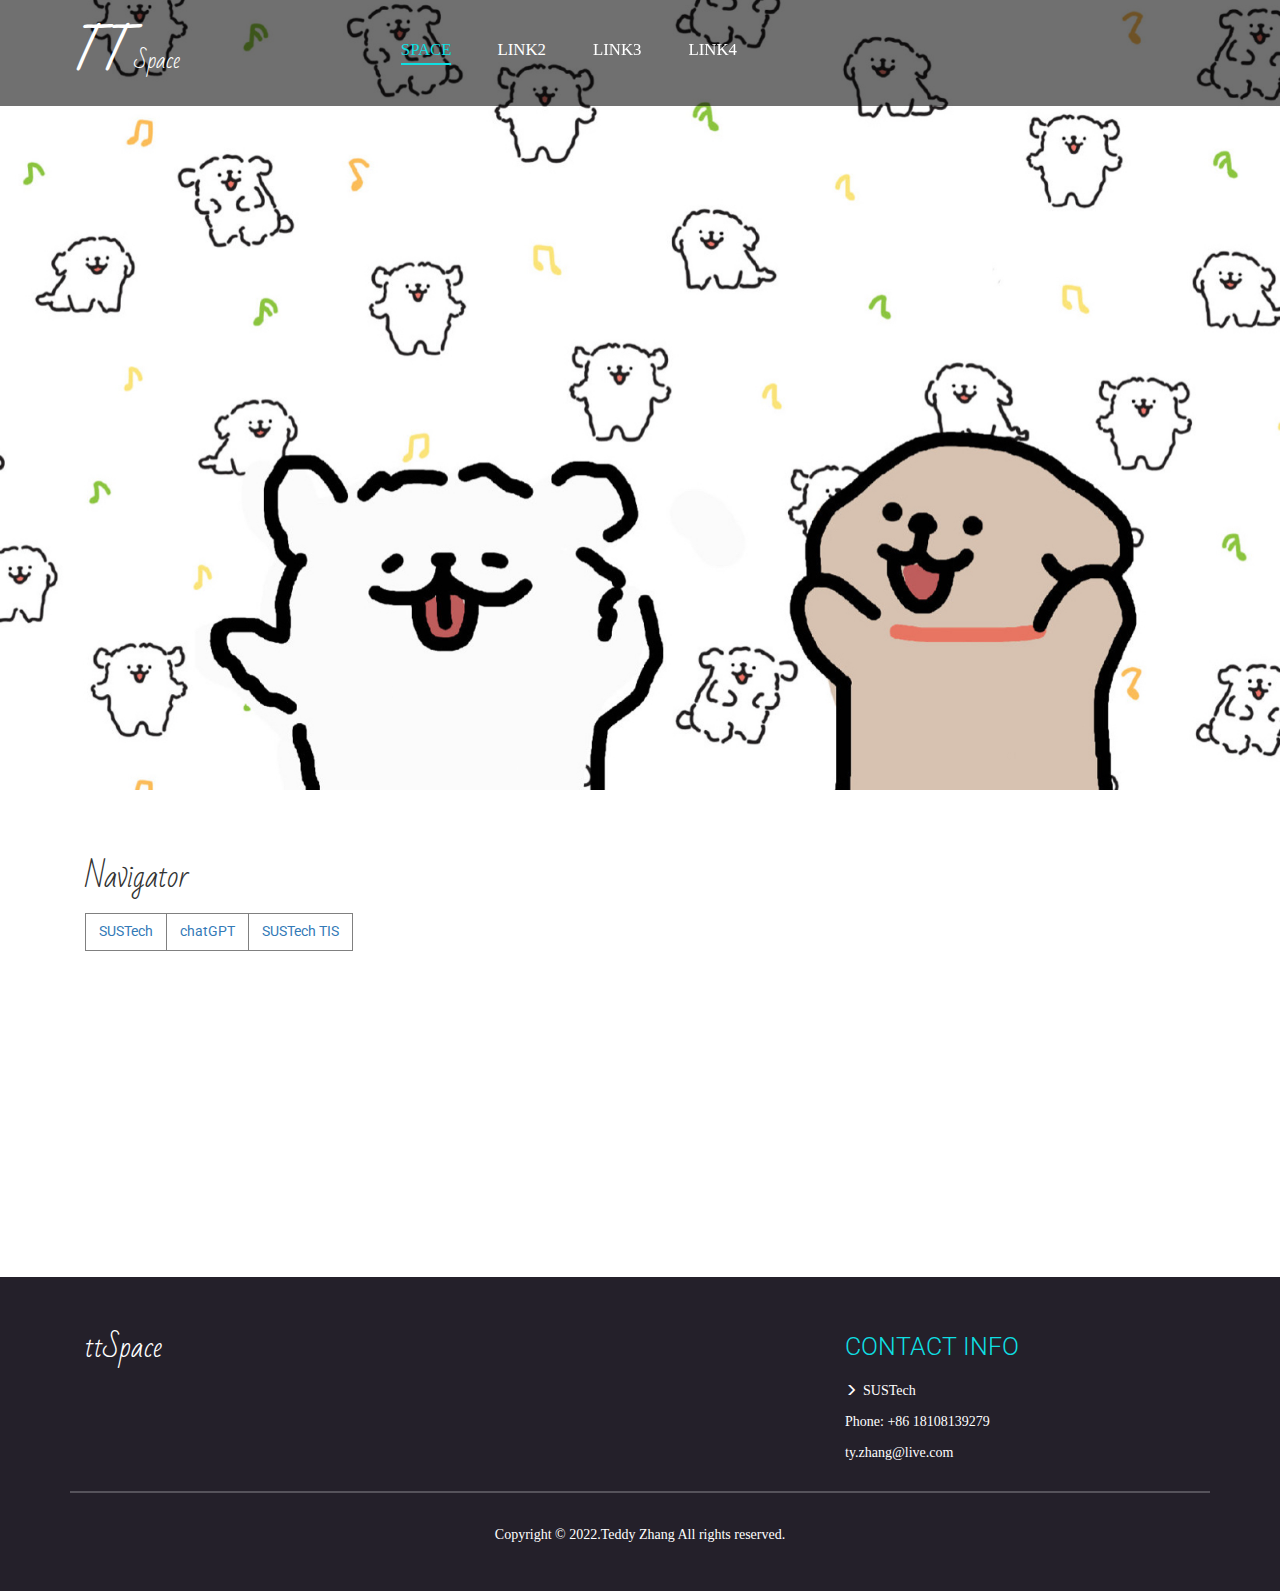
<file: work.html>
<!DOCTYPE html>
<html lang="en">
<head>
<meta charset="utf-8">
<title>ttSpace</title>
	<style>
		h1{
			font-family:"\82F9\679C\4E3D\4E2D\9ED1";
		}
		p{
			font-family:"\82F9\679C\4E3D\4E2D\9ED1";
		}
		li{
			font-family:"\82F9\679C\4E3D\4E2D\9ED1";
		}
	</style>
<meta name="viewport" content="width=device-width, initial-scale=1">
<meta http-equiv="Content-Type" content="text/html; charset=utf-8" />

<meta name="keywords" content="" />
<script type="application/x-javascript"> addEventListener("load", function() { setTimeout(hideURLbar, 0); }, false); function hideURLbar(){ window.scrollTo(0,1); } </script>
<!-- Custom Theme files -->
<link href="css/bootstrap.css" type="text/css" rel="stylesheet" media="all">
<link href="css/style.css" type="text/css" rel="stylesheet" media="all">   
<link rel="stylesheet" href="css/flexslider.css" type="text/css" media="all" property="" />   
<!-- //Custom Theme files -->
<!-- font-awesome icons -->
<link href="css/font-awesome.css" rel="stylesheet"> 
<!-- //font-awesome icons -->
<!-- js -->
<script src="js/jquery-2.2.3.min.js"></script> 
<!-- //js -->
<!-- web-fonts --> 
<link href='http://fonts.googleapis.com/css?family=Roboto:400,100,100italic,300,300italic,400italic,500,500italic,700,700italic,900,900italic' rel='stylesheet' type='text/css'>
<link href="http://fonts.googleapis.com/css?family=Bad+Script" rel="stylesheet">
<!-- //web-fonts --> 
</head>
<body background="images/phy.jpg">
	
	<!-- banner -->
	<div class="banner">  
		<div class="header agileinfo-header"><!-- header -->
			<nav class="navbar navbar-default">
				<div class="container">
					<!-- Brand and toggle get grouped for better mobile display -->
					<div class="navbar-header">
						<button type="button" class="navbar-toggle collapsed" data-toggle="collapse" data-target="#bs-example-navbar-collapse-1" aria-expanded="false">
							<span class="sr-only">Toggle navigation</span>
							<span class="icon-bar"></span>
							<span class="icon-bar"></span>
							<span class="icon-bar"></span>
						</button>
						<h1><a href="work.html">TT<span> Space</span></a></h1>
					</div> 
					<!-- Collect the nav links, forms, and other content for toggling -->
					
					<div class="collapse navbar-collapse" id="bs-example-navbar-collapse-1">
						<ul class="nav navbar-nav navbar-left"> 
							<li><a href="work.html" class="w3ls-hover active">SPACE</a></li>
							<li><a href="about.html" class="btn w3ls-hover">LINK2</a></li>   
							<li><a href="tours.html" class="btn w3ls-hover">LINK3</a></li>
							<li><a href="contact.html" class="btn w3ls-hover">LINK4</a></li>
						</ul>	   
						<div class="clearfix"> </div>
					</div>
					
					<!-- //navbar-collapse --> 
					
				</div><!-- //container-fluid -->
			</nav>
		</div><!-- //header -->	
		  
		
	</div>
	<!-- //banner --> 
	<!-- welcome -->
	<div class="welcome">
		<div class="container">  
			<div class="welcome-grids"> 
				<div class="col-md-7 welcome-w3left">
					<h2>Navigator</h2>
					<br>
						<table border="1">
							<tr>
								<td><a href="https://www.sustech.edu.cn/zh/common-systems.html" class="btn w3ls-hover" target="_blank">SUSTech</a></td>
								<td><a href="https://www.chat.openai.com" class="btn w3ls-hover" target="_blank">chatGPT</a></td>
								<td><a href="https://tis.sustech.edu.cn" class="btn w3ls-hover" target="_blank">SUSTech TIS</a></td>
							</tr>
						</table>		
				</div>
				<div class="col-md-5 welcome-w3right">
						<!---right--->
				</div>
        			<div class="clearfix"></div>
			</div>
		</div>
	</div>
	<!-- //welcome -->
	
	
	
	<!-- slid -->
	<div class="slid">
		<div class="container">
			<h4>Slide</h4> 
			<p>slide</p>
		</div> 
	</div>
	<!-- //slid -->
	
	<!-- footer start here --> 
	<div class="footer-agile">
		<div class="container">
			<div class="footer-agileinfo"> 
				<div class="col-md-5 col-sm-5 footer-wthree-grid"> 
					<div class="agileits-w3layouts-tweets">  
						<h5><a href="work.html">ttSpace</a></h5> 
						<div class="social-icon footerw3ls">
							
						</div>
					</div>
					<p></p>
				</div> 
				<div class="col-md-3 col-sm-3 footer-wthree-grid">
					<!--
					<h3>Quick Links</h3>
					<ul>
						<li><a href="index.html"><span class="glyphicon glyphicon-menu-right"></span> SPACE</a></li>
						<li><a href="about.html"><span class="glyphicon glyphicon-menu-right"></span> LINK1</a></li> 
						<li><a href="tours.html"><span class="glyphicon glyphicon-menu-right"></span> LINK2</a></li>
						<li><a href="contact.html"><span class="glyphicon glyphicon-menu-right"></span> LINK3</a></li>
					</ul>
					-->
				</div> 	 
				<div class="col-md-4 col-sm-4 footer-wthree-grid">
					<h3>Contact Info</h3>
					<ul>
						<li><a href="sustech.edu.cn"><span class="glyphicon glyphicon-menu-right"></span>SUSTech</li> 
						<li>Phone: +86 18108139279</li>
						<li><a href="ty.zhang@live.com"> ty.zhang@live.com</a></li>
					</ul>
				</div>
				<div class="clearfix"> </div>		
			</div>
			<div class="copy-right"> 
				<p>Copyright &copy; 2022.Teddy Zhang All rights reserved.</p>
			</div>
		</div>
	</div> 
	<!-- //footer end here -->  
	<!-- FlexSlider --> 
	<script defer src="js/jquery.flexslider.js"></script>
	<script type="text/javascript">
		$(window).load(function(){
		  $('.flexslider').flexslider({
			animation: "slide",
			start: function(slider){
			  $('body').removeClass('loading');
			}
		  });
		});
	</script>
	<!-- End-slider-script --> 
	<!-- start-smooth-scrolling -->
	<script type="text/javascript" src="js/move-top.js"></script>
	<script type="text/javascript" src="js/easing.js"></script>	
	<script type="text/javascript">
			jQuery(document).ready(function($) {
				$(".scroll").click(function(event){		
					event.preventDefault();
			
			$('html,body').animate({scrollTop:$(this.hash).offset().top},1000);
				});
			});
	</script>
	<!-- //end-smooth-scrolling -->	
	<!-- smooth-scrolling-of-move-up -->
	<script type="text/javascript">
		$(document).ready(function() {
			/*
			var defaults = {
				containerID: 'toTop', // fading element id
				containerHoverID: 'toTopHover', // fading element hover id
				scrollSpeed: 1200,
				easingType: 'linear' 
			};
			*/
			
			$().UItoTop({ easingType: 'easeOutQuart' });
			
		});
	</script>
	<!-- //smooth-scrolling-of-move-up -->   
	<!-- Bootstrap core JavaScript
    ================================================== -->
    <!-- Placed at the end of the document so the pages load faster -->
    <script src="js/bootstrap.js"></script>
</body>
</html>
</file>
<file: css/style.css>
body{
	margin:0;
	font-family: 'Roboto', sans-serif;
	background: #fff;
}
body a{ 
	-webkit-transition: 0.5s all;
	-moz-transition: 0.5s all;
	-o-transition: 0.5s all;
	-ms-transition: 0.5s all;
	transition: 0.5s all;
	text-decoration:none;
}
h1,h2,h3,h4,h5,h6{
	margin:0;
	font-family: 'Bad Script', cursive;
}
p{
	margin:0; 
}
ul,label{
	margin:0;
	padding:0;
}
body a:hover{
	text-decoration:none;
}
/*-- banner --*/ 
.banner{ 
	background:url(../images/2.jpg)no-repeat center bottom;
	-webkit-background-size:cover; 
	-moz-background-size:cover; 
	-o-background-size:cover;
	-ms-background-size:cover; 	
	background-size:cover; 
	min-height: 790px;
	position:relative;
} 
/*-- header --*/
.header { 
    width: 100%;
    padding: 1.5em 0;
    background: rgba(0, 0, 0, 0.56);
	
}
.header nav.navbar.navbar-default {
    background: transparent;
    margin: 0;
	z-index: 9999;
	border: none;
}
.header ul.nav.navbar-nav.navbar-left {
    margin-left: 18%;; 
}
.header ul.nav.navbar-nav{ 
	padding-top:1.3em;
}
.header .navbar-nav { 
    text-align: center;
    display: inline-block;
}
.header .navbar-header h1{
    font-size: 3.2em;
    font-style: italic;
    line-height: inherit;
    font-weight: 800;
}
.navbar-header h1 a {
    color: #fff;
    text-decoration: none;
	display: inline-block;
}
.navbar-header h1 a span {
    font-size: .5em;
    font-weight: 100;
    font-style: initial;
}
/*-- top-nav --*/ 
.header .navbar-nav li { 
	float: none;
    display: inline-block;
	margin:0 1.5em;
}
.header .nav.navbar-nav.navbar-left li a {
    color: #fff !important;
    font-size: 1.2em;
    padding: 0;
    position: relative; 
    -webkit-transition: 0.5s all;
    -moz-transition: 0.5s all;
    -o-transition: 0.5s all;
    -ms-transition: 0.5s all;
    transition: 0.5s all;
    text-decoration: none;
	font-weight: 300;
}
.header .nav.navbar-nav.navbar-left li  a:hover,.nav.navbar-nav.navbar-left li.open  a.dropdown-toggle,.nav.navbar-nav.navbar-left li  a.active {
    color: #0fdfe2 !important;
	outline: none;
} 
.w3ls-hover:after {
	-webkit-backface-visibility: hidden;
	-moz-backface-visibility: hidden; 
	backface-visibility: hidden;
	border: 1px solid rgba(255, 255, 255, 0);
	bottom: -3px;
	content: " ";
	display: block;
	margin: 0 auto;
	position: relative;
	-webkit-transition: all 280ms ease-in-out;
	-moz-transition: all 280ms ease-in-out;
	-o-transition: all 280ms ease-in-out;
	-ms-transition: all 280ms ease-in-out;
	transition: all 280ms ease-in-out;
	width: 0;
}

.w3ls-hover:hover:after,.navbar-default .navbar-nav li a.active:after {
	-webkit-backface-visibility: hidden;
	backface-visibility: hidden;
	border-color: #0fdfe2;
	-webkit-transition: width 350ms ease-in-out;
	-moz-transition: width 350ms ease-in-out;
	-o-transition: width 350ms ease-in-out;
	-ms-transition: width 350ms ease-in-out;
	transition: width 350ms ease-in-out;
	width: 100%;
} 
.header .nav.navbar-nav.navbar-left li a.dropdown-toggle { 
    color:#fff; 
	border: none;
} 
.header .nav.navbar-nav.navbar-left li.open a.dropdown-toggle ,.navbar-default .navbar-nav > .open > a, .navbar-default .navbar-nav > .open > a:hover, .navbar-default .navbar-nav > .open > a:focus {
    color:#0fdfe2;
    background: none; 
}
.header ul.dropdown-menu {
    background: transparent;
    border-color: #909090;
	-moz-animation: fadeInDown .3s ease-in;
    -webkit-animation: fadeInDown .3s ease-in;
	-o-animation: fadeInDown .3s ease-in;
	-ms-animation: fadeInDown .3s ease-in;
    animation: fadeInDown .3s ease-in;
	background: #29232b; 
	top:163%;
	min-width: 135px;
} 
.header .navbar-nav > li > .dropdown-menu li {
    display: block;
    margin: 1em 0;
}  
.header .nav.navbar-nav.navbar-left li ul.dropdown-menu li a {
    font-size: 1em;
    text-align: center; 
    font-weight: 300;
} 
.header .dropdown-menu > li > a:hover, .dropdown-menu > li > a:focus { 
    background-color: transparent;
} 
/*-- //top-nav --*/  
/*-- social-icons --*/ 
.social-icon.navbar-left{ 
    margin: 0;
}
.social-icon {
    float: right;
    margin-top:0.8em;
}
.social-icon a {
    font-size: 1.3em;
    color: #fff;
    margin: 0 .7em;
    display: inline-block;
    text-align: center;
	line-height: 2.2em;
} 
.social-icon a:hover {
    color: #0fdfe2;
	-webkit-transform: scale(1.3);
	-moz-transform: scale(1.3);
	-o-transform: scale(1.3);
	-ms-transform: scale(1.3);
    transform: scale(1.3);
}
/*-- //social-icons --*/ 
/*-- banner-text --*/ 
.banner-text {
    margin-top: 15em;
}
.banner-w3lstext {
    padding: 1em;
	text-align: center;
}
.banner-w3lstext h2 ,.banner-w3lstext h3{
    font-size: 3em;
    color: #ffdd55; 
	text-align: center;
	font-family: 'Bad Script', cursive;
} 
.banner-w3lstext p {
    font-size: 1.1em;
    color: #ffdd55;
    text-align: center; 
    width: 55%;
    margin: 2em auto 0;
} 
/*-- //banner --*/ 
/*-- welcome --*/ 
.welcome,.services,.slid,.newsletter,.codes{
	padding:5em 0;
}
h3.agileits-title {
    font-size: 3em;
    color: #000;
    text-align: center;
    margin-bottom: 1em;
}
.welcome h4 {
    font-size: 1.8em;
    color: #f30d60;
    margin-bottom: 0.8em;
} 
p {
    font-size: 1em;
    color: #999;
    line-height: 2em;
    font-weight: 300;
}
/*-- //welcome --*/ 
/*-- albums --*/
.wthree-almubimg {
    background: url(../images/img2.jpg)no-repeat center;
    background-size: cover;
    min-height: 374px;
    -webkit-transition: all 3s;
    -moz-transition: all 3s;
    -o-transition: all 3s;
    transition: all 3s;
    display: block;
} 
.albums-right,.albums1-left{ 
    background: #f6f7fb;
    padding: 8em 8em;
    transition: 0.5s all;
    -webkit-transition: 0.5s all;
    -moz-transition: 0.5s all;
    -o-transition: 0.5s all;
    -ms-transition: 0.5s all;
}
.wthree-almubimg.wthree1-almubimg {
    background: url(../images/img3.jpg)no-repeat center;
    background-size: cover;
}
.albums-left, .albums1-right {
    padding: 0;
}
.albums1-right {
    float: right;
}
.albums h4 {
    font-size: 2.5em;
    font-weight: 300;
    color: #000;
    margin-bottom: 0.8em;
}
/*-- //albums --*/
/*-- services --*/ 
.w3agile-servs-img {
    width: 180px;
    height: 180px;
    text-align: center;
    border: 5px solid #0fdfe2;
    -webkit-transition: all 0.3s;
    -moz-transition: all 0.3s;
    -o-transition: all 0.3s;
    -ms-transition: all 0.3s;
    transition: all 0.3s;
    background: #f6f7fb;
	-webkit-border-radius: 50%;
	-moz-border-radius: 50%;
	-o-border-radius: 50%;
	-ms-border-radius: 50%;
    border-radius: 50%;
    margin: 0 auto;
}
.w3agile-servs-img:hover {
    border-color: #f30d60;
}
.w3agile-servs-img .icon-holder {
    position: relative;
    top: 58px;
    display: inline-block;
    margin-bottom: 1em;
    -webkit-transition: all 0.3s;
    -moz-transition: all 0.3s;
    -o-transition: all 0.3s;
    -ms-transition: all 0.3s;
    transition: all 0.3s;
    border-radius: 100%;
    color: #f30d60;
    font-size: 2.5em;
}
.w3agile-servs-img .mission {
    position: relative;
    top: 57px;
    -webkit-transition: all 600ms cubic-bezier(0.68, -0.55, 0.265, 1.55);
	-moz-transition: all 600ms cubic-bezier(0.68, -0.55, 0.265, 1.55);
	-ms-transition: all 600ms cubic-bezier(0.68, -0.55, 0.265, 1.55);
	-o-transition: all 600ms cubic-bezier(0.68, -0.55, 0.265, 1.55);
    transition: all 600ms cubic-bezier(0.68, -0.55, 0.265, 1.55);
    color: #0fdfe2;
    font-size: 1.5em;
    opacity: 0;
}
.w3agile-servs-img .description {
    width: 80%;
    margin: 0 auto;
    opacity: 0;
    -webkit-transition: all 600ms cubic-bezier(0.68, -0.55, 0.265, 1.55);
	-moz-transition: all 600ms cubic-bezier(0.68, -0.55, 0.265, 1.55);
	-o-transition: all 600ms cubic-bezier(0.68, -0.55, 0.265, 1.55);
	-ms-transition: all 600ms cubic-bezier(0.68, -0.55, 0.265, 1.55);
    transition: all 600ms cubic-bezier(0.68, -0.55, 0.265, 1.55);
    -webkit-transform: scale(0);
	-moz-transform: scale(0);
	-o-transform: scale(0);
    -ms-transform: scale(0); 
    transform: scale(0);
    color: #9e9e9e;
}
.w3agile-servs-img:hover .icon-holder {
    top: 23px;
}
.w3agile-servs-img:hover .mission {
    top: -8px;
    opacity: 1;
}
.w3agile-servs-img:hover .description {
    opacity: 1;
    -webkit-transform: scale(1);
	-moz-transform: scale(1);
    -ms-transform: scale(1);
	-o-transform: scale(1); 
    transform: scale(1);
}
/*-- //services --*/
/*-- slid --*/
.slid {
    background: url(../images/2.jpg)no-repeat center fixed;
    background-size: cover; 
    text-align: center;
}
.slid h4 {
    font-size: 3em;
    color: #fff;
    margin-bottom: 1em;
}
.slid p {
    color: #fff;
    width: 65%;
    margin: 0 auto;
} 
/*-- //slid --*/
/*-- newsletter --*/
.newsletter {
    text-align: center;
}
.newsletter form {
    margin-top: 1.2em;
    width: 70%;
    margin: 2em auto 0;
}
.newsletter input[type="text"] {
    width: 86%;
    padding: .8em;
    font-size: 1em;
    float: left;
    color: #999;
    outline: none;
    border: 1px solid #999;
    border-right: none;
    background: none;
    -webkit-appearance: none;
    -webkit-transition: 0.5s all;
    -moz-transition: 0.5s all;
    transition: 0.5s all;
}
.newsletter input[type="submit"] {
    float: left;
    color: #999;
    font-size: 1em;
    outline: none;
    padding: .8em 1.7em;
    border: 1px solid #999;
    -webkit-transition: 0.5s all;
    -moz-transition: 0.5s all;
    transition: 0.5s all;
    -webkit-appearance: none;
    background: none;
}
.newsletter form:hover input[type="text"] {
    border-color: #f30d60;
}
.newsletter form:hover input[type="submit"] {
    border-color: #f30d60;
    background: #f30d60;
	color:#fff
} 
/*-- //newsletter --*/
/*-- footer start here --*/ 
.footer-agile {
    background-color: #24202a;
	padding: 4em 0 3em;
} 
.footer-wthree-grid:nth-child(1) {
    padding-right: 4em;
} 
.agileits-w3layouts-tweets h5 {
    font-size: 2em;
    color: #fff;
    margin-bottom: 0.8em;
    display: inline-block;
} 
.agileits-w3layouts-tweets h5 a{
	color: #fff;
	text-decoration:none;
} 
.footer-wthree-grid ul {
    padding: 0px;
    list-style: none;
}
.footer-wthree-grid ul li {
    margin-top: 0.8em;
    font-size: 1em;
    color: #fff;
    font-weight: 300;
} 
.footer-wthree-grid ul li a {
    color: #fff;
    font-size: 1em;
	-webkit-transition: 0.5s all;
    -moz-transition: 0.5s all;
    transition: 0.5s all;
} 
.footer-wthree-grid ul li a:hover,.ftr-text p a:hover {
    color:#0fdfe2;
} 
.footer-wthree-grid p { 
    color: #fff; 
}   
.footer-wthree-grid h3 {
    font-size: 1.8em;
    color: #0fdfe2;
    margin-bottom: 0.8em;
    font-family: 'Roboto', sans-serif;
    font-weight: 300;
    text-transform: uppercase;
}
.footer-wthree-grid span{
    margin-right: 6px;
	font-size: .85em;
} 
.social-icon.footerw3ls {
    margin: 0 1.5em 0 0;
}
.social-icon.footerw3ls a {
    width: 30px;
    height: 30px;
    margin: 0 .3em;
    border: 1px solid #fff;
    font-size: 1em; 
	-webkit-border-radius: 50%;
	-moz-border-radius: 50%; 
	border-radius: 50%; 
}
/*-- //footer end here --*/
.copy-right p {
    color: #fff;
    text-align: center;
    margin-top: 2em;
    padding-top: 2em;
    border-top: 2px solid rgba(255, 255, 255, 0.23);
}
.copy-right p a {
    color: #0fdfe2;
	-webkit-transition:.5s all;
	-moz-transition:.5s all;
	-o-transition:.5s all;
	-ms-transition:.5s all;
	transition:.5s all;
}
.copy-right p a:hover{
    color:#fff;
}
/*-- slider-up-arrow --*/
#toTop {
	display: none;
	text-decoration: none;
	position: fixed;
	bottom: 3%;
	right: 3%;
	overflow: hidden;
	width: 32px;
	height: 32px;
	border: none;
	text-indent: 100%;
	background: url("../images/move-up.png") no-repeat 0px 0px;
}
#toTopHover {
	width: 32px;
	height: 32px;
	display: block;
	overflow: hidden;
	float: right;
	opacity: 0;
	-moz-opacity: 0;
	filter: alpha(opacity=0);
}
/*-- //slider-up-arrow --*/ 
/*-- about --*/
.banner.about-banner .banner-text {
    margin-top: 4em;
}
.banner.about-banner {
    min-height: 300px;
}
.stats.welcome {
    border-top: 1px solid #e2e2e2;
}
.agileinfo_stats_grid {
    text-align: center;
}
.agileinfo_stats_grid h4.counter {
    font-size: 5em;
    font-family: 'Roboto', sans-serif;
    color: #38414a;
    font-weight: 300;
    margin-bottom: 0.5em;
}
.agileinfo_stats_grid h5 {
    font-size: 1.8em;
    color: #999;
}
.about-slid h3 {
    font-size: 2em;
    color: #fff;
    text-align: center;
    letter-spacing: 2px;
    width: 80%;
    margin: 0 auto;
    line-height: 2em;
}  
/*-- team --*/ 
.ch-item {
	width: 100%;
	height: 100%;
	position: relative;
	cursor: default;
	-webkit-box-shadow:inset 0 0 0 0 rgba(116, 94, 197, 0.4), inset 0 0 0 16px rgba(255,255,255,0.6), 0 1px 2px rgba(0,0,0,0.1);
	-moz-box-shadow:inset 0 0 0 0 rgba(116, 94, 197, 0.4), inset 0 0 0 16px rgba(255,255,255,0.6), 0 1px 2px rgba(0,0,0,0.1);
	-o-box-shadow:inset 0 0 0 0 rgba(116, 94, 197, 0.4), inset 0 0 0 16px rgba(255,255,255,0.6), 0 1px 2px rgba(0,0,0,0.1);
	-ms-box-shadow:inset 0 0 0 0 rgba(116, 94, 197, 0.4), inset 0 0 0 16px rgba(255,255,255,0.6), 0 1px 2px rgba(0,0,0,0.1);
	box-shadow:inset 0 0 0 0 rgba(116, 94, 197, 0.4), inset 0 0 0 16px rgba(255,255,255,0.6), 0 1px 2px rgba(0,0,0,0.1);
	-webkit-transition: all 0.4s ease-in-out;
	-moz-transition: all 0.4s ease-in-out;
	-o-transition: all 0.4s ease-in-out;
	-ms-transition: all 0.4s ease-in-out;
	transition: all 0.4s ease-in-out; 
}
.ch-img-1 {
    background: url(../images/t3.jpg) center top;
}
.ch-img-2 { 
	background:url(../images/t4.jpg) center top;
}
.ch-img-3 { 
	background:url(../images/t5.jpg) -9px 0px;
	background-size: cover;
}
.ch-img-4 { 
	background:url(../images/t6.jpg) -45px -15px;
}
.ch-info {
	position: absolute;
	width: 100%;
	height: 100%;
	opacity: 0;
	-webkit-transition: all 0.4s ease-in-out;
	-moz-transition: all 0.4s ease-in-out;
	-o-transition: all 0.4s ease-in-out;
	-ms-transition: all 0.4s ease-in-out;
	transition: all 0.4s ease-in-out;
	-webkit-transform: scale(0);
	-moz-transform: scale(0);
	-o-transform: scale(0);
	-ms-transform: scale(0);
	transform: scale(0);	
	-webkit-backface-visibility: hidden; /*for a smooth font */
}
.ch-info h3 {
    color: #fff; 
    position: relative;
    letter-spacing: 1px;
    font-size: 1.8em;
    padding: 43px 0 0 0;   
}
.ch-info p {
    color: #fff;
    padding: 10px 5px 0;
    font-style: italic;
    margin: 15px 30px 0;
    font-size: 1em;
    border-top: 1px solid rgba(255,255,255,0.5);
}
.ch-item:hover {
	-webkit-box-shadow: inset 0 0 0 110px rgba(7, 213, 216, 0.82), inset 0 0 0 16px rgba(255,255,255,0.8), 0 1px 2px rgba(0,0,0,0.1);
    -moz-box-shadow: inset 0 0 0 110px rgba(7, 213, 216, 0.82), inset 0 0 0 16px rgba(255,255,255,0.8), 0 1px 2px rgba(0,0,0,0.1);
	-o-box-shadow: inset 0 0 0 110px rgba(7, 213, 216, 0.82), inset 0 0 0 16px rgba(255,255,255,0.8), 0 1px 2px rgba(0,0,0,0.1);
	-ms-box-shadow: inset 0 0 0 110px rgba(7, 213, 216, 0.82), inset 0 0 0 16px rgba(255,255,255,0.8), 0 1px 2px rgba(0,0,0,0.1);
	box-shadow: inset 0 0 0 110px rgba(7, 213, 216, 0.82), inset 0 0 0 16px rgba(255,255,255,0.8), 0 1px 2px rgba(0,0,0,0.1);
}
.ch-item:hover .ch-info {
	opacity: 1;
	-webkit-transform: scale(1);
	-moz-transform: scale(1);
	-o-transform: scale(1);
	-ms-transform: scale(1);
	transform: scale(1);	
}
.ch-grid {
	margin:0;
	padding: 0;
	list-style: none;
	display: block;
	text-align: center;
	width: 100%;
}
.ch-grid:after,
.ch-item:before {
	content: '';
    display: table;
}
.ch-grid:after {
	clear: both;
}
.ch-grid li.ch-grid-item {
	width: 220px;
	height: 220px;
	display: inline-block;
	margin: 20px;
}
.team ul.social-icons {
    margin-top: 1em;
}
.team ul.social-icons li {
    display: inline-block;
} 
.team ul.social-icons li a{
    font-size: 1em;
    color: #fff;
    line-height: 1.9em;
    border: 1px solid;
	width: 28px;
    height: 28px;
	-webkit-transition:.5s all;
	-moz-transition:.5s all;
	-o-transition:.5s all;
	-ms-transition:.5s all;
	transition:.5s all;
}
.team ul.social-icons li a:hover {
    color: #000;
} 
/*-- //about --*/
/*-- tours --*/ 
.filtr-item {
    padding: 1em;
}
.item-desc {
    background-color: rgba(0,0,0,0.5);
    color: white;
    position: absolute;
    text-transform: uppercase;
    text-align: center;
    padding: 1em;
    z-index: 1;
    bottom: 1em;
    left: 1em;
    right: 1em;
} 
/* Filter controls */
ul.simplefilter {
    text-align: center;
    margin-bottom: 2em;
}
.simplefilter li {
	color: white;
	cursor: pointer;
	display: inline-block;
	text-transform: uppercase;
	padding: 0.8em 2em;
	-webkit-border-radius: 25px;
	-moz-border-radius: 25px;
	-o-border-radius: 25px;
	-ms-border-radius: 25px;
	border-radius: 25px; 
	margin: 0 0.3em;
}
.simplefilter li {
    background-color: #0fdfe2;
}
.simplefilter li.active {
    background-color: #f30d60;
}
.agileits-img a{ 
	display:block;
	overflow:hidden;
	background-color: #000;
}
.agileits-img a img{
    width: 100%;
    -webkit-transition: .5s all;
    -moz-transition: .5s all;
    transition: .5s all; 
}
.agileits-img a:hover img {
    -webkit-transform: scale(1.2);
    -moz-transform: scale(1.2);
    -o-transform: scale(1.2);
    -ms-transform: scale(1.2);
    transform: scale(1.2);
	opacity: 0.5;
}
/*-- tours --*/
/*-- contact --*/
.contact-w3ls-row {
    width: 70%;
    margin: 0 auto;
} 
.contact input[type="text"] {
    width: 48.5%;
    color: #999;
    float: left;
    background: none;
    outline: none;
    font-size: 1em;
    padding: .7em 1em;
    margin-bottom: 1.5em;
    border: solid 1px #999;
    -webkit-appearance: none;
    display: inline-block;
}
.contact input.email {
    float: right;
}
.contact input[type="text"]:hover,.contact input[type="text"]:focus,.contact textarea:hover{
    border-bottom-color: #f30d60;
    border-left-color: #f30d60;
}
.contact textarea {
    resize: none;
    width: 100%;
    background: none;
    color: #999;
    font-size: 1em;
    outline: none;
    padding: .6em .8em;
    border: solid 1px #999;
    min-height: 12em;
    -webkit-appearance: none;
}
.contact input[type="submit"] {
    outline: none;
    color: #fff;
    padding: 0.8em 4em;
    font-size: 1em;
    margin: 1em 0 0 0;
    -webkit-appearance: none;
    background: #0fdfe2;
	border: 2px solid #0fdfe2; 
    -webkit-transition: 0.5s all;
    transition: 0.5s all;
    -moz-transition: 0.5s all;
    width: 100%;
}
.contact input[type="submit"]:hover {
    background: none;
    color: #f30d60;
    border-color: #f30d60;
}
::-webkit-input-placeholder {
	color:#999 !important;
}
:-moz-placeholder { /* Firefox 18- */
	color:#999 !important;
}
::-moz-placeholder {  /* Firefox 19+ */
	color:#999 !important;
}
:-ms-input-placeholder {  
	color:#999 !important;
}
.map iframe {
    width: 100%;
    min-height: 300px;
    border: none;
}
/*-- //contact --*/
/*-- pages --*/
.codes {
    padding: 5em 0;
}
.well {
    font-weight: 300;
    font-size: 14px;
}
.list-group-item {
    font-weight: 300;
    font-size: 14px;
}
li.list-group-item1 {
    font-size: 14px;
    font-weight: 300;
}
.typo p {
    margin: 0;
    font-size: 14px;
    font-weight: 300;
}
.show-grid [class^=col-] {
    background: #fff;
	text-align: center;
	margin-bottom: 10px;
	line-height: 2em;
	border: 10px solid #f0f0f0;
}
.show-grid [class*="col-"]:hover {
	background: #e0e0e0;
}
.grid_3{
	margin-bottom:3em;
}
.xs h3, h3.m_1{
	color:#000;
	font-size:1.7em;
	font-weight:300;
	margin-bottom: 1em;
}
.grid_3 p{
	color: #999;
	font-size: 0.85em;
	margin-bottom: 1em;
	font-weight: 300;
}
.grid_4{
	background:none; 
}
.label {
	font-weight: 300 !important;
	border-radius:4px;
}  
.grid_5{
	background:none; 
}
.grid_5 h3, .grid_5 h2, .grid_5 h1, .grid_5 h4, .grid_5 h5, h3.w3ls-hdg, h3.bars {
	margin-bottom: 1em;
    color: #212121;
    font-weight: bold;
}
.table > thead > tr > th, .table > tbody > tr > th, .table > tfoot > tr > th, .table > thead > tr > td, .table > tbody > tr > td, .table > tfoot > tr > td {
	border-top: none !important;
}
.tab-content > .active {
	display: block;
	visibility: visible;
}
.pagination > .active > a, .pagination > .active > span, .pagination > .active > a:hover, .pagination > .active > span:hover, .pagination > .active > a:focus, .pagination > .active > span:focus {
	z-index: 0;
}
.badge-primary {
	background-color: #03a9f4;
}
.badge-success {
	background-color: #8bc34a;
}
.badge-warning {
	background-color: #ffc107;
}
.badge-danger {
	background-color: #e51c23;
}
.grid_3 p{
	line-height: 2em;
	color: #888;
	font-size: 0.9em;
	margin-bottom: 1em;
	font-weight: 300;
}
.bs-docs-example {
	margin: 1em 0;
}
section#tables  p {
	margin-top: 1em;
}
.tab-container .tab-content {
	border-radius: 0 2px 2px 2px;
	border: 1px solid #e0e0e0;
	padding: 16px;
	background-color: #ffffff;
}
.table td, .table>tbody>tr>td, .table>tbody>tr>th, .table>tfoot>tr>td, .table>tfoot>tr>th, .table>thead>tr>td, .table>thead>tr>th {
	padding: 15px!important;
}
.table > thead > tr > th, .table > tbody > tr > th, .table > tfoot > tr > th, .table > thead > tr > td, .table > tbody > tr > td, .table > tfoot > tr > td {
	font-size: 0.9em;
	color: #999;
	border-top: none !important;
}
.tab-content > .active {
	display: block;
	visibility: visible;
}
.label {
	font-weight: 300 !important;
}
.label {
	padding: 4px 6px;
	border: none;
	text-shadow: none;
}
.alert {
	font-size: 0.85em;
}
h1.t-button,h2.t-button,h3.t-button,h4.t-button,h5.t-button {
	line-height:2em;
	margin-top:0.5em;
	margin-bottom: 0.5em;
}
li.list-group-item1 {
	line-height: 2.5em;
}
.input-group {
	margin-bottom: 20px;
}
.in-gp-tl{
	padding:0;
}
.in-gp-tb{
	padding-right:0;
}
.list-group {
	margin-bottom: 48px;
}
ol {
	margin-bottom: 44px;
}
h2.typoh2{
    margin: 0 0 10px;
} 
.tab-content > .active {
  display: block;
  visibility: visible;
}
.label {
  font-weight: 300 !important;
}
.label {
  padding: 4px 6px;
  border: none;
  text-shadow: none;
}
.nav-tabs {
  margin-bottom: 1em;
} 
h1.t-button,h2.t-button,h3.t-button,h4.t-button,h5.t-button {
	line-height:1.8em;
	margin-top:0.5em;
	margin-bottom: 0.5em;
}
li.list-group-item1 {
  line-height: 2.5em;
}
.input-group {
  margin-bottom: 20px;
}
 .codes .row {
    margin: 0;
}
.in-gp-tl{
	padding:0;
}
.in-gp-tb{
	padding-right:0;
}
.list-group {
  margin-bottom: 48px;
}
ol {
  margin-bottom: 44px;
}
h2.typoh2{
    margin: 0 0 10px;
}
.form-control1, .form-control_2.input-sm{
	border: 1px solid #e0e0e0;
	padding:5px 18px;
	color: #616161;
	background: #fff;
	box-shadow: none !important;
	width: 100%;
	font-size: 0.85em;
	font-weight: 300;
	height: 40px;
	border-radius: 0;
	-webkit-border-radius: 0px;
	-moz-border-radius: 0px;
	-ms-border-radius: 0px;
	-o-border-radius: 0px;
	-webkit-appearance: none;
	outline:none;
}
.control3{
	margin:0 0 1em 0;
}
.codes label {
    font-weight: 400;
}
/*-- icons --*/
.codes a {
    color: #999;
}
.icon-box {
    padding: 8px 15px;
    background:rgba(149, 149, 149, 0.18);
    margin: 1em 0 1em 0;
    border: 5px solid #ffffff;
    text-align: left;
    -moz-box-sizing: border-box;
    -webkit-box-sizing: border-box;
    box-sizing: border-box;
    font-size: 13px;
    transition: 0.5s all;
    -webkit-transition: 0.5s all;
    -o-transition: 0.5s all;
    -ms-transition: 0.5s all;
    -moz-transition: 0.5s all;
    cursor: pointer;
} 
.icon-box:hover {
    background: #5f5f5f;
	transition:0.5s all;
	-webkit-transition:0.5s all;
	-o-transition:0.5s all;
	-ms-transition:0.5s all;
	-moz-transition:0.5s all;
}
.icon-box:hover i.fa {
	color:#fff !important;
}
.icon-box:hover a.agile-icon {
	color:#fff !important;
}
.codes .bs-glyphicons li {
    float: left;
    width: 12.5%;
    height: 115px;
    padding: 10px; 
    line-height: 1.4;
    text-align: center;  
    font-size: 12px;
    list-style-type: none;	
}
.codes .bs-glyphicons .glyphicon {
    margin-top: 5px;
    margin-bottom: 10px;
    font-size: 24px;
}
.codes .glyphicon {
    position: relative;
    top: 1px;
    display: inline-block;
    font-family: 'Glyphicons Halflings';
    font-style: normal;
    font-weight: 400;
    line-height: 1;
    -webkit-font-smoothing: antialiased;
    -moz-osx-font-smoothing: grayscale;
	color: #777;
} 
.codes .bs-glyphicons .glyphicon-class {
    display: block;
    text-align: center;
    word-wrap: break-word;
}
h3.icon-subheading {
	font-size: 28px;
    color: #000 !important;
    margin: 30px 0 15px;
}
.agileits-icons-title {
    text-align: center;
    font-size: 36px;
    color: #ef2e46;
    font-weight: 300;
}
.icons a {
    color: #999;
}
.icon-box i {
    margin-right: 10px !important;
    font-size: 20px !important;
    color: #282a2b !important;
}
.icons .bs-glyphicons li {
    float: left;
    width: 18%;
    height: 115px;
    padding: 10px;
    line-height: 1.4;
    text-align: center;
    font-size: 12px;
    list-style-type: none;
    background:rgba(149, 149, 149, 0.18);
    margin: 1%;
}
.icons .bs-glyphicons .glyphicon {
    margin-top: 5px;
    margin-bottom: 10px;
    font-size: 24px;
	color: #282a2b;
}
.icons .glyphicon {
    position: relative;
    top: 1px;
    display: inline-block;
    font-family: 'Glyphicons Halflings';
    font-style: normal;
    font-weight: 400;
    line-height: 1;
    -webkit-font-smoothing: antialiased;
    -moz-osx-font-smoothing: grayscale;
	color: #777;
} 
.icons .bs-glyphicons .glyphicon-class {
    display: block;
    text-align: center;
    word-wrap: break-word;
}
/*-- //icons --*/
.tab-content > .active {
  display: block;
  visibility: visible;
}
.label {
  font-weight: 300 !important;
}
.label {
  padding: 4px 6px;
  border: none;
  text-shadow: none;
}
.nav-tabs {
  margin-bottom: 1em;
} 
h1.t-button,h2.t-button,h3.t-button,h4.t-button,h5.t-button {
	line-height:1.8em;
	margin-top:0.5em;
	margin-bottom: 0.5em;
}
li.list-group-item1 {
  line-height: 2.5em;
}
.input-group {
  margin-bottom: 20px;
}
 .codes .row {
    margin: 0;
}
.in-gp-tl{
	padding:0;
}
.in-gp-tb{
	padding-right:0;
}
.list-group {
  margin-bottom: 48px;
}
ol {
  margin-bottom: 44px;
}
h2.typoh2{
    margin: 0 0 10px;
}
.form-control1, .form-control_2.input-sm{
	border: 1px solid #e0e0e0;
	padding:5px 18px;
	color: #616161;
	background: #fff;
	box-shadow: none !important;
	width: 100%;
	font-size: 0.85em;
	font-weight: 300;
	height: 40px;
	border-radius: 0;
	-webkit-border-radius: 0px;
	-moz-border-radius: 0px;
	-ms-border-radius: 0px;
	-o-border-radius: 0px;
	-webkit-appearance: none;
	outline:none;
}
.control3{
	margin:0 0 1em 0;
}
.codes label {
    font-weight: 400;
}
@media (max-width:1080px){
.icon-box {
    padding: 8px 9px; 
}
}
@media (max-width:768px){
	.grid_5 {
		padding: 0 0 1em;
	}
	.grid_3 {
		margin-bottom: 0em;
	}
}
@media (max-width:640px){
	h1, .h1, h2, .h2, h3, .h3 {
		margin-top: 0px;
		margin-bottom: 0px;
	}
	.grid_5 h3, .grid_5 h2, .grid_5 h1, .grid_5 h4, .grid_5 h5, h3.hdg, h3.bars {
		margin-bottom: .5em;
	}
	.progress {
		height: 10px;
		margin-bottom: 10px;
	}
	ol.breadcrumb li,.grid_3 p,ul.list-group li,li.list-group-item1 {
		font-size: 14px;
	}
	.breadcrumb {
		margin-bottom: 25px;
	}
	.well {
		font-size: 14px;
		margin-bottom: 10px;
	}
	h2.typoh2 {
		font-size: 1.5em;
	}
	.label {
		font-size: 60%;
	}
	.in-gp-tl {
		padding: 0 1em;
	}
	.in-gp-tb {
		padding-right: 1em;
	}
}
@media (max-width:480px){
	h3.w3ls-hdg {
		font-size: 1.6em;
		margin: 1em 0 0.6em;
	}
	.grid_5 h3, .grid_5 h2, .grid_5 h1, .grid_5 h4, .grid_5 h5, h3.hdg, h3.bars {
		font-size: 1.2em;
	}
	.table h1 {
		font-size: 26px;
	}
	.table h2 {
		font-size: 23px;
	}
	.table h3 {
		font-size: 20px;
	}
	.label {
		font-size: 53%;
	}
	.codes .alert {
		font-size: 0.9em;
		padding: 10px;
	}
	.pagination {
		margin: 20px 0 0px;
	}
	.grid_3.grid_4.w3layouts {
		margin-top: 0;
	}
	.agileits-icons-title {  
		font-size: 30px; 
	}
	h3.icon-subheading {
		font-size: 22px; 
	}
	.icons .bs-glyphicons li { 
		width: 31%; 
	} 
}
@media (max-width: 320px){ 
	.alert,ol.breadcrumb li, .grid_3 p,.well, ul.list-group li, li.list-group-item1,a.list-group-item {
		font-size: 13px;
	}
	.alert {
		padding: 10px;
		margin-bottom: 10px;
	}
	ul.pagination li a {
		font-size: 1em;
		padding: 5px 11px !important;
	}
	.list-group {
		margin-bottom: 10px;
	}
	.well {
		padding: 10px;
	}
	.table > thead > tr > th, .table > tbody > tr > th, .table > tfoot > tr > th, .table > thead > tr > td, .table > tbody > tr > td, .table > tfoot > tr > td {
		font-size: 0.81em;
	}
	.table td, .table>tbody>tr>td, .table>tbody>tr>th, .table>tfoot>tr>td, .table>tfoot>tr>th, .table>thead>tr>td, .table>thead>tr>th {
		padding: 13px!important;
	}
	.codes .row {
		margin: 0;
	}
	.agileits-icons-title { 
		font-size: 25px;
	}
	h3.icon-subheading {
		font-size: 18px;
		margin: 21px 0 12px;
	}
}
/*-- //pages --*/  
/*-- responsive-design --*/
@media(max-width:1440px){
.albums-right, .albums1-left { 
    padding: 8em 6em; 
} 
}
@media(max-width:1366px){
.wthree-almubimg { 
    min-height: 402px; 
}
} 
@media(max-width:1080px){
.social-icon a { 
    margin: 0 .4em; 
}
.header ul.nav.navbar-nav.navbar-left{
    margin-left: 14%;
}
.banner-w3lstext p { 
    width: 65%; 
}
.banner { 
    min-height: 700px; 
}
.banner-text {
    margin-top: 13em;
}
.albums-right, .albums1-left {
    padding: 8em 4em;
} 
.newsletter input[type="text"] {
    width: 83%;
} 
.banner-w3lstext h2, .banner-w3lstext h3 {
    font-size: 2.7em; 
}
.banner.about-banner {
    min-height: 270px;
}
.banner.about-banner .banner-text {
    margin-top: 3.5em;
}
.agileinfo_stats_grid h4.counter {
    font-size: 4.5em; 
}
} 
@media(max-width:991px){
.header .navbar-header h1 {
    font-size: 2.8em; 
} 
.header .navbar-nav li { 
    margin: 0 1em;
}
.header ul.nav.navbar-nav.navbar-left{
    margin-left: 5%;
}
.banner-w3lstext p {
    width: 80%;
}
.welcome-w3right {
    margin-top: 1em;
}
.albums-right, .albums1-left {
    padding: 5em 4em;
}
.albums h4 {
    font-size: 2.3em; 
}
.wthree-almubimg {
    min-height: 341px;
}
.services-grids:nth-child(3),.services-grids:nth-child(4){
    margin-top: 1.5em;
}
.newsletter input[type="text"] {
    width: 77%;
}
.social-icon.footerw3ls {
    margin: 0 0 .8em 0;
    float: none;
}
.about-grids .welcome-w3right {
    margin: 0 0 2em 0;
}
.agileinfo_stats_grid h4.counter {
    font-size: 4em;
}
.about-slid h3 {
    font-size: 1.8em; 
    letter-spacing: 1px;
    width: 90%; 
}
.contact-w3ls-row {
    width: 80%;
    margin: 0 auto;
}
.filtr-item {
    padding:0.5em;
}
}
@media(max-width:800px){
.banner {
    min-height: 630px;
}
.banner-text {
    margin-top: 10em;
}
.banner-w3lstext h2, .banner-w3lstext h3 {
    font-size: 2.5em;
} 
.albums-right, .albums1-left {
    padding: 4em 3em;
}
.albums h4 {
    font-size: 2em;
}
}  
@media(max-width:768px){
.navbar-nav li {
    margin: 0 0.8em;
}
.navbar-header {
    margin: 0 !important;
}
.header .navbar-header h1{
    font-size: 2.5em;
}
.welcome, .services, .slid, .newsletter, .codes {
    padding: 4em 0;
}
.welcome-w3right { 
    width: 55%;
}
.wthree-almubimg {
    min-height: 332px;
}
.slid p { 
    width: 85%; 
}
.slid h4 ,h3.agileits-title{
    font-size: 2.8em; 
}
.agileinfo_stats_grid h4.counter {
    font-size: 3.5em;
}
.agileinfo_stats_grid h5 {
    font-size: 1.5em; 
}
.banner.about-banner {
    min-height: 240px;
}
.banner-w3lstext h2, .banner-w3lstext h3 {
    font-size: 2.2em;
}
.banner.about-banner .banner-text {
    margin-top: 2.5em;
}
}
@media(max-width:767px){
.header {
    padding: 1.5em 1em;
}
.header ul.nav.navbar-nav.navbar-left {
    margin: 0;
    display: block;
} 
.header .nav.navbar-nav.navbar-left li a { 
    font-size: 1.1em; 
	padding:.2em 0;
}
.header .navbar-default .navbar-collapse, .navbar-default .navbar-form {
    border: none;
    background: #000;
}
.header .navbar-default .navbar-toggle {
    border-color: #0fdfe2;
    background: #0fdfe2;
    margin:8px 0 0;
}
.header.navbar-default .navbar-toggle .icon-bar {
    background-color: #FFF;
}
.header .navbar-default .navbar-toggle:hover, .navbar-default .navbar-toggle:focus {
    background-color: #0fdfe2;
} 
.header .navbar-nav > li {
    margin: 0;
    display: block;
    padding-top: 0.8em;
} 
div#bs-example-navbar-collapse-1 {
    background: rgba(0, 0, 0, 0.83);
    margin: 0;
    padding: 0;
    position: absolute;
    width: 95%;
    z-index: 999; 
    margin-top: 1.5em;
}
.header .navbar-default .navbar-nav > li > a:before {
    width: 0;
	display:none;
}
.header ul.nav.navbar-nav.navbar-left {
    margin: 0;
    display: block;
}
.header .navbar-nav > li > .dropdown-menu li { 
    margin: 0;
}
.header .navbar-nav > li > .dropdown-menu li:nth-child(1) { 
    margin: 1em 0;
}
.social-icon {
    float: none;
    margin: 0.5em 0 1.3em;
    text-align: center;
}
.banner {
    min-height: 570px;
}
.banner-text {
    margin-top: 8em;
}
.albums1-right {
    float: none;
} 
.newsletter input[type="text"] {
    width: 73%;
}
.agileinfo_stats_grid h4.counter { 
    margin-bottom: 0.2em;
}
.footer-wthree-grid:nth-child(2) {
    margin: 2em 0;
}
.social-icon.footerw3ls { 
    text-align: left;
}
.footer-wthree-grid h3 {
    font-size: 1.6em; 
}
.contact-w3ls-row {
    width: 90%; 
}
.slid h4, h3.agileits-title {
    font-size: 2.6em;
}
.welcome h4 {
    font-size: 1.4em; 
}
.about-slid h3 {
    font-size: 1.5em; 
}
.banner.about-banner {
    min-height: 210px;
}
.banner-w3lstext h2, .banner-w3lstext h3 {
    font-size: 1.8em;
}
.welcome-w3right {
    width: 100%;
}
.navbar-default .navbar-toggle .icon-bar {
    background-color: #fff;
}
}
@media(max-width:667px){
.map iframe { 
    min-height: 250px; 
} 
}
@media(max-width:640px){
.newsletter form { 
    width: 80%; 
}
}
@media(max-width:568px){
.newsletter form {
    width: 86%;
}
.simplefilter li { 
    font-size: .9em;
}
.agileinfo_stats_grid h5 {
    font-size: 1.4em;
}
}
@media(max-width:480px){
.banner-w3lstext p {
    width: 85%;
    font-size: 1em;
}
.banner {
    min-height: 500px;
}
.banner-text {
    margin-top: 6em;
}
.welcome, .services, .slid, .newsletter, .codes {
    padding: 3em 0;
}
.albums h4 {
    font-size: 1.8em;
}
.albums-right, .albums1-left {
    padding: 3em 2em;
}
.slid h4, h3.agileits-title {
    font-size: 2.4em;
}
.newsletter form {
    width: 100%;
}
.footer-agile { 
    padding: 3em 0 2em;
}
.ch-grid li.ch-grid-item { 
    margin: 10px;
}
.simplefilter li {  
    margin: 0;
	padding: 0.8em 1.5em;
}
.wthree-almubimg {
    min-height: 230px;
}
.services-grids {
    float: none;
    width: 100%;
}
.services-grids:nth-child(2){
    margin-top: 1.5em;
}
.agileinfo_stats_grid { 
    float: none;
    width: 100%;
}
.agileinfo_stats_grid h4.counter {
    font-size: 3em;
}
.agileinfo_stats_grid:nth-child(2){ 
    margin: 1.5em 0;
}
div#bs-example-navbar-collapse-1 { 
    width: 93%; 
}
}
@media(max-width:414px){
.header .navbar-header h1{
    font-size: 2.2em;
}
.header {
    padding: 1.5em 0.5em 1em;
}
div#bs-example-navbar-collapse-1 { 
    width: 92%; 
}
.albums-right, .albums1-left {
    padding: 2em 1.5em;
}
.albums h4 {
    font-size: 1.6em;
}
.slid p {
    width: 100%;
} 
p {
    font-size: 0.9em; 
}
.newsletter input[type="submit"],.newsletter input[type="text"] { 
    font-size: 0.9em; 
}
.agileinfo_stats_grid h5 {
    font-size: 1.2em;
}
.newsletter input[type="text"] {
    width: 71%;
}
.simplefilter li { 
    padding: 0.8em 1em;  
}
}  
@media(max-width:384px){
.simplefilter li {
    font-size: .8em;
}
.newsletter input[type="text"] {
    width: 70%;
}
}
@media(max-width:375px){
.newsletter input[type="text"] {
    width: 69%;
} 
.simplefilter li { 
    font-size: .8em;
}
.welcome-w3left, .welcome-w3right {
    padding: 0;
}   
.slid h4, h3.agileits-title {
    font-size: 2em; 
}
.banner-text {
    margin-top: 5em;
}
.contact input[type="text"] {
    width: 100%; 
	font-size: 0.9em;
}
.contact-w3ls-row {
    width: 100%;
}
.about-slid h3 {
    font-size: 1.3em; 
    letter-spacing: 0px;
    width: 99%;
}
.welcome, .services, .slid, .newsletter, .codes {
    padding: 2em 0;
} 
ul.simplefilter { 
    margin-bottom: 1em;
}
.footer-wthree-grid ul li {
    margin-top: 0.8em;
    font-size: 0.9em; 
}
}
@media(max-width:320px){
.header {
    padding: 1em 0 0.5em;
}
.header .navbar-default .navbar-toggle { 
    margin: 6px 0 0;
}
.banner-w3lstext h2, .banner-w3lstext h3 {
    font-size: 1.5em;
}
.banner {
    min-height: 440px;
}
.banner-w3lstext p {
    width: 95%;
    font-size: 0.9em;
}
.banner-text {
    margin-top: 4em;
} 
.footer-wthree-grid {
    padding: 0;
} 
.agileinfo_stats_grid h4.counter {
    font-size: 2.5em;
}
.banner.about-banner {
    min-height: 170px;
}
.banner.about-banner .banner-text {
    margin-top: 1.8em;
}
.footer-wthree-grid:nth-child(1) {
    padding-right: 1em;
}
.simplefilter li {
    font-size: 0.7em;
	padding: 0.8em 0.8em;
    margin: 0;
} 
.newsletter input[type="text"] {
    width: 63%; 
}
div#bs-example-navbar-collapse-1 {
    width: 90%;
    margin-top: 1em;
}
}
/*-- //responsive-design --*/
</file>
